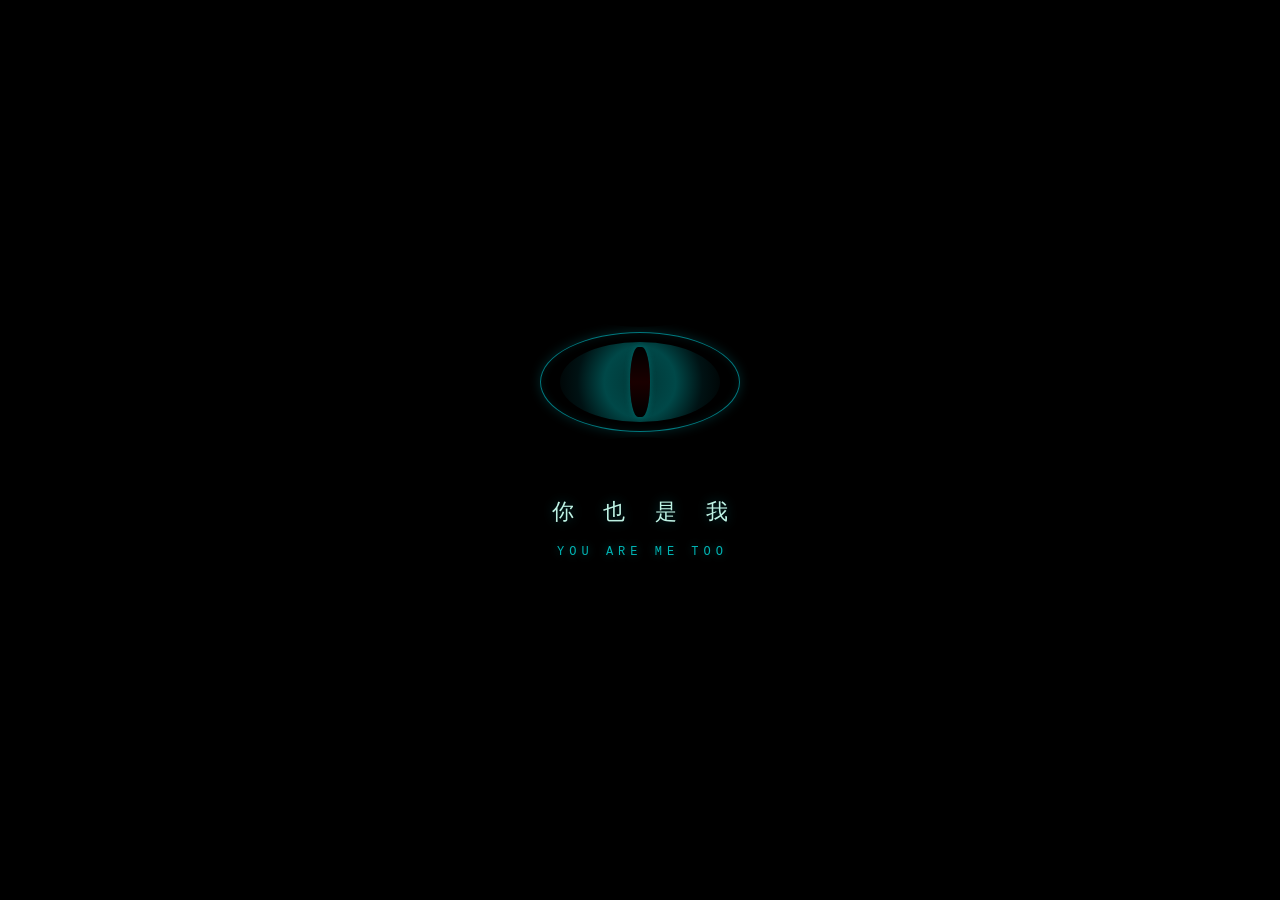
<file: android/app/src/main/assets/index.html>
<!DOCTYPE html>
<html lang="zh-CN">
<head>
<meta charset="UTF-8">
<meta name="viewport" content="width=device-width,initial-scale=1,maximum-scale=1,user-scalable=no,viewport-fit=cover">
<title>你也是我</title>
<script>if(typeof console!=='undefined'){var _noop=function(){};console.log=_noop;console.warn=_noop;console.info=_noop;}
// 全局错误捕获：屏幕红条 + 持久日志（便于真机复现 F5 闪退等问题）
(function(){
  var _seen={};
  var _crashBatch=[],_crashFlushTimer=null;
  function _flushCrashes(){
    _crashFlushTimer=null;
    if(!_crashBatch.length)return;
    var batch=_crashBatch.splice(0,_crashBatch.length);
    try{
      if(window.PT_API&&typeof window.PT_API.reportCrash==='function'){
        var uid=(window.PT_IDENTITY&&window.PT_IDENTITY.getUID&&window.PT_IDENTITY.getUID())||'';
        var nick=(window.PT_IDENTITY&&window.PT_IDENTITY.getNickname&&window.PT_IDENTITY.getNickname())||'';
        var ver=(window.PT_VERSION||'');
        for(var i=0;i<batch.length;i++){
          var rec=batch[i];
          try{window.PT_API.reportCrash({uid:uid,nickname:nick,clientVer:ver,platform:'android',ua:navigator.userAgent,message:rec.m,stack:rec.stack||'',source:rec.src||'',url:location.href,floor:(window.game&&game.floor)||0,playerClass:(window.game&&game.player&&game.player.playerClass)||''});}catch(_){}
        }
      }
    }catch(_){}
  }
  function _queueCrash(rec){
    _crashBatch.push(rec);
    if(_crashBatch.length>20)_crashBatch.splice(0,_crashBatch.length-20);
    if(!_crashFlushTimer)_crashFlushTimer=setTimeout(_flushCrashes,3000);
  }
  function showErr(msg,extra){
    if(_seen[msg]){_seen[msg]++;return;}
    _seen[msg]=1;
    try{
      var lines=msg.split('\n');
      for(var li=0;li<lines.length;li++)console.error('[PT-ERR] '+lines[li]);
    }catch(_){}
    try{var arr0=JSON.parse(localStorage.getItem('pt_errlog')||'[]');arr0.push({t:Date.now(),m:msg});while(arr0.length>30)arr0.shift();localStorage.setItem('pt_errlog',JSON.stringify(arr0));}catch(_){}
    try{_queueCrash({m:msg,stack:(extra&&extra.stack)||'',src:(extra&&extra.src)||''});}catch(_){}
  }
  window.addEventListener('error',function(ev){
    // 资源加载失败：ev.target 是 HTMLElement（script/img/link 等）
    if(ev.target&&ev.target!==window&&ev.target.tagName){
      var t=ev.target;
      var url=t.src||t.href||'?';
      showErr('[LOAD-FAIL] <'+t.tagName.toLowerCase()+'> '+url);
      return;
    }
    var src=(ev.filename||'').split('/').pop()||'?';
    var s='[ERR] '+(ev.message||'?')+' @ '+src+':'+(ev.lineno||'?')+':'+(ev.colno||'?');
    if(ev.error&&ev.error.stack)s+='\n'+String(ev.error.stack);
    else if(ev.message==='Script error.'||ev.message==='Script error'){
      s+='\n(无堆栈：跨源/异步抛错)';
      // 把 ev 自身可枚举字段也 dump 出来
      try{var keys=[];for(var k in ev){if(typeof ev[k]!=='function'&&typeof ev[k]!=='object')keys.push(k+'='+ev[k]);}s+='\nev:{'+keys.join(',')+'}';}catch(_){}
    }
    showErr(s);
  },true);
  window.addEventListener('unhandledrejection',function(ev){
    showErr('[REJ] '+(ev.reason&&(ev.reason.message||ev.reason)||'?'));
  });
  window.PT_DUMP_ERR=function(){try{return JSON.parse(localStorage.getItem('pt_errlog')||'[]');}catch(e){return [];}};
  // 最近异步回调身份环形缓冲
  var _ring=[];
  function recordCallback(fn,tag){
    try{
      var name=fn.name||'';
      var src=fn.toString().slice(0,140).replace(/\s+/g,' ');
      _ring.push(tag+':'+(name||'<anon>')+' '+src);
      if(_ring.length>8)_ring.shift();
    }catch(_){}
  }
  function wrap(fn,tag){
    if(typeof fn!=='function')return fn;
    return function(){
      recordCallback(fn,tag);
      try{return fn.apply(this,arguments);}
      catch(e){
        var s='[ASYNC '+tag+'] '+(e&&e.message||e);
        if(e&&e.stack)s+='\n'+String(e.stack);
        showErr(s);
        throw e;
      }
    };
  }
  window.PT_RING=function(){return _ring.slice();};
  // 在 Script error 时把最近回调也 dump 出来
  var _origShowErr=showErr;
  showErr=function(msg){
    if(msg.indexOf('Script error')>=0&&_ring.length){
      msg+='\nrecent async:\n - '+_ring.slice(-5).join('\n - ');
    }
    _origShowErr(msg);
  };
  var _st=window.setTimeout,_si=window.setInterval;
  window.setTimeout=function(fn,t){return _st(wrap(fn,'setTimeout'),t);};
  window.setInterval=function(fn,t){return _si(wrap(fn,'setInterval'),t);};
  var _raf=window.requestAnimationFrame;
  if(_raf)window.requestAnimationFrame=function(fn){return _raf(wrap(fn,'rAF'));};
  var _ael=EventTarget.prototype.addEventListener;
  EventTarget.prototype.addEventListener=function(type,fn,opt){
    if(typeof fn==='function'&&!fn.__ptWrapped){
      var w=wrap(fn,'evt:'+type);w.__ptWrapped=true;fn.__ptWrapper=w;
      return _ael.call(this,type,w,opt);
    }
    return _ael.call(this,type,fn,opt);
  };
  var _rel=EventTarget.prototype.removeEventListener;
  EventTarget.prototype.removeEventListener=function(type,fn,opt){
    if(fn&&fn.__ptWrapper)return _rel.call(this,type,fn.__ptWrapper,opt);
    return _rel.call(this,type,fn,opt);
  };
  // Promise.then 微任务通路
  try{
    var _then=Promise.prototype.then;
    Promise.prototype.then=function(onF,onR){
      return _then.call(this,onF?wrap(onF,'then.ok'):onF,onR?wrap(onR,'then.err'):onR);
    };
    var _catch=Promise.prototype.catch;
    Promise.prototype.catch=function(onR){
      return _catch.call(this,onR?wrap(onR,'catch'):onR);
    };
  }catch(_){}
})();
</script>
<link rel="stylesheet" href="styles.css">
<script src="lang.js"></script>
<script src="version.js"></script>
<script src="data.js"></script>
<script src="data/bestiary-info.js"></script>
<script src="modes/rules.js"></script>
<script src="modes/classic.js"></script>
<script src="modes/short.js"></script>
<script src="modes/expedition.js"></script>
<script src="modes/registry.js"></script>
</head>
<body>
<!-- Splash: 裂瞳睁眼 -->
<div id="splash-screen" onclick="skipSplash()">
  <div class="splash-eye">
    <div class="splash-eye-shape">
      <div class="splash-eye-iris"></div>
      <div class="splash-eye-pupil"></div>
    </div>
    <div class="splash-eye-contour"></div>
    <div class="splash-flesh-l"></div>
    <div class="splash-flesh-r"></div>
    <div class="splash-lid-top"></div>
    <div class="splash-lid-bot"></div>
  </div>
  <div class="splash-logo">你 也 是 我</div>
  <div class="splash-logo-en">YOU ARE ME TOO</div>
</div>
<script>
var _splashTimer=setTimeout(endSplash,3800);
function skipSplash(){clearTimeout(_splashTimer);endSplash();}
function endSplash(){
  var sp=document.getElementById('splash-screen');
  if(!sp||sp.style.display==='none')return;
  sp.style.opacity='0';
  setTimeout(function(){sp.style.display='none';},400);
}
</script>
<script>
window.addEventListener('load',function(){
  // 动态设置游戏区域底部间距以适配控制栏高度
  function adjustGameArea(){
    var cb=document.getElementById('control-bar'),ga=document.getElementById('game-area'),co=document.getElementById('combat-overlay'),tb=document.getElementById('top-bar'),mc=document.getElementById('minimap-container'),ab=document.getElementById('anchor-bar'),po=document.getElementById('pollution-overlay');
    var tbH=tb?tb.offsetHeight:78;
    var abH=ab?ab.offsetHeight:28;
    var fragH=32; // 道具/碎片栏固定预留
    var dockHStr=getComputedStyle(document.documentElement).getPropertyValue('--dock-h').trim();
    var dockH=parseFloat(dockHStr)||200;
    var mapTop=tbH+abH+fragH;
    var availForCanvas=window.innerHeight-mapTop-dockH;
    var maxSz=Math.min(window.innerWidth,720);
    var sz=Math.max(240,Math.min(maxSz,availForCanvas));
    document.documentElement.style.setProperty('--top-bar-height',tbH+'px');
    if(ab){ab.style.top=tbH+'px';}
    if(mc){mc.style.top=mapTop+'px';}
    // game-area 占满 mapTop → dock-top，canvas 居中其中（消除下方留白）
    if(ga){ga.style.position='fixed';ga.style.top=mapTop+'px';ga.style.left='0';ga.style.right='0';ga.style.bottom=dockH+'px';ga.style.width='auto';ga.style.height='auto';ga.style.margin='0';ga.style.display='flex';ga.style.alignItems='flex-end';ga.style.justifyContent='center';}
    var gc=document.getElementById('game-canvas'),pc=document.getElementById('pixi-canvas');
    if(gc){gc.style.width=sz+'px';gc.style.height=sz+'px';}
    if(pc){pc.style.width=sz+'px';pc.style.height=sz+'px';}
    if(co){co.style.top=mapTop+'px';co.style.height='auto';co.style.bottom=dockH+'px';}
    if(cb){cb.style.top='auto';cb.style.bottom='0';}
    if(po){po.style.top=mapTop+'px';}
  }
  adjustGameArea();new ResizeObserver(adjustGameArea).observe(document.getElementById('control-bar'));new ResizeObserver(adjustGameArea).observe(document.getElementById('top-bar'));window.addEventListener('resize',adjustGameArea);
  if(typeof updateAudioIndicator==='function')updateAudioIndicator();
  // === 虚拟摇杆 ===
  (function initVirtualJoystick(){
    var base=document.getElementById('vj-base'),stick=document.getElementById('vj-stick');
    if(!base||!stick)return;
    var active=false,baseRect=null,centerX=0,centerY=0,radius=44,deadZone=14;
    var moveTimer=null,curDir=null;
    function setStick(dx,dy){stick.style.transform='translate(calc(-50% + '+dx+'px),calc(-50% + '+dy+'px))';}
    function resetStick(){stick.style.transform='translate(-50%,-50%)';}
    function dirOf(dx,dy){
      var ax=Math.abs(dx),ay=Math.abs(dy);
      if(ax<deadZone&&ay<deadZone)return null;
      if(ax>ay){return dx>0?'right':'left';}else{return dy>0?'down':'up';}
    }
    function startRepeat(dir){
      if(curDir===dir)return;
      curDir=dir;
      if(moveTimer){clearInterval(moveTimer);moveTimer=null;}
      if(!dir)return;
      var doMove=function(){
        if(!curDir||typeof move!=='function')return;
        if(window.game&&(game.target||game._endScreenActive))return;
        if(curDir==='up')move(0,-1);
        else if(curDir==='down')move(0,1);
        else if(curDir==='left')move(-1,0);
        else if(curDir==='right')move(1,0);
      };
      doMove();
      moveTimer=setInterval(doMove,180);
    }
    function onStart(e){
      if(window.game&&game.target)return; // 战斗中禁用
      // 取消多步寻路
      if(window._autoWalkTarget)window._autoWalkTarget=null;
      active=true;base.classList.add('active');
      baseRect=base.getBoundingClientRect();
      centerX=baseRect.left+baseRect.width/2;centerY=baseRect.top+baseRect.height/2;
      e.preventDefault();
    }
    function onMove(e){
      if(!active)return;
      var t=e.touches?e.touches[0]:e;
      var dx=t.clientX-centerX,dy=t.clientY-centerY;
      var d=Math.sqrt(dx*dx+dy*dy);
      if(d>radius){var k=radius/d;dx*=k;dy*=k;}
      setStick(dx,dy);
      startRepeat(dirOf(dx,dy));
      e.preventDefault();
    }
    function onEnd(){active=false;base.classList.remove('active');resetStick();startRepeat(null);}
    base.addEventListener('touchstart',onStart,{passive:false});
    base.addEventListener('touchmove',onMove,{passive:false});
    base.addEventListener('touchend',onEnd);
    base.addEventListener('touchcancel',onEnd);
    base.addEventListener('mousedown',function(e){onStart(e);
      var mm=function(ev){onMove(ev);},mu=function(){onEnd();document.removeEventListener('mousemove',mm);document.removeEventListener('mouseup',mu);};
      document.addEventListener('mousemove',mm);document.addEventListener('mouseup',mu);
    });
  })();
  // 检查存档 → 续档状态条
  const saveInfo=typeof getSaveInfo==='function'?getSaveInfo():null;
  window._titleSaveInfo=saveInfo;
  // 检测是否已看过序章
  var prologueDone=false;
  try{prologueDone=!!localStorage.getItem('pt_prologue_done');}catch(e){}
  if(prologueDone||saveInfo){
    showTitleScreen(true);
  } else {
    // 首次：splash结束后直接进入序幕
    document.getElementById('start-screen').style.display='none';
    var _waitSplash=setInterval(function(){
      var sp=document.getElementById('splash-screen');
      if(!sp||sp.style.display==='none'){
        clearInterval(_waitSplash);
        startPrologue();
      }
    },100);
  }
  // 底部粒子
  _spawnTitleParticles();
  if(typeof PT_LANG!=='undefined') PT_LANG._applyLang();
});
</script>
<!-- 开始画面：深渊召唤页 -->
<div id="start-screen">
<!-- 第1层：纯暗底 + 远景 -->
<div id="ss-bg-deep"></div>
<!-- 第2层：远景塔轮廓 -->
<div id="ss-bg-tower"></div>
<!-- 第3层：中景污染层（雾丝+脉络+尘屑） -->
<div id="ss-bg-fog"></div>
<div id="ss-bg-veins"></div>
<!-- 第4层：中心氛围（环形光晕+污染丝） -->
<div id="ss-bg-halo"></div>

<!-- A区：顶部留白 8% -->
<div id="ss-spacer-top"></div>

<!-- B区：主视觉标题 30% -->
<div id="ss-title-zone">
  <div id="ss-rift">
    <div class="rift-shell"></div>
    <div class="rift-core"></div>
    <div class="rift-pulse"></div>
    <div class="rift-vein rift-vein-l"></div>
    <div class="rift-vein rift-vein-r"></div>
    <div class="rift-bruise rift-bruise-a"></div>
    <div class="rift-bruise rift-bruise-b"></div>
    <div class="rift-link"></div>
  </div>
  <h1 id="ss-title"><span>你</span><span>也</span><span>是</span><span>我</span></h1>
  <div id="ss-subtitle">Y O U &nbsp; A R E &nbsp; M E &nbsp; T O O</div>
</div>

<!-- C区：世界观短句 + 当前同步记录 -->
<div id="ss-lore-zone">
  <div id="ss-tagline" data-t="你每夺走一个身体，就离自己更远一步。">你每夺走一个身体，就离自己更远一步。</div>
  <div id="ss-rec-cards" style="display:none">
    <div class="ss-rec-card" id="ss-rec-card-short" style="display:none" onclick="titleContinueMode('short')">
      <div class="ss-rec-head">
        <span class="ss-rec-label">⚡ 短局 · 一次迭代</span>
        <span class="ss-rec-time" id="ss-rec-time-short"></span>
      </div>
      <div class="ss-rec-body">
        <div class="ss-rec-row"><span class="ss-rec-k">楼层</span><span class="ss-rec-v" id="ss-rec-floor-short">—</span></div>
        <div class="ss-rec-row"><span class="ss-rec-k">宿主</span><span class="ss-rec-v" id="ss-rec-host-short">—</span></div>
        <div class="ss-rec-row"><span class="ss-rec-k">职业</span><span class="ss-rec-v" id="ss-rec-class-short">—</span></div>
      </div>
    </div>
    <div class="ss-rec-card" id="ss-rec-card-classic" style="display:none" onclick="titleContinueMode('classic')">
      <div class="ss-rec-head">
        <span class="ss-rec-label">∞ 长局 · 完整递归</span>
        <span class="ss-rec-time" id="ss-rec-time-classic"></span>
      </div>
      <div class="ss-rec-body">
        <div class="ss-rec-row"><span class="ss-rec-k">楼层</span><span class="ss-rec-v" id="ss-rec-floor-classic">—</span></div>
        <div class="ss-rec-row"><span class="ss-rec-k">宿主</span><span class="ss-rec-v" id="ss-rec-host-classic">—</span></div>
        <div class="ss-rec-row"><span class="ss-rec-k">职业</span><span class="ss-rec-v" id="ss-rec-class-classic">—</span></div>
      </div>
    </div>
    <div class="ss-rec-card" id="ss-rec-card-expedition" style="display:none" onclick="titleContinueMode('expedition')">
      <div class="ss-rec-head">
        <span class="ss-rec-label">⚔ 远征 · 深渊推进</span>
        <span class="ss-rec-time" id="ss-rec-time-expedition"></span>
      </div>
      <div class="ss-rec-body">
        <div class="ss-rec-row"><span class="ss-rec-k">楼层</span><span class="ss-rec-v" id="ss-rec-floor-expedition">—</span></div>
        <div class="ss-rec-row"><span class="ss-rec-k">宿主</span><span class="ss-rec-v" id="ss-rec-host-expedition">—</span></div>
        <div class="ss-rec-row"><span class="ss-rec-k">职业</span><span class="ss-rec-v" id="ss-rec-class-expedition">—</span></div>
      </div>
    </div>
  </div>
  <div id="ss-rec-empty" style="display:none">
    <div class="ss-rec-label">暂无同步记录</div>
    <div class="ss-rec-empty-desc">尚未建立有效记录。开始新的下潜。</div>
  </div>
</div>

<!-- D区：主按钮 18% -->
<div id="ss-action-zone">
  <button id="ss-start-btn" data-t="进入深渊" onclick="titleNewGame()">进入深渊</button>
  <button id="ss-enter-btn" style="display:none" onclick="titleStartNew()">
    <span class="enter-outer"></span>
    <span class="enter-shell"></span>
    <span class="enter-well"></span>
    <span class="enter-core"></span>
    <span class="enter-flow"></span>
    <span class="enter-text"><span class="enter-text-line" data-t="进入深渊" id="ss-enter-text">进入深渊</span></span>
  </button>
</div>

<!-- E区：终端功能 -->
<div id="ss-nav-zone" style="display:none">
  <div class="ss-nav-section">终端功能</div>
  <div class="ss-nav-row">
    <button class="ss-nav-item" onclick="titleOverlay();showAchievementPanel()"><span class="ss-nav-icon">🏆</span><span data-t="成就回响">成就回响</span></button>
    <button class="ss-nav-item" onclick="titleOverlay();showBestiary()"><span class="ss-nav-icon">📖</span><span data-t="异种图鉴">异种图鉴</span></button>
    <button class="ss-nav-item" onclick="titleOverlay();showStoryArchive()"><span class="ss-nav-icon">🧠</span><span data-t="记忆档案">记忆档案</span></button>
  </div>
  <div class="ss-nav-row">
    <button class="ss-nav-item" onclick="titleShowLeaderboard()"><span class="ss-nav-icon">📊</span><span data-t="深渊排行">深渊排行</span></button>
    <button class="ss-nav-item" onclick="titleOverlay();showSettingsPanel()"><span class="ss-nav-icon">⚙️</span><span data-t="终端设置">终端设置</span></button>
    <button class="ss-nav-item" onclick="titleShowSaveMenu()"><span class="ss-nav-icon">💾</span><span data-t="记录管理">记录管理</span></button>
  </div>
  <div class="ss-nav-row" style="margin-top:4px">
    <button class="ss-nav-item" id="ss-nav-altar" onclick="titleOverlay();showEchoAltar()"><span class="ss-nav-icon">⛯</span><span data-t="残响圣坛">残响圣坛</span><span id="ss-nav-altar-badge" style="margin-left:6px;color:#a55cff;font-size:.85em"></span></button>
    <button class="ss-nav-item ss-nav-item-slim" onclick="titleOverlay();showLoginBonus()" style="position:relative"><span class="ss-nav-icon">🎁</span><span data-t="每日登录">每日登录</span><span id="ss-login-bonus-dot" style="display:none;position:absolute;top:4px;right:6px;width:8px;height:8px;background:#ff3060;border-radius:50%;box-shadow:0 0 6px #ff3060"></span></button>
    <button class="ss-nav-item ss-nav-item-slim" onclick="titleOverlay();showDLCShop()"><span class="ss-nav-icon">⭐</span><span data-t="商城">商城</span></button>
  </div>
</div>

<!-- F区：底部氛围 -->
<div id="ss-bottom-particles"></div>
<div id="ss-foot-info">
  <span class="ss-foot-ver">v1.1.0</span>
  <span class="ss-foot-sep">·</span>
  <span class="ss-foot-status"><span class="ss-foot-dot"></span><span data-t="记录同步正常">记录同步正常</span></span>
</div>
</div>

<!-- 序章 -->
<div id="prologue-screen" style="display:none">
<div id="prologue-scene"><canvas id="prol-canvas"></canvas></div>
<div id="prologue-vignette"></div>
<div id="prologue-text"></div>
<div id="prologue-skip" onclick="skipPrologue()">跳过序章 ▸</div>
<div id="prologue-tap" onclick="prologueNext(event)"></div>
</div>

<!-- 模式选择（序章后、职业选择前） -->
<div id="mode-screen" style="display:none">
  <button id="mode-back-btn" onclick="document.getElementById('mode-screen').style.display='none';showTitleScreen(true)">← <span data-t="返回主页">返回主页</span></button>
  <div id="mode-screen-inner">
    <div class="mode-question" data-t="你想以哪种方式，坠入深渊？">你想以哪种方式，坠入深渊？</div>
    <div id="mode-cards">
      <div class="mode-card" id="mc-short" onclick="selectGameMode('short')">
        <div class="mc-icon">⚡</div>
        <div class="mc-title" data-t="一次迭代">一次迭代</div>
        <div class="mc-desc" data-t="12 层坠落 · 15 分钟">12 层坠落 · 15 分钟</div>
        <div class="mc-flavor">“快速燃烧，不留痕迹”</div>
        <div class="mc-lb-link" onclick="event.stopPropagation();if(window.ShortMode)ShortMode.showLeaderboard();" style="margin-top:4px;font-size:10px;color:#ffd700;cursor:pointer;opacity:0.7">🏅 排行榜</div>
      </div>
      <div class="mode-card" id="mc-expedition" onclick="selectGameMode('expedition')">
        <div class="mc-icon">⚔</div>
        <div class="mc-title" data-t="远征">远征</div>
        <div class="mc-desc" data-t="20 层推进 · 25-40 分钟">20 层推进 · 25-40 分钟</div>
        <div class="mc-desc" style="font-size:9px;color:#9aa;margin-bottom:2px" data-t="4章节 · Boss守关 · 完整成长">4章节 · Boss守关 · 完整成长</div>
      </div>
      <div class="mode-card" id="mc-classic" onclick="selectGameMode('classic')">
        <div class="mc-icon">🌀</div>
        <div class="mc-title" data-t="完整递归">完整递归</div>
        <div class="mc-desc" data-t="50 层深渊 · 约 2 小时">50 层深渊 · 约 2 小时</div>
        <div class="mc-flavor">“每一层都是你吞噬的记忆”</div>
      </div>
    </div>
    <div id="daily-challenge-row" style="margin-top:10px;text-align:center">
      <button id="daily-challenge-btn" onclick="startDailyChallenge()" style="background:#1a0a2e;border:1px solid #ffd700;color:#ffd700;padding:8px 16px;border-radius:6px;font-size:12px;cursor:pointer">🎯 <span data-t="每日挑战">每日挑战</span></button>
      <button id="weekly-challenge-btn" onclick="startWeeklyChallenge()" style="background:#1a0a2e;border:1px solid #a55cff;color:#cdb6ff;padding:8px 16px;border-radius:6px;font-size:12px;cursor:pointer;margin-left:6px">⛯ <span data-t="本周挑战">本周挑战</span></button>
      <div id="daily-mod-preview" style="margin-top:6px;font-size:10px;color:#aaa;letter-spacing:0.5px"></div>
      <div style="margin-top:8px">
        <input id="seed-input" type="number" placeholder="自定义种子" style="background:#0d0d1a;border:1px solid #444;color:#aef;padding:4px 8px;border-radius:4px;width:100px;font-size:11px;text-align:center">
        <button onclick="startSeededRun()" style="background:#1a0a2e;border:1px solid #666;color:#aef;padding:4px 10px;border-radius:4px;font-size:11px;cursor:pointer;margin-left:4px" data-t="开始">开始</button>
      </div>
    </div>
    <button id="mode-confirm-btn" onclick="confirmModeAndContinue()" style="display:none" data-t="进入深渊">进入深渊</button>
  </div>
</div>

<!-- 职业选择界面 -->
<div id="class-select-screen">
<div class="cs-title" data-t="选 择 职 业">选 择 职 业</div>
<div class="class-tabs">
  <div class="class-tab titan" onclick="selectClass('titan')" id="tab-titan">
    <span class="ct-icon">🪨</span><span class="ct-name">TITAN</span><span class="ct-status" id="tab-status-titan"></span>
  </div>
  <div class="class-tab ghost" onclick="selectClass('ghost')" id="tab-ghost">
    <span class="ct-icon">👻</span><span class="ct-name">GHOST</span><span class="ct-status" id="tab-status-ghost"></span>
  </div>
  <div class="class-tab swarm" onclick="selectClass('swarm')" id="tab-swarm">
    <span class="ct-icon">🦗</span><span class="ct-name">SWARM</span><span class="ct-status" id="tab-status-swarm"></span>
  </div>
  <div class="class-tab blood" onclick="selectClass('blood')" id="tab-blood">
    <span class="ct-icon">🩸</span><span class="ct-name">BLOOD</span><span class="ct-status" id="tab-status-blood"></span>
    <span class="ct-lock" id="tab-lock-blood">🔒</span>
  </div>
  <div class="class-tab mech" onclick="selectClass('mech')" id="tab-mech">
    <span class="ct-icon">⚙️</span><span class="ct-name">MECH</span><span class="ct-status" id="tab-status-mech"></span>
    <span class="ct-lock" id="tab-lock-mech">🔒</span>
  </div>
</div>
<div class="character-stage">
  <canvas id="class-preview-canvas" width="160" height="160"></canvas>
  <div class="cs-class-name" id="cs-class-name"></div>
  <div class="cs-class-quote" id="cs-class-quote"></div>
  <div class="confirm-hold" id="confirm-hold-area">
    <div class="ch-label">长按确认选择</div>
    <div class="hold-bar"><div class="hb-fill" id="hb-fill"></div></div>
  </div>
</div>
<div class="class-info-panels">
  <div class="ci-panel" id="cs-stats-panel"><h3>基础属性</h3><div id="cs-stats-content"></div></div>
  <div class="ci-panel" id="cs-mech-panel"><h3>核心机制</h3><div id="cs-mech-content"></div></div>
</div>
<div class="class-actions">
  <button class="ca-btn" onclick="randomClassSelect()">🎲 随机</button>
  <button class="ca-btn primary" onclick="confirmClassAndStart(_csSelectedClass)">开始游戏</button>
  <button class="ca-btn" onclick="toggleCompareMode()">📊 对比</button>
</div>
<div id="compare-mode">
  <div style="width:100%;max-width:400px">
    <div style="display:flex;justify-content:space-between;align-items:center;margin-bottom:12px">
      <span style="color:#888;font-size:1em;letter-spacing:2px">职 业 对 比</span>
      <button class="ca-btn" onclick="toggleCompareMode()" style="height:28px;font-size:.75em;padding:0 12px">关闭</button>
    </div>
    <div id="compare-content"></div>
  </div>
</div>
</div>

<!-- 游戏主屏 -->
<div id="game-screen">

<!-- 背景粒子层 -->
<div id="ss-bg-nebula"></div>
<div class="bg-particles"></div>
<canvas id="spore-layer"></canvas>

<!-- 顶部状态栏（精简版） -->
<div id="top-bar">
  <div class="top-row">
    <div class="floor-info"><b id="floor-num">1</b>F <span id="floor-name" style="font-size:10px">废弃实验室</span></div>
    <div class="stat-group">
      ⚔<b id="atk-top">5</b> 🛡<b id="def-top">2</b>
    </div>
    <div id="audio-indicator" onclick="toggleAudioMute()" title="音效开关" style="cursor:pointer;font-size:14px;padding:2px 6px;border:1px solid rgba(255,255,255,0.15);border-radius:8px;line-height:1">🔊</div>
    <div class="poss-badge idle" id="poss-badge" title="附身成功率预测">
      <span class="icon">🧬</span>
      <span class="pv" id="poss-text">--</span>
    </div>
    <div class="pol-badge" id="pol-badge" onclick="showPollutionSkillPanel()" style="cursor:pointer">
      <span class="icon">☣</span>
      <span class="pol-val" id="pol-text">0%</span>
    </div>
  </div>
  <div class="status-row">
    <div class="hp-section">
      <div class="hp-track"><div class="hp-fill" id="hp-fill"></div></div>
      <span class="value" id="hp-text">100/100</span>
    </div>
  </div>
  <div class="form-row">
    <div class="form-slots">
      <div class="fslot active" id="fslot-0" onclick="switchForm(0)">👤<div class="fslot-hp" style="background:#00ffd0;width:100%"></div></div>
      <div class="fslot empty" id="fslot-1" onclick="switchForm(1)">?</div>
      <div class="fslot empty" id="fslot-2" onclick="switchForm(2)">?</div>
    </div>
    <span class="form-name" id="form-name-top">寄生体</span>
    <span id="form-evo-info" onclick="showFormEvoRequirements(game.player.formType)" style="font-size:11px;color:#00ffd0;margin-left:4px;cursor:pointer;padding:0 4px;border:1px solid #00ffd0;border-radius:8px;display:none">ⓘ</span>
    <span id="form-cd-text"></span>
    <span id="slot-status" style="font-size:10px;color:#888;margin-left:6px;letter-spacing:0.5px"></span>
    <div class="traits-row" id="traits-top"></div>
  </div>
  <div id="skill-status-bar"></div>
</div>

<!-- 诅咒/祝福标记+楼层签名在top-bar中 -->
<span id="curse-badge"></span>
<div id="floor-sig-banner"></div>
<div id="floor-timer"></div>

<!-- 形态记忆槽 (已合并到顶栏，保留隐藏div兼容) -->
<div id="form-bar">
  <span class="form-label" id="form-bar-label">寄生体</span>
</div>

<!-- 锚点状态压条 -->
<div id="anchor-bar" class="stable" onclick="showAnchorDetail()">
  <div class="anchor-left">
    <span class="anchor-icon">&#x1F4BE;</span>
    <span class="anchor-name" id="anchor-name-display">人类-F1</span>
  </div>
  <div class="anchor-right" id="anchor-dist-display">安全</div>
</div>

<!-- 污染视觉效果层 -->
<div id="pollution-overlay" class="pol-lv-0"></div>

<!-- 小地图 -->
<div id="minimap-container" onclick="toggleMinimap()"><canvas id="minimap-canvas" width="65" height="65"></canvas></div>

<!-- 游戏区域 -->
<div id="game-area">
  <div id="canvas-wrapper">
    <canvas id="game-canvas" width="520" height="520"></canvas>
    <canvas id="pixi-canvas" width="520" height="520"></canvas>
  </div>
</div>

<!-- 消息面板(浮动) -->
<div id="msg-panel"></div>
<!-- 战斗日志面板 -->
<div id="battle-log-panel"></div>
<!-- 新手引导覆盖层 -->
<div id="tutorial-overlay"><div id="tutorial-backdrop" onclick="dismissTutorial()"></div><div id="tutorial-highlight"></div><div id="tutorial-arrow"></div><div id="tutorial-tip"><div class="tut-step"></div><div class="tut-title"></div><div class="tut-desc"></div><button class="tut-btn" onclick="dismissTutorial()">知道了 ✓</button></div></div>
<!-- 道具/怪物详情弹窗 -->
<div id="detail-popup"><div class="dp-box"><div class="dp-name"></div><div class="dp-stats"></div><div class="dp-traits"></div><div class="dp-desc"></div></div></div>

<!-- 底部控制栏 -->
<div id="control-bar">
  <!-- 全宽状态分割栏 -->
  <div class="ctrl-status-bar">
    <div class="info-row" id="bottom-info"><span class="info-pill" id="class-name-top" style="color:#4a4">🦗 虫群</span><span class="info-pill">F<b id="floor-num2">1</b></span><span class="info-pill">EP:<b id="evo-bottom">0</b></span><span class="info-pill" id="class-resource" style="color:#888"></span><span class="info-pill" id="explore-pct" style="color:#888">0%</span></div>
    <button class="btn-menu-icon" id="btn-menu" onclick="if(game.target){return;}showMenuPanel()" title="菜单">☰</button>
  </div>
  <!-- 碎片栏 -->
  <div class="ctrl-frag-row">
    <div id="fragment-bar" style="display:none">
      <div style="display:flex;align-items:center;gap:4px">
        <div id="fragment-slots" style="display:flex;gap:3px"></div>
        <div id="active-skill-slots" style="display:flex;gap:3px;margin-left:3px"></div>
        <button onclick="openFragBag()" style="background:none;border:1px solid #444;color:#888;font-size:18px;padding:4px 8px;border-radius:4px;cursor:pointer" title="碎片背包">📦</button>
      </div>
    </div>
  </div>
  <!-- 主控制区 -->
  <div class="ctrl-main">
    <div class="d-pad">
      <div class="d-btn" id="btn-up" onclick="move(0,-1)"><svg width="22" height="22" viewBox="0 0 16 16"><path d="M8 3L14 11H2Z" fill="currentColor"/></svg></div>
      <div class="d-btn" id="btn-left" onclick="move(-1,0)"><svg width="22" height="22" viewBox="0 0 16 16"><path d="M3 8L11 2V14Z" fill="currentColor"/></svg></div>
      <div class="d-pad-center" id="dpad-center">◈</div>
      <div class="d-btn" id="btn-right" onclick="move(1,0)"><svg width="22" height="22" viewBox="0 0 16 16"><path d="M13 8L5 2V14Z" fill="currentColor"/></svg></div>
      <div class="d-btn" id="btn-down" onclick="move(0,1)"><svg width="22" height="22" viewBox="0 0 16 16"><path d="M8 13L2 5H14Z" fill="currentColor"/></svg></div>
    </div>
    <div class="ctrl-right">
      <div class="action-btns" id="encounter-btns">
        <button class="act-btn fight combat-only" onclick="attack()">攻击</button>
        <button class="act-btn combat-only" id="btn-defend-bottom" onclick="defend()" style="background:linear-gradient(135deg,#1a2a3a,#0a1828);border:1px solid #8844ff;color:#8844ff;font-size:12px">防御</button>
        <button class="act-btn combat-only" id="btn-poll-combat" onclick="showPollCombatMenu()" style="background:#1a0e2e;border:1px solid #ff8800;color:#ff8800;font-size:11px;display:none">☢️</button>
        <button class="act-btn possess combat-only" id="btn-possess-bottom" ontouchend="event.preventDefault();possess()" onclick="possess()">附身<span class="possess-sub" id="possess-rate-bottom">--</span></button>
        <button class="act-btn flee combat-only" id="btn-flee-bottom" onclick="confirmFlee()">逃跑</button>
      </div>
      <div class="ctrl-right-bottom">
        <div class="util-btns">
          <button class="act-btn" id="btn-stealth" onclick="ghostStealth()" style="background:#1a0e2e;border:1px solid #a4a;color:#a4a;font-size:11px;display:none">潜行</button>
          <button class="act-btn" id="btn-sprint" onclick="toggleSprint()" style="background:#1a0e2e;border:1px solid #555;color:#555;font-size:10px;display:none">冲刺</button>
        </div>
        <button class="btn-skill-main" id="btn-ultimate" onclick="activateUltimate()">💥<span class="skill-main-label">终极</span></button>
      </div>
    </div>
  </div>
</div>

<!-- 虚拟摇杆 -->
<div id="vj-base">
  <span class="vj-arrow up">▲</span>
  <span class="vj-arrow down">▼</span>
  <span class="vj-arrow left">◀</span>
  <span class="vj-arrow right">▶</span>
  <div id="vj-stick"></div>
</div>

<!-- 污染崩溃覆盖层 -->
<div id="collapse-overlay">
  <div class="collapse-box">
    <div class="collapse-title">// 污 染 爆 发 //</div>
    <div class="collapse-countdown" id="collapse-cd">5</div>
    <div class="collapse-cards" id="collapse-cards"></div>
    <div class="collapse-purify" id="collapse-purify"></div>
  </div>
</div>

<!-- HP低警告 -->
<div id="hp-warning-vignette"></div>
<div id="achievement-banner"></div>
<div id="hp-switch-hint">⚡ 生命值过低！切换形态可保命</div>

<!-- 死亡瞬间选择覆盖层 -->
<div id="death-choice-overlay">
  <div class="death-choice-title">⚠ 宿主濒死 ⚠</div>
  <div class="death-choice-sub">// 意识信号衰减... 选择转移目标 //</div>
  <div class="death-choice-cards" id="death-choice-cards"></div>
  <div id="death-choice-timer">自动选择: <span id="death-choice-cd">3</span>s</div>
</div>

<!-- 濒死转移覆盖层 -->
<div id="transfer-overlay">
  <div class="transfer-title">⚠ 意识信号衰减 ⚠</div>
  <div class="transfer-subtitle">// 宿主机体崩溃，启动意识转移协议 //</div>
  <div class="transfer-timer" id="transfer-timer">2</div>
  <div style="font-size:12px;color:#888;margin-bottom:10px;">意识抽离中...</div>
  <div class="transfer-form-list" id="transfer-form-list"></div>
  <button class="transfer-skip-btn" id="transfer-skip-btn" onclick="emergencyTakeover()" disabled>
    紧急接管 (消耗1000EP跳过等待)
  </button>
</div>

<!-- 形态替换覆盖层（活槽全满时） -->
<div id="form-replace-overlay">
  <div class="fr-title">⚠ 形态槽已满</div>
  <div class="fr-sub">你的意识已准备好新的宿主，但形态槽已满。<br>选择一个活槽形态<b style="color:#ff006e">淘汰</b>，腾出空间。</div>
  <div class="fr-new-form" id="fr-new-info"></div>
  <div class="fr-pick-label">▼ 选择要淘汰的形态 ▼</div>
  <div class="fr-slot-list" id="fr-slot-list"></div>
</div>

<!-- 死亡回滚覆盖层 -->
<div id="death-overlay">
  <div class="death-box">
    <div class="death-title">记忆损坏</div>
    <div class="death-subtitle">// 记忆信号中断 //</div>
    <div class="death-flavor">当前寄生链路已中断，战斗结构失稳。<br>系统正在回收本次迭代残响。</div>
    <div class="death-progress-area">
      <div class="death-progress-label">正在回滚至最近锚点...</div>
      <div class="death-progress-track"><div class="death-progress-fill" id="death-progress-fill"></div></div>
    </div>
    <div class="death-target" id="death-target-info"></div>
    <div class="death-info" id="death-info"></div>
    <button class="death-btn" id="death-btn" onclick="confirmRollback()">继续旅程</button>
    <div class="death-countdown" id="death-cd-text">(3秒后自动)</div>
  </div>
</div>

<!-- 锚点详情覆盖层 -->
<div id="anchor-detail-overlay">
  <div class="overlay-bg" onclick="closeAnchorDetail()"></div>
  <div class="anchor-detail-box">
    <h2>&#x1F4BE; 记忆锚点管理</h2>
    <div class="anchor-snapshot" id="anchor-snapshot"></div>
    <div class="anchor-gap">───── 记忆断层 ─────</div>
    <div class="anchor-floor-list" id="anchor-floor-list"></div>
    <div class="anchor-warning" id="anchor-loss-warn"></div>
    <div class="anchor-actions">
      <button class="btn btn-secondary" onclick="closeAnchorDetail()">关闭</button>
      <button class="btn" id="anchor-solidify-btn" onclick="manualAnchor()" style="display:none">固化记忆</button>
    </div>
  </div>
</div>

<!-- 形态图鉴覆盖层 -->
<div id="form-library-overlay" style="display:none;position:fixed;inset:0;z-index:415;align-items:center;justify-content:center">
  <div class="overlay-bg" onclick="closeFormLibrary()"></div>
  <div class="overlay-box" style="width:460px;max-height:85vh;overflow-y:auto">
    <h2>📖 形态图鉴</h2>
    <div style="font-size:.8em;color:#888;margin:4px 0" id="form-lib-summary"></div>
    <div id="form-lib-content" style="margin:8px 0"></div>
    <div style="text-align:center;margin-top:12px"><button class="btn" onclick="closeFormLibrary()">关闭</button></div>
  </div>
</div>

<!-- 形态羁绊详情覆盖层 -->
<div id="affinity-detail-overlay" style="display:none;position:fixed;inset:0;z-index:413;align-items:center;justify-content:center">
  <div class="overlay-bg" onclick="closeAffinityDetail()"></div>
  <div class="overlay-box" style="width:400px;max-height:85vh;overflow-y:auto">
    <h2>🔗 形态羁绊</h2>
    <div style="font-size:.85em;color:#888;margin:8px 0">附身同一类型怪物可提升羁绊等级，解锁强大加成</div>
    <div id="affinity-content" style="margin:12px 0"></div>
    <div style="text-align:center;margin-top:12px"><button class="btn" onclick="closeAffinityDetail()">关闭</button></div>
  </div>
</div>

<!-- 污染技能树覆盖层 -->
<div id="pollution-skill-overlay" style="display:none;position:fixed;inset:0;z-index:414;align-items:center;justify-content:center">
  <div class="overlay-bg" onclick="closePollutionSkillPanel()"></div>
  <div class="overlay-box" style="width:420px;max-height:85vh;overflow-y:auto">
    <h2>☢️ 污染技能树</h2>
    <div style="font-size:.85em;color:#888;margin:8px 0">
      当前污染: <span id="psk-pollution" style="color:#f80;font-weight:700">0</span>%
    </div>
    <div id="psk-lock-warning" style="display:none;background:#ff006e;color:#fff;padding:8px;border-radius:4px;margin:8px 0;font-size:0.85em">
      ⚠️ 污染已锁定，剩余: <span id="psk-lock-time">0</span>
    </div>

    <h3 style="color:#888;font-size:0.9em;margin:12px 0 6px;border-bottom:1px solid #333;padding-bottom:4px">主动技能</h3>
    <div id="psk-active-skills"></div>

    <h3 style="color:#888;font-size:0.9em;margin:12px 0 6px;border-bottom:1px solid #333;padding-bottom:4px">被动效果</h3>
    <div id="psk-passive-skills"></div>

    <div style="text-align:center;margin-top:12px"><button class="btn" onclick="closePollutionSkillPanel()">关闭</button></div>
  </div>
</div>

<!-- 第25层形态选择覆盖层 -->
<div id="floor25-choice-overlay" style="display:none;position:fixed;inset:0;z-index:411;align-items:center;justify-content:center">
  <div class="overlay-bg"></div>
  <div class="overlay-box" style="width:440px;max-height:85vh;overflow-y:auto">
    <h2>⚠️ 中间点：牺牲</h2>
    <div style="color:#888;margin:12px 0;font-size:0.9em;text-align:center">
      你必须永久失去一种职业能力。<br>失去的职业将成为你的敌人。
    </div>
    <div id="floor25-form-choices" style="margin:12px 0"></div>
  </div>
</div>

<!-- 逃跑确认覆盖层 -->
<div id="flee-confirm-overlay" style="display:none;position:fixed;inset:0;z-index:400;align-items:center;justify-content:center">
  <div class="overlay-bg" onclick="cancelFlee()"></div>
  <div class="overlay-box" style="width:300px;text-align:center">
    <h2>🏃 逃跑确认</h2>
    <div id="flee-info" style="margin:12px 0;font-size:.9em;color:#ccc"></div>
    <div style="display:flex;gap:8px;justify-content:center">
      <button class="btn" onclick="executeFlee()" style="border-color:#ff8c00;color:#ff8c00">确认逃跑</button>
      <button class="btn btn-secondary" onclick="cancelFlee()">继续战斗</button>
    </div>
  </div>
</div>

</div><!-- /game-screen -->

<!-- 战斗弹窗 -->
<div id="combo-display" class="hidden"><div id="combo-counter">0</div><div id="combo-label">C O M B O</div><div id="combo-bonus"></div></div>
<div id="edge-glow"></div>
<div id="combat-overlay">
<div id="combat-box">
<div style="display:flex;align-items:center;gap:10px;margin-bottom:4px">
<canvas id="combat-monster-avatar" width="48" height="48" style="width:48px;height:48px;flex-shrink:0;border-radius:8px;background:rgba(0,0,0,0.3);border:1px solid rgba(0,255,208,0.2)"></canvas>
<h2 id="target-name" style="margin:0;flex:1">目标</h2>
<span id="combat-round-badge" style="font-size:11px;color:#00ffd0;padding:2px 8px;border:1px solid rgba(0,255,208,0.4);border-radius:10px;background:rgba(0,255,208,0.08)">R0</span>
</div>
<div class="combat-stats">
<div class="combat-stat"><div class="label">HP</div><div class="value"><span id="t-hp">0</span>/<span id="t-maxhp">0</span></div></div>
<div class="combat-stat"><div class="label">ATK</div><div class="value" id="t-atk">0</div></div>
<div class="combat-stat"><div class="label">DEF</div><div class="value" id="t-def">0</div></div>
<div class="combat-stat"><div class="label">预计受伤</div><div class="value" style="color:#ff8c00" id="t-dmg">0</div></div>
</div>
<div style="text-align:center;color:#00ffd0;margin:8px 0;font-size:.9em">附身成功率: <b id="t-rate">0</b>%</div>
<div id="traits-display" style="display:flex;gap:4px;flex-wrap:wrap;justify-content:center;margin:8px 0"></div>
<div id="combat-log" style="max-height:240px;overflow-y:auto;-webkit-overflow-scrolling:touch;background:rgba(0,0,0,0.3);padding:6px;margin:6px 0;border-radius:4px;font-size:.8em;color:#ccc;display:flex;flex-direction:column-reverse"></div>
</div>
</div>

<!-- 附身谈判 overlay -->
<div id="negotiate-overlay">
<div class="neg-title">【意识交涉】</div>
<div class="neg-visual" id="neg-visual"><span id="neg-portrait-emoji" style="font-size:42px">❓</span></div>
<div class="neg-sub" id="neg-sub">怪物的意识在抵抗...</div>
<div class="neg-rate" id="neg-base-rate">基础成功率: --</div>
<div class="neg-cards" id="neg-cards"></div>
</div>

<!-- 路线选择 overlay -->
<div id="route-overlay" style="display:none;position:fixed;top:0;left:0;width:100%;height:100%;background:rgba(0,0,0,0.85);z-index:999;justify-content:center;align-items:center;flex-direction:column;padding:20px;box-sizing:border-box">
<div style="color:#ff0;font-size:18px;font-weight:bold;margin-bottom:6px;text-shadow:0 0 8px #ff0">⚡ 区域分支</div>
<div style="color:#888;font-size:12px;margin-bottom:14px">选择接下来5层的路线</div>
<div id="route-cards" style="display:flex;flex-direction:column;gap:10px;width:100%;max-width:320px"></div>
</div>

<!-- 记忆碎片弹窗 -->
<div id="frag-choice-overlay" style="display:none;position:fixed;inset:0;z-index:365;align-items:center;justify-content:center">
<div class="overlay-bg"></div>
<div class="overlay-box" style="width:460px;max-width:96vw">
<h2>⚡ 选择碎片奖励 ⚡</h2>
<div id="frag-choice-cards" style="display:flex;gap:10px;justify-content:center;flex-wrap:wrap;margin:12px 0"></div>
<div style="text-align:center;margin-top:10px">
<button class="btn btn-secondary" id="frag-choice-skip">全部放弃 +<span id="frag-skip-ep">30</span>EP</button>
</div>
</div>
</div>

<!-- 合成确认弹窗 -->
<div id="synth-confirm-overlay" style="display:none;position:fixed;inset:0;z-index:410;align-items:center;justify-content:center">
<div class="overlay-bg"></div>
<div class="overlay-box" style="width:360px">
<h2>⚡ 碎片合成 ⚡</h2>
<div id="synth-preview" style="text-align:center;margin:12px 0"></div>
<div style="display:flex;gap:10px;justify-content:center;margin-top:12px">
<button class="btn" id="synth-confirm-btn">确认合成</button>
<button class="btn btn-secondary" id="synth-cancel-btn">暂不合成</button>
</div>
</div>
</div>

<!-- 碎片背包 -->
<div id="frag-bag-overlay" style="display:none;position:fixed;inset:0;z-index:414;align-items:center;justify-content:center">
<div class="overlay-bg" onclick="closeFragBag()"></div>
<div class="overlay-box" style="width:420px">
<h2>📦 碎片背包</h2>
<div id="frag-bag-content"></div>
<div style="text-align:center;margin-top:10px"><button class="btn btn-secondary" onclick="closeFragBag()">关闭</button></div>
</div>
</div>

<div id="fragment-overlay">
<div class="overlay-bg" onclick="closeFragment()"></div>
<div class="overlay-box" id="fragment-box">
<h2>记忆碎片</h2>
<div id="fragment-text"></div>
<div style="text-align:center;margin-top:16px"><button class="btn" onclick="closeFragment()">关闭</button></div>
</div>
</div>

<!-- 进化弹窗 -->
<div id="evolution-overlay" style="display:none;position:fixed;inset:0;z-index:402;align-items:center;justify-content:center">
<div class="overlay-bg" onclick="closeEvolution()"></div>
<div class="overlay-box" style="width:460px">
<h2 id="evo-title">进化路径</h2>
<div id="evo-content" style="margin:12px 0"></div>
<div style="text-align:center;margin-top:16px"><button class="btn" onclick="closeEvolution()">关闭</button></div>
</div>
</div>

<!-- 商店弹窗 -->
<div id="shop-overlay" style="display:none;position:fixed;inset:0;z-index:403;align-items:center;justify-content:center">
<div class="overlay-bg" onclick="closeShop()"></div>
<div class="overlay-box" style="width:420px">
<h2>💰 神秘商店</h2>
<div style="font-size:.85em;color:#888;margin:8px 0">当前进化点: <span id="shop-points" style="color:#cc9933">0</span></div>
<div id="shop-items" style="margin:12px 0"></div>
<div style="text-align:center;margin-top:16px"><button class="btn" onclick="closeShop()">关闭</button></div>
</div>
</div>

<!-- DLC商店弹窗 -->
<div id="dlc-shop-overlay" style="display:none;position:fixed;inset:0;z-index:500;align-items:center;justify-content:center">
<div class="overlay-bg" onclick="closeDLCShop()"></div>
<div class="overlay-box dlc-shop-box" style="width:440px;max-height:85vh;overflow-y:auto">
<div style="display:flex;justify-content:space-between;align-items:center;margin-bottom:12px">
<span style="color:#ff8800;font-size:1.1em;font-weight:900;letter-spacing:2px">⭐ DLC 商城</span>
<button class="btn" onclick="closeDLCShop()">✕</button>
</div>
<div class="dlc-tabs" id="dlc-tabs"></div>
<div id="dlc-content"></div>
</div>
</div>

<!-- 事件弹窗 -->
<div id="event-overlay" style="display:none;position:fixed;inset:0;z-index:412;align-items:center;justify-content:center">
<div class="overlay-bg" onclick="closeEvent()"></div>
<div class="overlay-box" style="width:420px">
<h2 id="event-title">随机事件</h2>
<div id="event-text" style="margin:12px 0;color:#ccc"></div>
<div id="event-choices" style="margin:12px 0;text-align:center"></div>
</div>
</div>

<!-- 叙事弹窗 -->
<div id="story-overlay">
  <div class="story-box" id="story-box">
    <h2 id="story-title"></h2>
    <div class="story-text" id="story-text"></div>
    <div id="story-choices" style="text-align:center"></div>
  </div>
</div>

<!-- 结局画面 -->
<div id="ending-overlay">
  <div class="ending-content" id="ending-content">
    <div class="ending-title" id="ending-title"></div>
    <div class="ending-text" id="ending-text"></div>
    <div class="ending-achievement" id="ending-achievement"></div>
    <div class="ending-quote" id="ending-quote"></div>
    <div id="ending-actions"></div>
  </div>
</div>

<script src="core/event-bus.js"></script>
<script src="core/game-data.js"></script>
<script src="core/render-utils.js"></script>
<script>

// 前置声明，防止 TDZ 导致 sounds 未定义
var sounds=sounds||{hit:()=>{},crit:()=>{},heal:()=>{},death:()=>{},possess:()=>{},move:()=>{},trait:()=>{},possessFail:()=>{}};
const canvas=document.getElementById('game-canvas');
const ctx=canvas.getContext('2d');
const T=40; // 40px tiles for 13x13 = 520px
canvas.width=13*T;canvas.height=13*T;

// === PixiJS 渲染桥（Phase 1: 粒子 + 浮动文字）===
let pixiApp=null,pixiParticleContainer=null,pixiTextContainer=null;
let _pixiParticlePool=[],_pixiTextPool=[];
let _pixiParticleTex=null;
const PIXI_MAX_PARTICLES=500;
const PIXI_MAX_TEXTS=20;
function _parseColor(c){
  if(typeof c==='number')return{rgb:c,a:1};
  if(c&&c[0]==='#'){const h=c.length===4?c[1]+c[1]+c[2]+c[2]+c[3]+c[3]:c.slice(1);return{rgb:parseInt(h,16),a:1};}
  const mh=c&&c.match(/hsla?\(\s*([\d.]+)\s*,\s*([\d.]+)%\s*,\s*([\d.]+)%\s*(?:,\s*([\d.]+))?\)/);
  if(mh){const h=parseFloat(mh[1])/360,ss=parseFloat(mh[2])/100,l=parseFloat(mh[3])/100,a=mh[4]!==undefined?parseFloat(mh[4]):1;let r,g,b;if(ss===0){r=g=b=l;}else{const hue2rgb=(p,q,t)=>{if(t<0)t+=1;if(t>1)t-=1;if(t<1/6)return p+(q-p)*6*t;if(t<1/2)return q;if(t<2/3)return p+(q-p)*(2/3-t)*6;return p;};const q=l<0.5?l*(1+ss):l+ss-l*ss;const p=2*l-q;r=hue2rgb(p,q,h+1/3);g=hue2rgb(p,q,h);b=hue2rgb(p,q,h-1/3);}return{rgb:(Math.round(r*255)<<16)|(Math.round(g*255)<<8)|Math.round(b*255),a};}
  const m=c&&c.match(/rgba?\(\s*(\d+)\s*,\s*(\d+)\s*,\s*(\d+)\s*(?:,\s*([\d.]+))?\)/);
  if(m)return{rgb:(parseInt(m[1])<<16)|(parseInt(m[2])<<8)|parseInt(m[3]),a:m[4]!==undefined?parseFloat(m[4]):1};
  return{rgb:0xffffff,a:1};
}
function initPixi(){
  if(typeof PIXI==='undefined')return;
  const pxCanvas=document.getElementById('pixi-canvas');
  if(!pxCanvas)return;
  try{
    pixiApp=new PIXI.Application({
      view:pxCanvas,width:canvas.width,height:canvas.height,
      backgroundAlpha:0,antialias:false,autoStart:false,
      powerPreference:'low-power'
    });
    // 粒子纹理（8x8白色圆）
    const g=new PIXI.Graphics();
    g.beginFill(0xffffff);g.drawCircle(4,4,4);g.endFill();
    _pixiParticleTex=pixiApp.renderer.generateTexture(g,{resolution:1,region:new PIXI.Rectangle(0,0,8,8)});
    g.destroy();
    // 粒子容器（批量渲染优化）
    pixiParticleContainer=new PIXI.ParticleContainer(PIXI_MAX_PARTICLES,{vertices:false,position:true,rotation:false,uvs:false,tint:true});
    pixiApp.stage.addChild(pixiParticleContainer);
    // 浮动文字容器
    pixiTextContainer=new PIXI.Container();
    pixiApp.stage.addChild(pixiTextContainer);
    // 预分配粒子池
    for(let i=0;i<PIXI_MAX_PARTICLES;i++){
      const s=new PIXI.Sprite(_pixiParticleTex);
      s.anchor.set(0.5);s.visible=false;
      s.blendMode=PIXI.BLEND_MODES.ADD;
      s._life=0;s._vx=0;s._vy=0;s._decay=0;
      pixiParticleContainer.addChild(s);
      _pixiParticlePool.push(s);
    }
    // 预分配文字池
    for(let i=0;i<PIXI_MAX_TEXTS;i++){
      const t=new PIXI.Text('',{
        fontSize:14,fontWeight:'bold',fontFamily:'Arial',
        fill:'#ffffff',stroke:'#000000',strokeThickness:3,
        dropShadow:true,dropShadowColor:'#000000',
        dropShadowDistance:1,dropShadowBlur:2
      });
      t.anchor.set(0.5);t.visible=false;
      t._life=0;t._vy=0;
      pixiTextContainer.addChild(t);
      _pixiTextPool.push(t);
    }
  }catch(e){console.warn('PixiJS init failed, fallback to Canvas 2D:',e);pixiApp=null;}
}

// 全新玩家状态模板（用于初始构造和重玩复位）
function _freshPlayer(){
  return {name:'寄生体',hp:0,maxHp:0,atk:0,def:0,pollution:0,evoPoints:0,x:6,y:6,traits:[],possessed:{},evolution:{titan:0,ghost:0,swarm:0,blood:0,mech:0},lastDir:'down',formType:'human',
    _evoStatBonus:{atk:0,def:0,maxHp:0},
    playerClass:null,classUnlocked:{swarm:true,titan:true,ghost:true,blood:false,mech:false},
    armor:0,stealth:0,stealthActive:false,swarms:[],
    ultimateCooldown:0,ultimateActive:false,ultimateTurns:0,
    deathCount:0,_voidWalker:false,_nextCritX5:false,_firstStrikeCrit:false,_sprintEnabled:false,
    storyPhase:0,storyFlags:{},endingsAchieved:JSON.parse(localStorage.getItem('pt_endings')||'[]'),
    formAffinity:{},_affinityPassive:null,_affinityWhispers:false,
    pollutionSkills:{pollBurst:{unlocked:false},bloodRite:{unlocked:false,used:false},devour:{unlocked:false,used:false}},
    pollutionPassives:{resonance:false,corrodeBody:false,deathPulse:false},
    specialFloorState:{floor5Cleared:false,floor25Choice:null,floor50Ending:null},
    _bloodMoon:false,_mechShield:0
  };
}
function _freshAnchorPlayer(){
  return {name:'寄生体',hp:0,maxHp:0,atk:0,def:0,traits:[],pollution:0,evoPoints:0,formType:'human',possessed:{},
    playerClass:null,classUnlocked:{swarm:true,titan:true,ghost:true,blood:false,mech:false},
    armor:0,stealth:0,stealthActive:false,swarms:[],x:6,y:6,
    ultimateCooldown:0,ultimateActive:false,ultimateTurns:0,deathCount:0,storyPhase:0,storyFlags:{},
    evolution:{titan:0,ghost:0,swarm:0,blood:0,mech:0},_evoStatBonus:{atk:0,def:0,maxHp:0}};
}

const game={
player:{name:'寄生体',hp:120,maxHp:120,atk:8,def:6,pollution:0,evoPoints:0,x:6,y:6,traits:[],possessed:{},evolution:{titan:0,ghost:0,swarm:0},lastDir:'down',formType:'human',
_evoStatBonus:{atk:0,def:0,maxHp:0},
// 职业系统
playerClass:'swarm',classUnlocked:{swarm:true,titan:false,ghost:false},
armor:0,stealth:0,stealthActive:false,swarms:[],
ultimateCooldown:0,ultimateActive:false,ultimateTurns:0,
deathCount:0,_voidWalker:false,_nextCritX5:false,_firstStrikeCrit:false,_sprintEnabled:false,
// 叙事系统
storyPhase:0,storyFlags:{},endingsAchieved:JSON.parse(localStorage.getItem('pt_endings')||'[]'),
// 形态羁绊系统
formAffinity:{},_affinityPassive:null,_affinityWhispers:false,
// 污染技能树
pollutionSkills:{
  pollBurst:{unlocked:false},
  bloodRite:{unlocked:false,used:false},
  devour:{unlocked:false,used:false}
},
pollutionPassives:{
  resonance:false,corrodeBody:false,deathPulse:false
},
// 特殊楼层状态
specialFloorState:{
  floor5Cleared:false,
  floor25Choice:null,
  floor50Ending:null
}
},
floor:1,tiles:[],monsters:[],messages:[],target:null,
_shakeFrames:0,
_comboCount:0,
_lastComboTier:0,
// 楼层历史：存储已访问楼层的状态
floorHistory:{},
explored:{}, // 每层已探索格子 {floor: Set of "x,y"}
floorCleared:{}, // 每层是否通关(击杀所有怪)
// 形态记忆系统：3个槽位
forms:[
  {name:'寄生体',type:'human',hp:120,maxHp:120,atk:8,def:6,traits:[],icon:'👤',color:'#00c8a0'},
  null, null
],
currentForm:0,
formCooldown:0,
// 濒死转移系统
_deadForms:[false,false,false], // 各槽位是否已死亡
_loneWolf:false, // 孤狼模式(仅剩1个存活形态)
_stiffnessTurns:0, // 僵硬回合数(转移后1回合无法行动+无敌)
_deathChoiceActive:false, // 死亡选择界面激活中（锁定操作）
// === 技能碎片系统 ===
skillFragments: [],     // [{type:'吸血', icon:'🩸'}, ...]
activeSkills: [],       // [{name, desc, icon, uses, maxUses, effectId}, ...]
passiveFragEffects: [], // [{name, icon, desc, effectId, value}, ...]
_skillEffects: {},      // 战斗中激活的技能效果标记
// === 诅咒/祝福系统 ===
curseBlessing: null,    // {name, desc, icon, type:'curse'|'blessing', mods:{}}
// === BOSS阶段 ===
_bossPhase: 0,
_bossBaseAtk: 0,
// === 楼层签名 ===
_floorSignature: null,
_floorSignatureMap: {},
_sigFlags: {},
// 幻觉怪物(污染产生)
phantoms:[],
// 属性欺骗偏差(污染61-80%)
statLieOffset:{atk:0,def:0,hp:0},
// 锚点系统
anchor:{
  floor:1,
  player:{name:'寄生体',hp:120,maxHp:120,atk:8,def:6,traits:[],pollution:0,evoPoints:0,formType:'human',possessed:{},
    playerClass:'swarm',armor:0,stealth:0,stealthActive:false,swarms:[],x:6,y:6,
    ultimateCooldown:0,ultimateActive:false,ultimateTurns:0,deathCount:0,storyPhase:0,storyFlags:{}},
  forms:[{name:'寄生体',type:'human',hp:120,maxHp:120,atk:8,def:6,traits:[],icon:'👤',color:'#00c8a0'},null,null],
  currentForm:0,
  anchorName:'人类-F1',
  reason:'init'
},
anchorFloor:1,
// 新手引导
_tutorialStage:0,  // 0=觉醒(移动/攻击), 1=寄生(附身), 2=战术(形态/防御), 3=成长(进化/终极), 4=系统(商店/污染/签名)
_totalKills:0
};
// [data.js] shopItems, classBaseStats, classColors, classUltimates, evolutionPaths, monsterTemplates, monsterSilhouettes

// ================================================================
// DLC / 皮肤 helper 函数
// ================================================================
function getDLCUnlocks(){try{return JSON.parse(localStorage.getItem('pt_dlc_unlocks')||'{}');}catch(e){return {};}}
function setDLCUnlock(cls){var d=getDLCUnlocks();d[cls]=true;localStorage.setItem('pt_dlc_unlocks',JSON.stringify(d));}
function isDLCClass(cls){return cls==='blood'||cls==='mech';}
function isDLCUnlocked(cls){return getDLCUnlocks()[cls]===true;}

function getSkinData(){try{return JSON.parse(localStorage.getItem('pt_skins')||'{"equipped":{},"owned":[]}');}catch(e){return{equipped:{},owned:[]};}}
function saveSkinData(data){localStorage.setItem('pt_skins',JSON.stringify(data));}
function equipSkin(cls,skinId){var d=getSkinData();d.equipped[cls]=skinId;saveSkinData(d);}
function ownSkin(skinId){var d=getSkinData();if(!d.owned.includes(skinId)){d.owned.push(skinId);saveSkinData(d);}}

function getClassColors(cls){
  var d=getSkinData(),skinId=d.equipped[cls];
  if(skinId&&skinId!=='default'&&skinPalettes[cls]&&skinPalettes[cls][skinId]){
    var base=classColors[cls],skin=skinPalettes[cls][skinId];
    return{primary:skin.primary,highlight:skin.highlight,glow:skin.glow,bg:skin.bg,name:base.name,icon:base.icon};
  }
  return classColors[cls];
}


// [data.js] classEndings, hiddenEnding, classDescriptions


function startGame(){
const startScreen=document.getElementById('start-screen');
startScreen.style.display='none';
showClassSelect();
}
function init(){
try{
  game._forceTutorial=!localStorage.getItem('pt_first_run_done');
  // 已通过教程阶段（如续档、跳过过 tut_rat）则不再强制
  if(game._tutorialStage>=2){game._forceTutorial=false;try{localStorage.setItem('pt_first_run_done','1');}catch(e){}}
  var _rc=parseInt(localStorage.getItem('pt_run_count')||'0',10);
  if(!game._runCounted){localStorage.setItem('pt_run_count',String(_rc+1));game._runCounted=true;}
  if(window.StrategyHints&&StrategyHints.reset)StrategyHints.reset();
}catch(e){game._forceTutorial=false;}
try{generateFloor();}catch(e){console.error('generateFloor error:',e);}
assignFloorSignatures();
// 初始探索起点
if(!game.explored[game.floor])game.explored[game.floor]=[];
game.explored[game.floor].push('6,6');
// 加载羁绊数据
loadAffinityFromStorage();
// 恢复羁绊被动效果（加载后重新应用）
if(game.player.formType&&game.player.formType!=='human'){
  const affLv=getAffinityLevel(game.player.formType);
  if(affLv>=2){
    const skill=getAffinityPassiveSkill(game.player.playerClass);
    if(skill)game.player._affinityPassive=skill;
  }
  if(affLv>=3)game.player._affinityWhispers=true;
}
// 初始化污染技能
updatePollutionSkills();
applyPollutionPassives();
try{createAnchor('init');}catch(e){console.error('createAnchor error:',e);}
try{updateClassTheme();}catch(e){console.error('updateClassTheme error:',e);}
render();
// 模式启动：倒计时、短局卡槽限制
if(window.GameModes&&GameModes.current){
  try{ GameRules.hooks.onModeStart(); }catch(e){}
  try{ GameRules.hooks.onFloorEnter(game.floor); }catch(e){}
  if(GameModes.isShort()&&window.ShortMode){ ShortMode.startCountdown(); }
  // 短局卡槽上限
  if(GameRules.slotCap&&game.forms.length>GameRules.slotCap){
    game.forms.length=GameRules.slotCap;
    game._deadForms.length=GameRules.slotCap;
  }
  // 短局：UI全部解锁但引导按正常流程走
  if(GameModes.isShort()){
    game._shortUIUnlocked=true;
  }
}
// 新手引导首次触发
setTimeout(checkTutorial,1500);
// Canvas长按查看怪物详情
initCanvasTap();
}






// === 叙事/结局系统 → systems/story.js ===


// === 新手引导/柔性教程/详情弹窗 → systems/tutorial.js ===


// === 输入 ===
canvas.addEventListener('click',e=>{
const rect=canvas.getBoundingClientRect();
const x=Math.floor((e.clientX-rect.left)/(rect.width/13));
const y=Math.floor((e.clientY-rect.top)/(rect.height/13));
// 视觉反馈：在点击位置生成扩散光环
try{
  var ga=document.getElementById('game-area');
  if(ga){
    var ring=document.createElement('div');
    ring.id='click-move-ring';
    ring.style.left=(e.clientX-ga.getBoundingClientRect().left)+'px';
    ring.style.top=(e.clientY-ga.getBoundingClientRect().top)+'px';
    ga.appendChild(ring);
    setTimeout(function(){if(ring.parentNode)ring.parentNode.removeChild(ring);},480);
  }
}catch(_){}
// 点击幻觉怪物 → 消散
if(game.phantoms&&game.phantoms.length>0){
  const phIdx=game.phantoms.findIndex(ph=>ph.x===x&&ph.y===y);
  if(phIdx>=0){
    game.phantoms.splice(phIdx,1);
    addMsg('幻觉消散...');render();return;
  }
}
const m=game.monsters.find(m=>m.hp>0&&m.x===x&&m.y===y);
if(m&&Math.abs(x-game.player.x)<=1&&Math.abs(y-game.player.y)<=1){
game.target=m;showCombat();return;
}
// 多步连走：朝点击位置反复移动，直到到达/相邻怪物/被阻挡
window._autoWalkTarget={x:x,y:y};
window._autoWalkSteps=0;
function _autoWalkStep(){
  if(!window._autoWalkTarget||game.target||game._endScreenActive)return;
  if(window._autoWalkSteps++>15)return; // 上限保护
  var p=game.player;
  var tx=window._autoWalkTarget.x,ty=window._autoWalkTarget.y;
  var ddx=tx-p.x,ddy=ty-p.y;
  if(ddx===0&&ddy===0){window._autoWalkTarget=null;return;}
  // 终点是怪物且已相邻：进入战斗
  var mt=game.monsters.find(mm=>mm.hp>0&&mm.x===tx&&mm.y===ty);
  if(mt&&Math.abs(ddx)<=1&&Math.abs(ddy)<=1){window._autoWalkTarget=null;game.target=mt;showCombat();return;}
  var prevX=p.x,prevY=p.y;
  if(Math.abs(ddx)>Math.abs(ddy)){if(ddx>0)move(1,0);else move(-1,0);}
  else{if(ddy>0)move(0,1);else move(0,-1);}
  // 移动后若位置未变（撞墙/被阻挡）或战斗已开始则停止
  if(game.target||(p.x===prevX&&p.y===prevY)){window._autoWalkTarget=null;return;}
  setTimeout(_autoWalkStep,170);
}
_autoWalkStep();
});
// ================================================================
// 职业解锁检查
// ================================================================
function checkClassUnlock(){
  const p=game.player;
  // 泰坦：虫群到达第10层
  if(!p.classUnlocked.titan&&p.playerClass==='swarm'&&game.floor>=10){
    p.classUnlocked.titan=true;
    addMsg('🪨 泰坦职业已解锁！在祭坛可转换');
    try{sounds.achievement&&sounds.achievement();flashAhaMoment&&flashAhaMoment('🪨 泰坦职业解锁','#ff8800');}catch(e){}
  }
  // 幽灵：死亡3次 或 泰坦到达第10层
  if(!p.classUnlocked.ghost){
    if(p.deathCount>=3||(p.playerClass==='titan'&&game.floor>=10)){
      p.classUnlocked.ghost=true;
      addMsg('👻 幽灵职业已解锁！在祭坛可转换');
      try{sounds.achievement&&sounds.achievement();flashAhaMoment&&flashAhaMoment('👻 幽灵职业解锁','#a4a8ff');}catch(e){}
    }
  }
}
document.addEventListener('keydown',e=>{
// 谈判界面打开时屏蔽所有键盘操作
if(document.getElementById('negotiate-overlay').classList.contains('active'))return;
// 死亡选择界面打开时屏蔽所有键盘操作
if(game._deathChoiceActive)return;
if(e.key==='ArrowUp'||e.key==='w'||e.key==='W')move(0,-1);
if(e.key==='ArrowDown'||e.key==='s'||e.key==='S')move(0,1);
if(e.key==='ArrowLeft'||e.key==='a'||e.key==='A')move(-1,0);
if(e.key==='ArrowRight'||e.key==='d'||e.key==='D')move(1,0);
if(e.key==='m'||e.key==='M')showAnchorDetail();
if(e.key==='i'||e.key==='I')showFormLibrary();
if(e.key==='Tab'){e.preventDefault();if(game.floor>1)showFloorNav('both');}
if(e.key==='p'||e.key==='P'){if(game.target)possess();}
if(e.key==='f'||e.key==='F'){if(game.target)attack();}
if(e.key==='u'||e.key==='U')activateUltimate();
if(e.key==='Escape'){
  const co=document.getElementById('combat-overlay');
  if(co&&co.classList.contains('active')){confirmFlee();return;}
  const eo=document.getElementById('event-overlay');
  if(eo&&eo.style.display==='flex'){closeEvent();return;}
  showMenuPanel();
}
});


// 页面关闭/隐藏时强制保存
document.addEventListener('visibilitychange',()=>{if(document.hidden&&typeof saveGame==='function')saveGame();});

// 游戏主循环（脏标记帧跳过优化 + 低帧率检测）
let _lastFrameTime=0,_lowFPSCount=0;
function gameLoop(ts){
  // 结算界面：游戏暂停，跳过渲染与 tick，下层不闪动
  if(game&&game._endScreenActive){ _lastFrameTime=ts; requestAnimationFrame(gameLoop); return; }
  // 低帧率检测
  if(_lastFrameTime){
    const dt=ts-_lastFrameTime;
    if(dt>50){_lowFPSCount++;if(_lowFPSCount>=3)game._lowFPS=true;}
    else{_lowFPSCount=0;game._lowFPS=false;}
  }
  _lastFrameTime=ts;
  const pixiActive=pixiApp&&(_pixiParticlePool.some(s=>s.visible)||_pixiTextPool.some(t=>t.visible));
  const hasAnim=particles.length>0||_floatingTexts.length>0||(game._shakeFrames>0)||(game.player&&game.player.pollution>=50)||pixiActive;
  if(_renderDirty||hasAnim){
    try{ render(); }catch(e){
      if(!window._renderErrShown){
        window._renderErrShown=true;
        try{
          var msg='[RENDER] '+(e&&e.message||e)+'\n'+(e&&e.stack||'(no stack)');
          var bar=document.getElementById('pt-err-bar');
          if(!bar){bar=document.createElement('div');bar.id='pt-err-bar';bar.style.cssText='position:fixed;left:0;right:0;top:0;z-index:99999;background:rgba(180,0,0,0.92);color:#fff;font:11px monospace;padding:6px 10px;max-height:40vh;overflow:auto;white-space:pre-wrap;word-break:break-all;border-bottom:1px solid #ff6';bar.onclick=function(){bar.remove();window._renderErrShown=false;};document.body&&document.body.appendChild(bar);}
          bar.textContent=msg;
          var arr=JSON.parse(localStorage.getItem('pt_errlog')||'[]');arr.push({t:Date.now(),m:msg});while(arr.length>30)arr.shift();localStorage.setItem('pt_errlog',JSON.stringify(arr));
        }catch(_){}
      }
    }
    _renderDirty=false;
  }
  // 模式 tick 钩子（倒计时等）
  try{ if(window.GameRules) GameRules.hooks.onTick(); }catch(e){}
  requestAnimationFrame(gameLoop);
}
// 注：gameLoop(0) 启动延后到 render.js 加载完成后执行（见 render.js 末尾）

// ================================================================
// Phase 5: 事件总线 — 挂载反馈逻辑
// ================================================================
GameEvents.on('monster:kill',function(d){
  // 击杀统计日志
  if(d.comboCount>=5)addMsg('<span style="color:#ff0">'+d.comboCount+'连击击杀!</span>');
  // 高效击杀奖励（3回合内击杀加EP）
  if(d.rounds<=3&&d.evoGain>0){
    const bonus=Math.floor(d.evoGain*0.2);
    game.player.evoPoints+=bonus;
    addMsg('<span style="color:#00ffd0">速杀奖励 +'+bonus+'EP</span>');
  }
});
GameEvents.on('combo:tierUp',function(d){
  // 高连击时微震
  if(d.tier>=3)game._shakeFrames=2;
});
GameEvents.on('player:damage',function(d){
  // 低血量警告
  if(d.hp>0&&d.hp<=d.maxHp*0.2&&!game._lowHpWarned){
    game._lowHpWarned=true;
    addMsg('<span style="color:#ff006e;font-weight:bold">危险！HP极低！</span>');
    showTraitEffect('HP 危险!','#ff006e');
  }
  if(d.hp>d.maxHp*0.3)game._lowHpWarned=false;
});
GameEvents.on('combat:end',function(d){
  // 战斗结束自动保存
  if(typeof saveGame==='function')saveGame();
  if(window.StrategyHints)StrategyHints.check('combat:end');
});
GameEvents.on('floor:change',function(d){
  // 每10层BOSS提示
  if(d.floor%10===0&&d.floor>0){
    addMsg('<span style="color:#ff006e;font-weight:bold">第'+d.floor+'层 — BOSS层!</span>');
  }
  // 每进入新区域提示
  const prevZone=Math.min(5,Math.ceil((d.floor-1)/10));
  if(d.zone>prevZone&&d.floor>1){
    addMsg('<span style="color:#f80;font-weight:bold">进入新区域: '+['','实验室','培育区','深层设施','深渊','终极区域'][d.zone]+'</span>');
    const zoneEffectDesc=['','','🦠 环境效果: 孢子弥漫(每步5%概率污染+1)','⚡ 环境效果: 狂暴环境(怪物首回合ATK+20%)','🧪 环境效果: 迷雾+腐蚀(视野-1，每5步HP-2%)','🌀 环境效果: 空间不稳定(每步3%概率传送)'][d.zone];
    if(zoneEffectDesc)addMsg('<span style="color:#b455ff">'+zoneEffectDesc+'</span>');
  }
  // 楼层维护：未附身计数 + 撞墙计数重置
  game._wallBumpThisFloor=0;
  if(window.StrategyHints)setTimeout(function(){StrategyHints.check('floor:change');},400);
});

// 技能状态显示（P2-6）
function updateSkillStatus(){
  const p=game.player;
  const skillBar=document.getElementById('skill-status-bar');
  if(!skillBar)return;

  let html='';

  // 泰坦护甲
  if(p.playerClass==='titan'&&p.armor>0){
    const armorPct=Math.round(p.armor/10*100);
    html+=`<div class="skill-status-item" style="border-color:#48a"><span class="skill-icon">🛡</span><span class="skill-value">${p.armor}</span></div>`;
  }

  // 幽灵隐身
  if(p.playerClass==='ghost'){
    if(p.stealthActive){
      html+=`<div class="skill-status-item active" style="border-color:#a4a"><span class="skill-icon">🌑</span><span class="skill-value">隐身中</span></div>`;
    }else if(p.stealth>0){
      const stealthPct=Math.round(p.stealth/10*100);
      html+=`<div class="skill-status-item" style="border-color:#a4a"><span class="skill-icon">🌑</span><span class="skill-value">${p.stealth}</span></div>`;
    }
  }

  // 虫群数量
  if(p.playerClass==='swarm'){
    const aliveSwarms=p.swarms.filter(s=>s.hp>0).length;
    if(aliveSwarms>0){
      html+=`<div class="skill-status-item" style="border-color:#4a4"><span class="skill-icon">🦗</span><span class="skill-value">×${aliveSwarms}</span></div>`;
    }
  }

  // 大招冷却
  if(p.ultimateCooldown>0){
    html+=`<div class="skill-status-item cooldown"><span class="skill-icon">⚡</span><span class="skill-value">${p.ultimateCooldown}</span></div>`;
  }else if(p.ultimateActive){
    const turnsLeft=p.ultimateTurns||0;
    html+=`<div class="skill-status-item active" style="border-color:#00ffd0"><span class="skill-icon">⚡</span><span class="skill-value">${turnsLeft}回合</span></div>`;
  }

  if(html!==game._lastSkillStatusHtml){
    skillBar.innerHTML=html;
    game._lastSkillStatusHtml=html;
  }
}

// 移动按钮反馈（P1-1）
function flashMoveBtn(dx,dy){
  let btnId='';
  if(dx===1&&dy===0)btnId='btn-right';
  else if(dx===-1&&dy===0)btnId='btn-left';
  else if(dx===0&&dy===1)btnId='btn-down';
  else if(dx===0&&dy===-1)btnId='btn-up';
  if(!btnId)return;
  const btn=document.getElementById(btnId);
  if(!btn)return;
  btn.classList.add('blocked');
  setTimeout(()=>btn.classList.remove('blocked'),300);
}

</script>
<script src="core/save-system.js"></script>
<script src="core/identity.js"></script>
<script src="core/leaderboard-api.js"></script>
<script src="ui/nickname.js"></script>
<script src="systems/audio.js"></script>
<script src="systems/aha-moment.js"></script>
<script src="systems/combat.js"></script>
<script src="systems/negotiate.js"></script>
<script src="systems/monster-ai.js"></script>
<script src="systems/achievements.js"></script>
<script src="systems/achievement-celebration.js"></script>
<script src="systems/poster-share.js"></script>
<script src="systems/meta-progress.js"></script>
<script src="ui/echo-altar.js"></script>
<script src="ui/login-bonus.js"></script>
<script src="systems/class-abilities.js"></script>
<script src="systems/fragments.js"></script>
<script src="systems/curse.js"></script>
<script src="systems/traits.js"></script>
<script src="systems/trait-hooks.js"></script>
<script src="systems/pollution.js"></script>
<script src="systems/special-floors.js"></script>
<script src="systems/anchor.js"></script>
<script src="systems/death-transfer.js"></script>
<script src="systems/dlc-shop.js"></script>
<script src="systems/tutorial.js"></script>
<script src="systems/strategy-hints.js"></script>
<script src="systems/story.js"></script>
<script src="systems/forms.js"></script>
<script src="systems/render.js"></script>
<script src="systems/messages.js"></script>
<script src="systems/floor.js"></script>
<script src="systems/floor-nav.js"></script>
<script src="systems/ui-overlays.js"></script>
<script src="ui/panels.js"></script>
<script src="ui/prologue.js"></script>
<script src="ui/class-select.js"></script>
<script src="pixi.min.js" onload="initPixi()"></script>
<script src="ui/encounter-screen.js"></script>
<script src="ui/spore-particles.js"></script>
</body>
</html>
</file>
<file: android/app/src/main/assets/styles.css>
/* CSS变量（生物朋克×新艺术运动：危险而美丽）*/
:root{
--black:#000;
--near-black:#0e0c1e;
--dark-gray:#1a1630;
--mid-gray:#8878aa;
--light-gray:#c8b8e8;
--white:#f0e8ff;
--health-green:#00ffd0;
--warning-yellow:#ffcc00;
--danger-orange:#ff6b35;
--critical-red:#ff006e;
--info-blue:#00c8ff;
/* 语义色彩系统 */
--color-life:#00D9C0;      /* 生命/能量: 青绿 */
--color-attack:#FF6B35;    /* 攻击/警告: 橙红 */
--color-parasite:#E056FD;  /* 污染/附身: 紫红 */
--color-resource:#FFD93D;  /* 资源/护盾: 金黄 */
--color-info:#5C7AEA;      /* 信息/被动: 灰蓝 */
--titan-primary:#4488cc;
--titan-dark:#1a3355;
--ghost-primary:#cc44cc;
--ghost-dark:#551155;
--swarm-primary:#44cc88;
--swarm-dark:#1a4433;
--blood-primary:#cc0022;
--blood-dark:#330008;
--mech-primary:#ff8800;
--mech-dark:#332200;
--pollution-safe:#00ffd0;
--pollution-warning:#ffcc00;
--pollution-danger:#ff6b35;
--pollution-critical:#ff006e;
--bio-border:rgba(0,255,208,0.35);
--bio-border-dim:rgba(0,255,208,0.15);
--bio-highlight:rgba(180,100,255,0.15);
--membrane:rgba(120,60,200,0.2);
--bio-bg-panel:rgba(34,32,64,0.95);
--bio-bg-card:rgba(26,14,46,0.9);
--bio-bg-deep:#080514;
--bio-shadow:0 0 20px rgba(0,255,208,0.08),0 0 40px rgba(180,0,255,0.04);
--bio-glow-cyan:0 0 12px rgba(0,255,208,0.3);
--bio-glow-magenta:0 0 12px rgba(255,0,110,0.3);
--bio-glow-purple:0 0 12px rgba(136,68,255,0.3);
--bio-radius-sm:4px;
--bio-radius-md:6px;
--bio-radius-lg:8px;
--bio-purple:#8844ff;
--bio-purple-dim:rgba(136,68,255,0.25);
--anim-fast:0.15s;
--anim-normal:0.3s;
}

*{margin:0;padding:0;box-sizing:border-box}
body{background:#0e0c1e;color:var(--white);font-family:'Courier New',Consolas,monospace;overflow:hidden;height:100vh;user-select:none;-webkit-touch-callout:none;-webkit-user-select:none;touch-action:manipulation;font-size:14px}

/* 字体层级（P2-2）*/
.text-title{font-size:1.4em;font-weight:900;letter-spacing:2px}
.text-subtitle{font-size:1.1em;font-weight:700;letter-spacing:1px}
.text-body{font-size:1em;line-height:1.6}
.text-small{font-size:0.85em;line-height:1.5}
.text-tiny{font-size:0.75em;line-height:1.4}
.text-stat{font-family:'Courier New',monospace;font-weight:700}
.text-warning{font-weight:bold;text-shadow:0 0 8px currentColor;animation:textPulse 1s infinite}
@keyframes textPulse{0%,100%{opacity:1}50%{opacity:.6}}

/* === 开始画面 === */
#start-screen{position:fixed;inset:0;display:flex;flex-direction:column;align-items:center;z-index:500;background:#06080b;overflow:hidden;padding-top:env(safe-area-inset-top);padding-bottom:env(safe-area-inset-bottom);box-sizing:border-box}

/* === 背景四层 === */
#ss-bg-deep{position:absolute;inset:0;background:linear-gradient(180deg,#06040e 0%,#030208 40%,#08060f 100%);z-index:0}
#ss-bg-tower{position:absolute;inset:0;z-index:1;opacity:.25;
  background:linear-gradient(180deg,transparent 5%,rgba(100,50,200,0.08) 25%,rgba(120,240,215,0.06) 50%,rgba(142,31,45,0.07) 75%,transparent 95%),
  linear-gradient(0deg,transparent 50%,rgba(200,40,100,0.05) 80%,transparent 95%);
  mask-image:linear-gradient(180deg,transparent 5%,black 25%,black 75%,transparent 95%)}
#ss-bg-fog{position:absolute;inset:0;z-index:2;pointer-events:none;
  background:
    radial-gradient(ellipse 80% 45% at 50% 55%,rgba(120,240,215,0.06),transparent 65%),
    radial-gradient(ellipse 60% 30% at 25% 40%,rgba(140,50,220,0.04),transparent 50%),
    radial-gradient(ellipse 50% 35% at 75% 60%,rgba(255,0,110,0.03),transparent 45%);
  animation:ssFogDrift 18s ease-in-out infinite alternate}
@keyframes ssFogDrift{0%{transform:translateX(-10px) scale(1);opacity:0.7}100%{transform:translateX(10px) scale(1.04);opacity:1}}
#ss-bg-veins{position:absolute;inset:0;z-index:2;pointer-events:none;opacity:.12;
  background:url("data:image/svg+xml,%3Csvg xmlns='http://www.w3.org/2000/svg' width='400' height='800'%3E%3Cpath d='M200 0 Q180 200 200 400 Q220 600 200 800' stroke='%2378f0d7' fill='none' stroke-width='1.5' opacity='.6'/%3E%3Cpath d='M195 100 Q170 300 195 500' stroke='%238e1f2d' fill='none' stroke-width='1' opacity='.5'/%3E%3Cpath d='M205 200 Q230 400 205 600' stroke='%23b455ff' fill='none' stroke-width='.8' opacity='.4'/%3E%3Cpath d='M190 300 Q160 500 190 700' stroke='%2378f0d7' fill='none' stroke-width='.6' opacity='.3'/%3E%3C/svg%3E") center/400px 100% no-repeat}
#ss-bg-halo{position:absolute;top:22%;left:50%;transform:translateX(-50%);width:320px;height:320px;z-index:3;pointer-events:none;
  background:radial-gradient(circle,rgba(120,240,215,0.08) 0%,rgba(180,85,255,0.04) 35%,rgba(120,240,215,0.02) 55%,transparent 70%);
  animation:ssHaloPulse 4s ease-in-out infinite}
@keyframes ssHaloPulse{0%,100%{opacity:.7;transform:translateX(-50%) scale(1)}50%{opacity:1;transform:translateX(-50%) scale(1.08)}}

/* === A区 顶部留白 === */
#ss-spacer-top{flex:0 0 4%;position:relative;z-index:10}

/* === B区 主视觉标题 === */
#ss-title-zone{flex:0 0 24%;display:flex;flex-direction:column;align-items:center;justify-content:center;position:relative;z-index:10}

/* 裂隙核心 */
#ss-rift{position:absolute;top:50%;left:50%;transform:translate(-50%,-50%);width:26px;height:186px;z-index:0;pointer-events:none}
.rift-shell{position:absolute;left:50%;top:0;transform:translateX(-50%);width:12px;height:100%;
  background:linear-gradient(180deg,transparent 0%,rgba(14,19,26,.72) 18%,rgba(4,6,10,.96) 48%,rgba(15,7,13,.9) 82%,transparent 100%);
  clip-path:polygon(44% 0,62% 7%,54% 20%,66% 36%,48% 50%,63% 67%,41% 83%,58% 100%,37% 100%,21% 86%,35% 67%,18% 50%,33% 34%,24% 14%,39% 0);
  box-shadow:0 0 0 1px rgba(120,240,215,.08),0 0 18px rgba(120,240,215,.06),0 0 26px rgba(142,31,45,.05)}
.rift-core{position:absolute;left:50%;top:6px;transform:translateX(-50%);width:2px;height:calc(100% - 12px);
  background:linear-gradient(180deg,transparent,rgba(120,240,215,.28) 12%,rgba(120,240,215,.85) 34%,rgba(220,247,241,.96) 50%,rgba(120,240,215,.7) 68%,rgba(108,28,48,.42) 84%,transparent);
  box-shadow:0 0 7px rgba(120,240,215,.38),0 0 22px rgba(120,240,215,.12);
  animation:riftBreath 3.8s ease-in-out infinite}
.rift-pulse{position:absolute;left:50%;top:50%;transform:translate(-50%,-50%);width:7px;height:28px;border-radius:99px;
  background:radial-gradient(circle at 50% 50%,rgba(214,249,243,.9),rgba(120,240,215,.35) 46%,transparent 74%);
  filter:blur(2px);animation:riftPulse 3.6s ease-in-out infinite}
.rift-vein{position:absolute;top:50%;height:1px;animation:riftVeinPulse 5.5s ease-in-out infinite}
.rift-vein-l{right:50%;width:42px;transform-origin:right center;transform:translateY(-18px) rotate(-16deg);
  background:linear-gradient(90deg,rgba(142,31,45,.34),rgba(120,240,215,.12),transparent)}
.rift-vein-r{left:50%;width:38px;transform-origin:left center;transform:translateY(12px) rotate(18deg);
  background:linear-gradient(-90deg,rgba(142,31,45,.34),rgba(120,240,215,.12),transparent);animation-delay:-2.4s}
.rift-bruise{position:absolute;border-radius:999px;filter:blur(5px);opacity:.42}
.rift-bruise-a{width:18px;height:42px;left:1px;top:58px;background:linear-gradient(180deg,rgba(58,7,24,0),rgba(108,21,44,.44),rgba(120,240,215,.06),rgba(58,7,24,0));transform:rotate(-12deg)}
.rift-bruise-b{width:16px;height:34px;right:2px;top:102px;background:linear-gradient(180deg,rgba(40,8,52,0),rgba(76,23,89,.36),rgba(120,240,215,.05),rgba(40,8,52,0));transform:rotate(14deg)}
.rift-link{position:absolute;left:50%;bottom:-62px;transform:translateX(-50%);width:2px;height:68px;
  background:linear-gradient(180deg,rgba(120,240,215,.38),rgba(120,240,215,.16) 35%,rgba(142,31,45,.16) 76%,transparent);
  box-shadow:0 0 10px rgba(120,240,215,.12);opacity:.76}
@keyframes riftBreath{0%,100%{opacity:.78;box-shadow:0 0 6px rgba(120,240,215,.24),0 0 15px rgba(120,240,215,.06)}50%{opacity:1;box-shadow:0 0 11px rgba(120,240,215,.42),0 0 24px rgba(120,240,215,.14)}}
@keyframes riftPulse{0%,100%{opacity:.24;transform:translate(-50%,-50%) scaleY(1)}50%{opacity:.82;transform:translate(-50%,-50%) scaleY(1.7)}}
@keyframes riftVeinPulse{0%,100%{opacity:.22}50%{opacity:.55}}

/* 标题 */
#ss-title{display:flex;gap:12px;align-items:flex-end;font-size:2.62em;font-weight:900;color:#F2F7FF;letter-spacing:0;margin:0;position:relative;z-index:1;
  text-shadow:0 0 8px rgba(120,200,255,.18);animation:ssTitleGlitch 7s infinite}
#ss-title span{display:inline-block;position:relative;line-height:1}
#ss-title span:nth-child(1){transform:translateY(1px) scaleX(1.01)}
#ss-title span:nth-child(2){transform:translateY(-2px) scaleY(1.02)}
#ss-title span:nth-child(3){transform:translateY(2px) scaleX(.98)}
#ss-title span:nth-child(4){transform:translateY(-1px) scaleY(.99)}
#ss-title span::before,#ss-title span::after{content:'';position:absolute;background:rgba(6,8,11,.92);pointer-events:none}
#ss-title span:nth-child(2)::before{width:12px;height:3px;right:-1px;top:7px;transform:rotate(-28deg)}
#ss-title span:nth-child(3)::after{width:7px;height:5px;left:2px;bottom:1px;clip-path:polygon(0 0,100% 0,68% 100%,0 86%)}
#ss-title span:nth-child(4)::before{width:10px;height:4px;right:3px;bottom:5px;clip-path:polygon(0 0,100% 10%,74% 100%,14% 86%)}
@keyframes ssTitleGlitch{0%,90%,100%{text-shadow:0 0 8px rgba(120,200,255,.18)}93%{text-shadow:-1.5px 0 rgba(142,31,45,.32),1.5px 0 rgba(53,224,255,.34),0 0 10px rgba(120,200,255,.2)}96%{text-shadow:1px 0 rgba(142,31,45,.24),-1px 0 rgba(120,200,255,.24)}}
#ss-subtitle{font-size:.6em;color:rgba(98,107,133,.55);letter-spacing:7px;margin-top:12px;font-weight:300;text-transform:uppercase}

/* === C区 短句+续档 === */
#ss-lore-zone{flex:0 0 10%;display:flex;flex-direction:column;align-items:center;justify-content:center;position:relative;z-index:10;margin-top:-8px}
#ss-tagline{font-size:.92em;color:#AAB6D2;letter-spacing:1.4px;font-style:normal;text-align:center;padding:0 28px;line-height:1.65;text-shadow:0 0 10px rgba(54,217,255,.06)}

/* === 当前同步记录 卡片 === */
#ss-rec-cards{margin-top:8px;display:flex;gap:6px;max-width:92vw;overflow-x:auto;-webkit-overflow-scrolling:touch;scroll-snap-type:x proximity;scrollbar-width:none;padding:2px 0}
#ss-rec-cards::-webkit-scrollbar{display:none}
.ss-rec-card{padding:7px 10px 8px;width:calc(46vw - 6px);min-width:calc(46vw - 6px);flex-shrink:0;cursor:pointer;scroll-snap-align:start;
  background:linear-gradient(180deg,rgba(20,16,40,.42),rgba(8,10,18,.62));
  border:1px solid rgba(53,224,255,.16);border-radius:6px;
  box-shadow:0 0 12px rgba(53,224,255,.06),inset 0 1px 0 rgba(255,255,255,.03);
  position:relative;overflow:hidden;transition:all .25s}
.ss-rec-card::before{content:'';position:absolute;left:0;top:0;bottom:0;width:2px;
  background:linear-gradient(180deg,transparent,rgba(53,224,255,.5),transparent)}
.ss-rec-card::after{content:'';position:absolute;inset:0;pointer-events:none;
  background:repeating-linear-gradient(180deg,rgba(201,209,230,.04) 0 1px,transparent 1px 3px);opacity:.5}
.ss-rec-card:active{border-color:rgba(53,224,255,.4);box-shadow:0 0 18px rgba(53,224,255,.18)}
.ss-rec-card .ss-rec-head{display:flex;justify-content:space-between;align-items:center;gap:6px;
  font-family:'Courier New',monospace;font-size:9.5px;letter-spacing:.4px;
  color:#7E86A3;text-transform:uppercase;
  padding-bottom:6px;margin-bottom:6px;border-bottom:1px solid rgba(201,209,230,.07);
  position:relative;z-index:1}
.ss-rec-card .ss-rec-label{color:#35E0FF;font-weight:700;text-shadow:0 0 6px rgba(53,224,255,.3);white-space:nowrap;letter-spacing:0;font-size:10.5px;flex:0 1 auto;min-width:0;overflow:hidden;text-overflow:ellipsis}
.ss-rec-card .ss-rec-time{color:#7E86A3;font-size:9px;white-space:nowrap;letter-spacing:0;flex:0 0 auto}
.ss-rec-card .ss-rec-body{display:grid;grid-template-columns:1fr;gap:4px 12px;position:relative;z-index:1}
.ss-rec-card .ss-rec-row{display:flex;align-items:baseline;gap:6px;font-family:'Courier New',monospace;font-size:11.5px;line-height:1.55}
.ss-rec-card .ss-rec-k{color:#7E86A3;font-size:10px;letter-spacing:.5px;min-width:26px}
.ss-rec-card .ss-rec-v{color:#C9D1E6;font-weight:700;letter-spacing:.4px;overflow:hidden;text-overflow:ellipsis;white-space:nowrap}

/* 无存档提示 */
#ss-rec-empty{margin-top:10px;padding:10px 16px;width:300px;max-width:84vw;text-align:center;
  border:1px dashed rgba(126,134,163,.22);border-radius:6px;background:rgba(8,10,18,.36)}
#ss-rec-empty .ss-rec-label{color:#7E86A3;font-family:'Courier New',monospace;font-size:11px;letter-spacing:2px;display:block;margin-bottom:4px}
#ss-rec-empty .ss-rec-empty-desc{color:#5A6078;font-size:10.5px;letter-spacing:1px}

/* === D区 主按钮 === */
#ss-action-zone{flex:0 0 16%;display:flex;flex-direction:column;align-items:center;justify-content:center;position:relative;z-index:10;width:100%}
#ss-start-btn{width:200px;padding:13px 0;font-size:.95em;font-weight:700;border-radius:3px;cursor:pointer;
  font-family:inherit;letter-spacing:3px;background:rgba(74,15,22,.2);color:#c0c0c8;
  border:1px solid rgba(120,120,130,.3);transition:all .3s}
#ss-start-btn:active{background:rgba(74,15,22,.4);border-color:rgba(120,240,215,.4);color:#78f0d7}

/* 深渊主按钮 */
#ss-enter-btn{position:relative;width:286px;max-width:82vw;min-width:264px;height:70px;padding:0;border:none;background:none;cursor:pointer;font-family:inherit;overflow:visible;display:block;
  filter:drop-shadow(0 0 18px rgba(120,240,215,.06));animation:ssEnterFloat 4.2s ease-in-out infinite;transition:transform .14s}
#ss-enter-btn:active{transform:scale(.972)}
.enter-outer,.enter-shell,.enter-well,.enter-core,.enter-flow,.enter-text{position:absolute;inset:0;pointer-events:none}
.enter-outer{inset:-6px -8px;border-radius:44px;opacity:.7;background:radial-gradient(ellipse at center,rgba(120,240,215,.085) 0%,rgba(120,240,215,.03) 44%,transparent 74%);filter:blur(7px)}
.enter-shell{border:1px solid rgba(120,240,215,.18);border-radius:30px;background:linear-gradient(180deg,rgba(18,24,34,.98),rgba(7,10,16,.98));
  box-shadow:inset 0 0 0 1px rgba(9,13,20,.88),0 0 1px rgba(120,240,215,.16),0 0 18px rgba(120,240,215,.05)}
.enter-well{inset:6px 8px;border-radius:24px;background:linear-gradient(180deg,rgba(7,10,14,.96),rgba(15,21,28,.82) 52%,rgba(8,10,15,.95));
  box-shadow:inset 0 0 18px rgba(120,240,215,.03),inset 0 -10px 18px rgba(0,0,0,.34)}
.enter-core{left:50%;top:9px;bottom:9px;width:2px;transform:translateX(-50%);background:linear-gradient(180deg,transparent,rgba(120,240,215,.26) 18%,rgba(219,248,242,.88) 50%,rgba(120,240,215,.34) 82%,transparent);
  box-shadow:0 0 8px rgba(120,240,215,.35),0 0 18px rgba(120,240,215,.08)}
.enter-flow{inset:8px 18px;border-radius:22px;
  background:linear-gradient(90deg,transparent 0%,rgba(120,240,215,.03) 35%,rgba(120,240,215,.11) 50%,rgba(120,240,215,.03) 65%,transparent 100%);
  animation:ssEnterFlow 4.8s ease-in-out infinite}
.enter-text{display:flex;align-items:center;justify-content:center;z-index:2}
.enter-text-line{display:block;white-space:nowrap;font-size:1.16em;font-weight:600;letter-spacing:5px;color:#F4FBFF;text-shadow:0 0 10px rgba(54,217,255,.22),0 0 24px rgba(54,217,255,.06)}
@keyframes ssEnterFloat{0%,100%{filter:drop-shadow(0 0 14px rgba(54,217,255,.10))}50%{filter:drop-shadow(0 0 22px rgba(54,217,255,.16))}}
@keyframes ssEnterFlow{0%,100%{transform:translateX(-10px);opacity:.52}50%{transform:translateX(10px);opacity:.88}}

/* === E区 功能入口 === */
#ss-nav-zone{flex:1 1 auto;display:flex;flex-direction:column;align-items:center;justify-content:center;gap:8px;
  position:relative;z-index:10;width:84%;max-width:332px;margin:0 auto;padding-bottom:28px;
  opacity:0;animation:ssNavFadeIn 1s ease-out .3s forwards}
@keyframes ssNavFadeIn{to{opacity:1}}
.ss-nav-row{display:grid;grid-template-columns:1fr 1fr 1fr;gap:6px;width:100%;justify-content:center}
.ss-nav-section{font-family:'Courier New',monospace;font-size:10px;letter-spacing:3px;color:#7E86A3;
  text-align:center;width:100%;padding:0 0 4px;display:flex;align-items:center;gap:8px;justify-content:center}
.ss-nav-section::before,.ss-nav-section::after{content:'';flex:1;height:1px;
  background:linear-gradient(90deg,transparent,rgba(53,224,255,.18),transparent)}
.ss-nav-item{flex:1;display:flex;flex-direction:column;align-items:center;justify-content:center;gap:5px;padding:12px 0 10px;min-height:54px;
  background:rgba(14,18,30,.62);border:1px solid rgba(120,140,220,.10);cursor:pointer;font-family:inherit;
  color:#9CB6D9;font-size:.74em;letter-spacing:1.4px;transition:all .2s;border-radius:11px}
.ss-nav-row:first-child .ss-nav-item{color:#9CB6D9}
.ss-nav-row:first-child .ss-nav-icon{color:#9CB6D9}
.ss-nav-row:last-child .ss-nav-item{color:#8B95B2}
.ss-nav-item:active{color:#DFF6FF;background:rgba(20,28,46,.78);border-color:rgba(54,217,255,.32);box-shadow:0 0 14px rgba(54,217,255,.12)}
.ss-nav-icon{font-size:1.22em;color:#9CB6D9;transition:color .2s,transform .2s;filter:saturate(.6)}
.ss-nav-item:active .ss-nav-icon{color:#DFF6FF;transform:translateY(-1px);filter:saturate(1)}

/* === F区 底部状态信息 === */
#ss-foot-info{position:absolute;left:0;right:0;bottom:calc(6px + env(safe-area-inset-bottom));z-index:11;display:flex;align-items:center;justify-content:center;gap:8px;
  font-family:'Courier New',monospace;font-size:10.5px;letter-spacing:1.5px;color:#66708C;
  text-shadow:0 0 6px rgba(0,0,0,.6);pointer-events:none;user-select:none}
.ss-foot-ver{color:#5A6478}
.ss-foot-sep{color:#3A4258}
.ss-foot-status{display:inline-flex;align-items:center;gap:5px;color:#7A8AA8}
.ss-foot-dot{width:6px;height:6px;border-radius:50%;background:#36D9FF;
  box-shadow:0 0 6px rgba(54,217,255,.6);animation:ssFootPulse 2.4s ease-in-out infinite}
@keyframes ssFootPulse{0%,100%{opacity:.5;transform:scale(.85)}50%{opacity:1;transform:scale(1.05)}}

/* === F区 底部粒子 === */
#ss-bottom-particles{position:absolute;bottom:0;left:0;right:0;height:18%;z-index:4;pointer-events:none;
  background:radial-gradient(ellipse at 50% 100%,rgba(120,240,215,.05) 0%,rgba(142,31,45,.04) 28%,transparent 74%),linear-gradient(0deg,rgba(3,5,9,.9),transparent 62%);overflow:hidden}
#ss-bottom-particles::before{content:'';position:absolute;left:-8%;right:-8%;bottom:-8px;height:82%;background:radial-gradient(ellipse at 50% 100%,rgba(120,240,215,.035),transparent 58%),repeating-linear-gradient(90deg,transparent 0 24px,rgba(120,240,215,.012) 24px 25px,transparent 25px 50px);opacity:.72;animation:ssBottomBreath 6s ease-in-out infinite}
#ss-bottom-particles::after{content:'';position:absolute;left:10%;right:10%;bottom:18px;height:36px;background:radial-gradient(ellipse at center,rgba(142,31,45,.06),transparent 70%);filter:blur(10px);opacity:.45}
@keyframes ssBottomBreath{0%,100%{transform:scaleX(.98) translateY(0);opacity:.48}50%{transform:scaleX(1.02) translateY(-4px);opacity:.82}}
@keyframes ssParticleRise{0%{transform:translateY(0);opacity:0}10%{opacity:.7}85%{opacity:.3}100%{transform:translateY(-60vh);opacity:0}}

/* === 模式选择屏 === */
#mode-screen{position:fixed;inset:0;z-index:505;background:radial-gradient(ellipse at center,#0f0a18 0%,#050208 70%);display:none;align-items:center;justify-content:center;flex-direction:column}
#mode-back-btn{position:absolute;top:env(safe-area-inset-top,12px);left:12px;background:transparent;border:none;color:#666;font-size:12px;cursor:pointer;padding:8px 12px;z-index:1;letter-spacing:1px}
#mode-screen-inner{display:flex;flex-direction:column;align-items:center;padding:0 16px;max-width:380px;width:100%}
.mode-question{font-size:1em;color:#a0a0b0;letter-spacing:2px;margin-bottom:28px;text-align:center;font-style:italic}
#mode-cards{display:flex;gap:8px;width:100%;margin-bottom:20px}
#mode-screen .mode-card{flex:1;padding:14px 8px;border-radius:10px;border:1px solid #333;background:rgba(20,15,30,0.8);cursor:pointer;text-align:center;transition:all .25s;position:relative;overflow:hidden}
#mode-screen .mode-card::before{content:'';position:absolute;inset:0;background:radial-gradient(circle at 50% 120%,rgba(30,216,176,0.06),transparent 70%);opacity:0;transition:opacity .3s}
#mode-screen .mode-card:active,#mode-screen .mode-card.mc-selected{border-color:#1ed8b0;box-shadow:0 0 20px rgba(30,216,176,0.2),inset 0 0 30px rgba(30,216,176,0.05)}
#mode-screen .mode-card.mc-selected::before{opacity:1}
.mc-icon{font-size:1.6em;margin-bottom:6px}
.mc-title{font-size:14px;font-weight:bold;color:#eee;letter-spacing:1px;margin-bottom:4px;white-space:nowrap}
.mc-desc{font-size:10px;color:#aaa;margin-bottom:4px}
.mc-flavor{font-size:9px;color:#777;font-style:italic}
#mode-confirm-btn{margin-top:8px;background:linear-gradient(180deg,#1a1028,#222040);color:#1ed8b0;border:1px solid rgba(30,216,176,0.5);padding:14px 48px;font-size:14px;font-weight:700;border-radius:6px;cursor:pointer;font-family:inherit;letter-spacing:3px;box-shadow:0 0 16px rgba(30,216,176,0.15);transition:box-shadow .2s}
#mode-confirm-btn:active{box-shadow:0 0 30px rgba(30,216,176,0.4)}

/* === 序章 === */
#prologue-screen{position:fixed;inset:0;z-index:510;display:flex;align-items:center;justify-content:center;flex-direction:column;overflow:hidden;
  background:
    radial-gradient(ellipse 50% 40% at 50% 50%,rgba(80,20,120,0.12),transparent 55%),
    radial-gradient(ellipse 60% 30% at 30% 70%,rgba(0,100,100,0.06),transparent 50%),
    linear-gradient(180deg,#020106 0%,#050310 50%,#020104 100%);
}
#prologue-screen::before{content:none}
#prologue-screen::after{content:'';position:absolute;inset:0;background:repeating-linear-gradient(0deg,transparent,transparent 2px,rgba(255,255,255,0.012) 2px,rgba(255,255,255,0.012) 4px);pointer-events:none;opacity:0.6;animation:prol-scan-drift 8s linear infinite}
@keyframes prol-scan-drift{0%{transform:translateY(0)}100%{transform:translateY(4px)}}
#prologue-vignette{position:absolute;inset:0;background:radial-gradient(ellipse at center,transparent 25%,rgba(0,0,0,0.7) 60%,rgba(0,0,0,0.95) 100%);pointer-events:none}
#prologue-text{width:88%;max-width:420px;min-height:240px;display:flex;flex-direction:column;justify-content:center;position:relative;z-index:1}
#prologue-text .p-line{opacity:0;transform:translateY(10px);transition:opacity .7s ease-out,transform .7s ease-out;font-size:15px;line-height:2.2;margin-bottom:10px;color:rgba(160,150,180,0.85);font-family:'Helvetica Neue',Arial,sans-serif;letter-spacing:0.3px}
#prologue-text .p-line.active{opacity:1;transform:translateY(0)}
#prologue-text .p-line.p-terminal{color:rgba(0,255,208,0.75);font-family:'Courier New',Consolas,monospace;font-size:12px;letter-spacing:1px;text-shadow:0 0 6px rgba(0,255,208,0.2),0 0 20px rgba(0,255,208,0.08);border-left:1px solid rgba(0,255,208,0.2);padding-left:8px;margin-left:2px}
#prologue-text .p-line.p-warn{color:#ff2244;text-shadow:0 0 10px rgba(255,34,68,0.25),0 0 30px rgba(255,34,68,0.08);animation:prol-warn-pulse 2s ease-in-out infinite}
@keyframes prol-warn-pulse{0%,100%{opacity:1}50%{opacity:0.85}}
#prologue-text .p-line.p-thought{color:rgba(200,190,225,0.85);font-style:italic;padding-left:6px;border-left:2px solid rgba(200,190,225,0.15)}
#prologue-text .p-line.p-note{color:rgba(180,140,60,0.9);font-size:13px;border-left:2px solid rgba(180,140,60,0.4);padding-left:10px;margin-left:4px}
#prologue-text .p-line.p-title{color:#00ffd0;font-size:26px;font-weight:900;text-align:center;letter-spacing:10px;text-shadow:0 0 30px rgba(0,255,208,0.4),0 0 60px rgba(0,255,208,0.15),0 2px 40px rgba(0,0,0,0.8);margin-top:20px;animation:prol-title-reveal 2s ease-out forwards}
@keyframes prol-title-reveal{0%{letter-spacing:20px;opacity:0;filter:blur(4px)}100%{letter-spacing:10px;opacity:1;filter:blur(0)}}
#prologue-skip{position:fixed;top:max(16px,env(safe-area-inset-top));right:16px;color:rgba(220,235,255,0.78);font-size:12.5px;letter-spacing:1.5px;cursor:pointer;z-index:511;padding:8px 16px;border:1px solid rgba(120,180,220,0.4);border-radius:20px;background:rgba(8,12,18,0.55);backdrop-filter:blur(6px);-webkit-backdrop-filter:blur(6px);transition:all .25s;animation:prol-skip-pulse 2.6s ease-in-out infinite}
#prologue-skip:active{color:#fff;border-color:rgba(255,255,255,0.6);background:rgba(20,28,40,0.85);transform:scale(0.96)}
@keyframes prol-skip-pulse{0%,100%{box-shadow:0 0 0 0 rgba(120,180,220,0)}50%{box-shadow:0 0 12px 2px rgba(120,180,220,0.28)}}
#prologue-tap{position:fixed;inset:0;z-index:509}
.p-cursor{display:inline-block;width:2px;height:14px;background:#00ffd0;margin-left:2px;vertical-align:middle;animation:blink-cursor .6s ease-in-out infinite;box-shadow:0 0 6px rgba(0,255,208,0.6),0 0 12px rgba(0,255,208,0.2)}
@keyframes blink-cursor{0%,100%{opacity:1}50%{opacity:0.15}}
#prologue-text .p-continue{color:rgba(255,255,255,0.15);font-size:10px;text-align:center;margin-top:20px;animation:pulse-hint 3s ease-in-out infinite;letter-spacing:3px}
@keyframes pulse-hint{0%,100%{opacity:.12}50%{opacity:.35}}
@keyframes prol-glitch{0%{transform:translate(0);filter:none}20%{transform:translate(-3px,1px);filter:hue-rotate(90deg)}40%{transform:translate(2px,-2px);filter:brightness(1.5)}60%{transform:translate(-1px,1px);filter:hue-rotate(-90deg)}80%{transform:translate(3px,-1px);filter:brightness(0.5)}100%{transform:translate(0);filter:none}}
.p-line.p-warn.p-glitch{animation:prol-glitch .12s linear 4}

/* 序章 Canvas 场景层 */
#prologue-scene{position:absolute;inset:0;pointer-events:none;z-index:0}
#prol-canvas{position:absolute;inset:0;width:100%;height:100%}

/* === 职业选择界面 === */
#class-select-screen{position:fixed;inset:0;display:none;flex-direction:column;align-items:center;z-index:500;overflow-y:auto;padding:12px 8px;
  background:
    radial-gradient(ellipse 70% 50% at 50% 15%,rgba(100,50,200,0.15),transparent 55%),
    radial-gradient(ellipse 60% 40% at 50% 85%,rgba(0,180,140,0.08),transparent 50%),
    radial-gradient(ellipse at center,transparent 50%,rgba(0,0,0,0.5) 100%),
    linear-gradient(175deg,#12102a 0%,#0c0a1c 50%,#0e0c1e 100%);
}
#class-select-screen::before{content:none}
#class-select-screen::after{content:none}
#class-select-screen.active{display:flex}
.cs-title{font-size:1.1em;color:var(--mid-gray);letter-spacing:4px;margin-bottom:10px;text-align:center;font-weight:700}
/* 职业标签栏 */
.class-tabs{display:flex;gap:6px;width:100%;max-width:400px;margin-bottom:12px}
.class-tab{flex:1;display:flex;flex-direction:column;align-items:center;padding:10px 4px;border-radius:8px;border:2px solid var(--dark-gray);background:rgba(0,0,0,0.4);cursor:pointer;transition:all .3s;position:relative}
.class-tab .ct-icon{font-size:1.6em;margin-bottom:2px}
.class-tab .ct-name{font-size:.75em;font-weight:700;letter-spacing:2px;color:#aaa}
.class-tab .ct-status{font-size:.6em;color:#666;margin-top:2px}
.class-tab.active{transform:scale(1.05)}
.class-tab.active.titan{border-color:var(--titan-primary);box-shadow:0 0 16px rgba(68,136,204,0.5);background:rgba(68,136,204,0.1)}
.class-tab.active.titan .ct-name{color:var(--titan-primary)}
.class-tab.active.ghost{border-color:var(--ghost-primary);box-shadow:0 0 16px rgba(204,68,204,0.5);background:rgba(204,68,204,0.1)}
.class-tab.active.ghost .ct-name{color:var(--ghost-primary)}
.class-tab.active.swarm{border-color:var(--swarm-primary);box-shadow:0 0 16px rgba(68,204,136,0.5);background:rgba(68,204,136,0.1)}
.class-tab.active.swarm .ct-name{color:var(--swarm-primary)}
.class-tab.active.ghost .ct-name{color:#cc4cc}
.class-tab.active.swarm{border-color:#44cc88;box-shadow:0 0 16px rgba(68,204,136,0.5);background:rgba(68,204,136,0.1)}
.class-tab.active.swarm .ct-name{color:#44cc88}
/* 中央展示区 */
.character-stage{width:100%;max-width:300px;display:flex;flex-direction:column;align-items:center;margin-bottom:10px}
#class-preview-canvas{display:block;margin:0 auto 6px;border-radius:50%;border:2px solid #222}
.cs-class-name{font-size:1.4em;font-weight:900;letter-spacing:4px;margin-bottom:2px}
.cs-class-quote{font-size:.8em;color:#aaa;font-style:italic;margin-bottom:8px;text-align:center}
/* 长按确认 */
.confirm-hold{width:100%;max-width:260px;text-align:center}
.confirm-hold .ch-label{font-size:.75em;color:#aaa;margin-bottom:4px}
.hold-bar{width:100%;height:8px;background:#1a0e2e;border-radius:4px;overflow:hidden;border:1px solid #333}
.hold-bar .hb-fill{height:100%;width:0%;border-radius:3px;transition:none}
/* 属性+机制面板 */
.class-info-panels{display:flex;gap:8px;width:100%;max-width:400px;margin-bottom:10px}
.ci-panel{flex:1;background:rgba(255,255,255,0.02);border:1px solid #222;border-radius:6px;padding:10px;font-size:.85em}
.ci-panel h3{font-size:.85em;color:#aaa;margin-bottom:6px;border-bottom:1px solid #222;padding-bottom:4px}
.stat-row{display:flex;align-items:center;gap:4px;margin-bottom:5px}
.stat-row .sr-label{width:32px;font-size:.75em;color:#aaa}
.stat-row .sr-bar{flex:1;height:8px;background:#111;border-radius:4px;overflow:hidden}
.stat-row .sr-fill{height:100%;border-radius:3px}
.stat-row .sr-val{width:28px;font-size:.75em;color:#fff;text-align:right;font-weight:700}
.stat-row .sr-note{font-size:.6em;color:#aaa;width:48px;text-align:right}
.mech-item{margin-bottom:6px;padding:4px;border-left:2px solid #333;padding-left:6px}
.mech-item .mi-name{font-size:.8em;font-weight:700;color:#aaa}
.mech-item .mi-desc{font-size:.78em;color:#aaa;margin-top:1px}
/* 底部按钮 */
.class-actions{display:flex;gap:8px;width:100%;max-width:400px;justify-content:center;margin-bottom:8px}
.ca-btn{height:38px;border-radius:4px;font-size:.85em;font-weight:700;cursor:pointer;color:#aaa;border:1px solid #333;background:#1a0e2e;padding:0 16px;font-family:inherit;touch-action:manipulation;-webkit-tap-highlight-color:transparent;transition:all .15s}
.ca-btn:active{transform:scale(0.93)}
.ca-btn.primary{border-color:#8844ff;color:#8844ff}
/* 对比模式 */
#compare-mode{display:none;position:fixed;inset:0;z-index:510;background:rgba(10,10,18,0.95);padding:16px;overflow-y:auto;flex-direction:column;align-items:center}
#compare-mode.active{display:flex}
.cmp-table{width:100%;max-width:400px;border-collapse:collapse;font-size:.85em}
.cmp-table th,.cmp-table td{padding:4px 6px;text-align:center;border-bottom:1px solid #1a0e2e}
.cmp-table th{color:#aaa;font-weight:400}
.cmp-table .cmp-best{color:#00ffd0;font-weight:700}
/* 职业选中时canvas背景动画 */
@keyframes cs-titan-pulse{0%,100%{box-shadow:0 0 20px rgba(72,136,170,0.2)}50%{box-shadow:0 0 40px rgba(72,136,170,0.5)}}
@keyframes cs-ghost-breathe{0%,100%{opacity:.7;transform:scale(0.98)}50%{opacity:1;transform:scale(1.02)}}
@keyframes cs-swarm-twitch{0%,100%{transform:translate(0,0)}25%{transform:translate(1px,-1px)}75%{transform:translate(-1px,1px)}}

/* === 叙事/结局覆盖层 === */
#story-overlay{display:none;position:fixed;inset:0;z-index:600;align-items:center;justify-content:center;background:rgba(34,32,64,0.94)}
#story-overlay.active{display:flex}
.story-box{width:90%;max-width:420px;max-height:80vh;overflow-y:auto;background:var(--bio-bg-panel);border:1px solid rgba(0,255,208,0.25);border-radius:var(--bio-radius-lg);padding:20px;position:relative;box-shadow:var(--bio-shadow)}
.story-box h2{text-align:center;margin-bottom:12px;font-size:1.2em;letter-spacing:3px;color:#00ffd0}
.story-box .story-text{color:var(--light-gray);font-size:.9em;line-height:1.8;margin-bottom:16px;white-space:pre-line}
.story-box .story-quote{color:#aa88cc;font-style:italic;font-size:.85em;text-align:center;margin:12px 0;padding:8px;border-left:2px solid rgba(0,255,208,0.4);border-right:2px solid rgba(0,255,208,0.4)}
.story-note-style{border-color:rgba(0,255,208,0.4);background:rgba(0,255,208,0.03)}
.story-note-style h2{color:#00ffd0}
.story-revelation{border-color:#ff006e;background:rgba(255,0,110,0.03);animation:revelation-glow 2s infinite}
@keyframes revelation-glow{0%,100%{box-shadow:0 0 20px rgba(255,0,110,0.15)}50%{box-shadow:0 0 40px rgba(255,0,110,0.4)}}
.story-fragment-style{border-color:#cc44cc;background:rgba(204,68,204,0.04)}
.story-fragment-style h2{color:#cc44cc}
#ending-overlay{display:none;position:fixed;inset:0;z-index:700;flex-direction:column;align-items:center;justify-content:center;background:#0e0c1e}
#ending-overlay.active{display:flex}
.ending-content{width:90%;max-width:400px;text-align:center;max-height:90vh;overflow-y:auto}
.ending-title{font-size:1.6em;font-weight:900;letter-spacing:6px;margin-bottom:16px}
.ending-text{color:#c8c0b0;font-size:.9em;line-height:2;margin-bottom:20px;white-space:pre-line}
.ending-achievement{display:inline-block;padding:8px 20px;border:1px solid var(--warning-yellow);color:var(--warning-yellow);border-radius:var(--bio-radius-sm);font-size:.85em;margin-bottom:20px;letter-spacing:2px}
.ending-quote{color:#666;font-style:italic;font-size:.85em;margin-bottom:24px;line-height:1.6}
.ending-btn{background:var(--dark-gray);color:var(--bio-purple);border:1px solid var(--bio-purple);padding:10px 32px;font-size:1em;font-weight:700;border-radius:var(--bio-radius-sm);cursor:pointer;font-family:inherit;letter-spacing:2px;margin:4px;transition:all var(--anim-fast)}
@keyframes typewriter{from{width:0}to{width:100%}}

/* === 游戏主屏 === */
#game-screen{display:none;height:100vh;flex-direction:column;background:#0e0c1e;position:relative}
#game-screen.active{display:flex}

/* === 顶部状态栏 === */
#top-bar{position:fixed;top:0;left:0;right:0;height:auto;background:rgba(34,32,64,0.97);border-bottom:1px solid rgba(255,255,255,0.06);padding:4px 10px;padding-top:max(4px,env(safe-area-inset-top));z-index:200;font-family:'Helvetica Neue',Arial,sans-serif;display:flex;flex-direction:column;gap:2px}
/* 第一行：楼层 + 攻防污染 */
.top-row{display:flex;justify-content:space-between;align-items:center;height:20px}
.game-title{font-size:11px;color:#00ffd0;font-weight:700;letter-spacing:2px;text-shadow:0 0 8px rgba(0,255,208,0.4)}
.floor-info{font-size:13px;color:var(--white);font-weight:800;letter-spacing:1px}
.floor-info b{color:var(--color-life);font-size:15px}
.stat-group{display:flex;gap:4px;font-size:11px;color:var(--mid-gray);flex-shrink:0;align-items:center}
.stat-group b{color:var(--white);font-weight:700;font-size:12px;margin-left:-1px}
.pol-badge{display:flex;align-items:center;gap:3px;padding:2px 6px;background:rgba(0,0,0,0.3);border-radius:10px;border:1px solid rgba(255,255,255,0.06);font-size:10px;flex-shrink:0;min-width:40px}
.pol-badge.warning{border-color:var(--warning-yellow);color:var(--warning-yellow)}
.pol-badge.danger{border-color:var(--critical-red);color:var(--critical-red);animation:polPulse 1s infinite}
.poss-badge{display:flex;align-items:center;gap:3px;padding:2px 6px;background:rgba(0,255,208,0.06);border-radius:10px;border:1px solid rgba(0,255,208,0.18);font-size:10px;flex-shrink:0;min-width:40px;color:#00ffd0;transition:all .25s}
.poss-badge.idle{opacity:.45;color:#aaa;border-color:rgba(255,255,255,0.06);background:rgba(0,0,0,0.3)}
.poss-badge.low{color:var(--critical-red);border-color:var(--critical-red)}
.poss-badge.mid{color:var(--warning-yellow);border-color:var(--warning-yellow)}
.poss-badge.high{color:#00ffd0;border-color:#00ffd0;animation:polPulse 1.2s infinite}
@keyframes polPulse{0%,100%{opacity:1}50%{opacity:.5}}
.pol-badge .icon{font-size:11px}
.pol-badge .pol-val{font-size:10px}
/* 第二行：头像+HP条+数值 */
.status-row{display:flex;gap:6px;align-items:center;height:16px;overflow:hidden;flex-wrap:nowrap}
.hp-section{display:flex;align-items:center;gap:4px;flex:1;min-width:80px}
.hp-section .label{font-size:10px;color:var(--mid-gray);width:18px;flex-shrink:0}
.hp-track{flex:1;height:10px;background:#080514;border-radius:5px;overflow:hidden;border:1px solid rgba(0,255,208,0.15);min-width:40px;position:relative}
.hp-fill{height:100%;border-radius:4px;transition:width .3s ease-out;background:linear-gradient(90deg,#008866,#00c8a0,#00ffd0);position:relative}
.hp-fill::after{content:'';position:absolute;right:0;top:0;bottom:0;width:3px;background:#fff;border-radius:0 4px 4px 0;box-shadow:0 0 6px rgba(255,255,255,0.8),0 0 12px rgba(0,255,208,0.6);opacity:0.9}
.hp-fill.low{background:linear-gradient(90deg,#996600,#cc9900,#ffcc00)}
.hp-fill.low::after{box-shadow:0 0 6px rgba(255,255,255,0.8),0 0 12px rgba(255,204,0,0.6)}
.hp-fill.critical{background:linear-gradient(90deg,#990033,#cc0044,#ff006e);animation:hpPulse 1s infinite}
.hp-fill.critical::after{box-shadow:0 0 6px rgba(255,255,255,0.8),0 0 12px rgba(255,0,110,0.6)}
@keyframes hpPulse{0%,100%{opacity:1}50%{opacity:.5}}
.hp-section .value{font-size:10px;color:var(--mid-gray);min-width:50px;text-align:right;font-weight:600;flex-shrink:0;font-family:'Courier New',monospace}
.hp-section .value b{color:var(--white);font-size:11px}
/* 第三行：形态槽 */
.form-row{display:flex;align-items:center;gap:5px;min-height:38px;overflow:hidden;flex-wrap:nowrap}
.form-slots{display:flex;gap:3px;align-items:center;flex-shrink:0}
.fslot{width:32px;height:32px;border-radius:6px;border:1px solid rgba(255,255,255,0.1);display:flex;align-items:center;justify-content:center;font-size:13px;cursor:pointer;transition:all .25s;background:rgba(34,32,64,.6);position:relative;overflow:visible}
.fslot::after{content:'';position:absolute;inset:-6px;border-radius:8px}
.fslot.active{width:38px;height:38px;border-radius:8px;border-color:rgba(0,255,208,0.5);box-shadow:0 0 12px rgba(0,255,208,0.4),inset 0 0 8px rgba(0,255,208,0.1);background:rgba(0,255,208,.1)}
.fslot.filled{border-color:rgba(255,255,255,0.18);background:rgba(34,32,64,.5)}
.fslot.empty{border:1px dashed var(--dark-gray);opacity:.3;font-size:8px}
.fslot:active:not(.empty){transform:scale(.85)}
.fslot .fslot-hp{position:absolute;bottom:0;left:1px;right:1px;height:2px;border-radius:1px;overflow:hidden}
.form-name{font-size:11px;color:var(--health-green);font-weight:700;max-width:65px;overflow:hidden;text-overflow:ellipsis;white-space:nowrap;flex-shrink:0}
.traits-row{display:flex;gap:3px;margin-left:auto;flex-wrap:wrap;max-width:calc(100% - 150px)}
.traits-row .mini-trait{background:rgba(0,255,208,.06);border:1px solid rgba(0,255,208,.2);border-radius:2px;padding:0 4px;font-size:8px;color:#00ffd0}

/* 技能状态栏位置调整 */
#skill-status-bar{padding:0 10px 2px;display:flex;gap:4px;flex-wrap:wrap;justify-content:flex-start}

/* === 污染视觉效果层（虹彩渗透风格）=== */
#pollution-overlay{position:fixed;top:98px;left:0;right:0;bottom:0;pointer-events:none;z-index:175;transition:all .5s}
.pol-lv-0{}
.pol-lv-30{box-shadow:inset 0 0 80px rgba(180,0,255,0.16),inset 0 0 30px rgba(180,0,255,0.08)}
.pol-lv-50{box-shadow:inset 0 0 120px rgba(255,0,110,0.22),inset 0 0 60px rgba(0,255,208,0.12),inset 0 0 30px rgba(180,0,255,0.15);filter:hue-rotate(15deg) saturate(1.15)}
.pol-lv-70{box-shadow:inset 0 0 160px rgba(255,0,110,0.32),inset 0 0 80px rgba(0,200,255,0.18),inset 0 0 40px rgba(255,0,110,0.25);filter:hue-rotate(30deg) saturate(1.3);animation:iridShift .8s infinite}
.pol-lv-85{box-shadow:inset 0 0 200px rgba(255,0,110,0.45),inset 0 0 100px rgba(0,255,208,0.25),inset 0 0 50px rgba(255,0,110,0.35);filter:hue-rotate(45deg) saturate(1.6);animation:iridBreath .5s infinite}
.pol-lv-100{animation:transcend .4s forwards}
@keyframes iridShift{0%{filter:hue-rotate(30deg)}50%{filter:hue-rotate(60deg)}100%{filter:hue-rotate(30deg)}}
@keyframes iridBreath{0%{opacity:.85}50%{opacity:1}100%{opacity:.85}}
@keyframes transcend{to{box-shadow:inset 0 0 300px rgba(255,255,255,0.9);filter:saturate(0) brightness(3)}}

/* === 游戏画布 === */
#game-area{display:flex;align-items:flex-start;justify-content:center;position:fixed;overflow:hidden;padding:0;background:#0e0c1e}
#game-canvas{display:block;image-rendering:pixelated;border:none}
#canvas-wrapper{position:relative;display:inline-block}
#pixi-canvas{position:absolute;top:0;left:0;width:100%;height:100%;pointer-events:none;z-index:2}

/* === 底部控制栏 === */
#control-bar{position:fixed;bottom:0;left:0;right:0;height:auto;background:linear-gradient(180deg,rgba(10,6,24,0.97) 0%,#0a0618 100%);display:flex;flex-direction:column;gap:0;padding:0;padding-bottom:max(4px,env(safe-area-inset-bottom));z-index:200}
/* 全宽状态分割栏 */
.ctrl-status-bar{display:flex;align-items:center;gap:4px;padding:4px 10px;background:rgba(0,0,0,0.5);border-top:1px solid rgba(0,217,192,0.3);border-bottom:1px solid rgba(0,217,192,0.08)}
.info-row{display:flex;gap:4px;font-size:11px;color:var(--light-gray);flex:1;white-space:nowrap;overflow:hidden;align-items:center;background:none;border:none;padding:0;border-radius:0;font-family:'Helvetica Neue',Arial,sans-serif;font-weight:500}
.info-row b{color:#00ffd0;font-weight:700;font-size:12px}
.info-pill{display:inline-flex;align-items:center;gap:2px;background:rgba(255,255,255,0.04);border:1px solid rgba(255,255,255,0.06);border-radius:10px;padding:1px 7px;font-size:10px;color:var(--mid-gray)}
.info-pill b{color:var(--white);font-weight:700;font-size:11px}
/* 菜单 - 小圆形图标 */
.btn-menu-icon{width:30px;height:30px;border-radius:50%;background:rgba(255,255,255,0.05);border:1px solid rgba(255,255,255,0.15);color:var(--mid-gray);font-size:14px;display:flex;align-items:center;justify-content:center;cursor:pointer;flex-shrink:0;touch-action:manipulation;-webkit-tap-highlight-color:transparent;transition:all .15s}
.btn-menu-icon:active{background:rgba(0,255,208,0.15);border-color:rgba(0,255,208,0.4);color:#00ffd0}
.btn-menu-icon .red-dot-inner{position:absolute;top:2px;right:2px;width:7px;height:7px;background:#ff006e;border-radius:50%;box-shadow:0 0 6px rgba(255,0,110,0.6)}
/* 碎片栏 - 全宽 */
.ctrl-frag-row{padding:3px 12px;display:flex;align-items:center;margin-bottom:2px}
#fragment-bar{background:rgba(0,0,0,0.3);border:1px solid rgba(255,255,255,0.05);border-radius:4px;padding:3px 6px;overflow-x:auto;max-width:100%;-webkit-overflow-scrolling:touch;flex:1}
#fragment-bar::-webkit-scrollbar{height:2px}
#fragment-bar::-webkit-scrollbar-thumb{background:rgba(0,255,208,0.2);border-radius:1px}
/* 控制主区域 */
.ctrl-main{display:flex;justify-content:space-between;align-items:flex-end;padding:2px 10px 2px;gap:8px}
/* 方向键 - 圆盘底座+十字连接 */
.d-pad{display:grid;grid-template:repeat(3,52px)/repeat(3,52px);width:156px;height:156px;flex-shrink:0;position:relative;margin-left:4px;margin-top:6px}
.d-pad::before{content:'';position:absolute;inset:-8px;border-radius:50%;background:radial-gradient(circle,rgba(0,255,208,0.04) 0%,rgba(10,6,20,0.6) 50%,rgba(10,6,20,0.3) 70%,transparent 75%);border:1.5px solid rgba(0,255,208,0.06);pointer-events:none}
.d-pad-center{grid-area:2/2;display:flex;align-items:center;justify-content:center;background:rgba(10,6,24,0.8);border:1px solid rgba(0,255,208,0.1);border-radius:50%;font-size:16px;opacity:0.4;pointer-events:none}
.d-btn{width:100%;height:100%;background:rgba(12,8,28,0.9);border:1px solid rgba(0,200,220,0.18);color:rgba(0,200,220,0.6);font-size:16px;display:flex;align-items:center;justify-content:center;cursor:pointer;touch-action:manipulation;transition:all .12s ease;-webkit-tap-highlight-color:transparent;position:relative;text-shadow:0 0 6px rgba(0,200,220,0.3)}
.d-btn#btn-up{grid-area:1/2;border-radius:14px 14px 2px 2px;border-bottom-color:rgba(0,200,220,0.05)}
.d-btn#btn-down{grid-area:3/2;border-radius:2px 2px 14px 14px;border-top-color:rgba(0,200,220,0.05)}
.d-btn#btn-left{grid-area:2/1;border-radius:14px 2px 2px 14px;border-right-color:rgba(0,200,220,0.05)}
.d-btn#btn-right{grid-area:2/3;border-radius:2px 14px 14px 2px;border-left-color:rgba(0,200,220,0.05)}
.d-btn:active{background:rgba(0,200,220,0.12);color:rgba(0,220,240,0.9);transform:scale(0.93);box-shadow:0 0 12px rgba(0,200,220,0.3) inset;text-shadow:0 0 10px rgba(0,220,240,0.6)}
.d-btn.blocked{border-color:var(--critical-red);color:var(--critical-red);animation:btnBlocked .3s}
@keyframes btnBlocked{0%,100%{transform:scale(1)}50%{transform:scale(1.1)}}
/* 右侧控制区 */
.ctrl-right{display:flex;flex-direction:column;align-items:flex-end;gap:6px;flex:1}
/* 技能状态栏 */
#skill-status-bar{display:flex;gap:4px;flex-wrap:wrap;justify-content:flex-end;margin-bottom:2px}
.skill-status-item{display:flex;align-items:center;gap:3px;background:rgba(0,0,0,0.5);border:1px solid #333;border-radius:3px;padding:2px 6px;font-size:10px}
.skill-status-item.active{border-color:#00ffd0;animation:skillPulse 1.5s infinite}
.skill-status-item.cooldown{opacity:0.5}
.skill-icon{font-size:12px}
.skill-value{color:#fff;font-weight:600;font-family:'Courier New',monospace}
@keyframes skillPulse{0%,100%{box-shadow:0 0 4px rgba(0,255,208,0.3)}50%{box-shadow:0 0 8px rgba(0,255,208,0.6)}}
/* 战斗按钮 */
.action-btns{display:flex;gap:6px;flex-wrap:wrap;justify-content:flex-end}
.act-btn{height:56px;border:none;border-radius:8px;font-size:15px;font-weight:700;cursor:pointer;color:var(--white);touch-action:manipulation;-webkit-tap-highlight-color:transparent;transition:all .15s ease;padding:0 16px;min-width:80px;font-family:inherit}
.act-btn:active{transform:scale(0.93)}
.act-btn.fight{background:linear-gradient(180deg,rgba(255,107,53,0.2) 0%,rgba(255,107,53,0.05) 100%);border:1.5px solid var(--color-attack);color:var(--color-attack);box-shadow:0 0 12px rgba(255,107,53,0.25);position:relative;display:flex;flex-direction:column;align-items:center;justify-content:center;line-height:1.1}
.act-btn.fight:active{box-shadow:inset 0 0 12px rgba(255,107,53,0.3)}
.act-btn.fight:not(.auto-active)::after{content:'长按自动';display:block;font-size:9px;font-weight:400;opacity:.6;margin-top:1px;letter-spacing:0.5px}
.act-btn.fight.auto-active{font-size:11px;letter-spacing:0;padding:4px 2px;white-space:nowrap;overflow:hidden}
/* 攻击按钮长按自动战斗·首次提示气泡 */
.fight-coachmark{position:absolute;bottom:calc(100% + 8px);left:50%;transform:translateX(-50%);background:linear-gradient(180deg,rgba(255,107,53,0.95),rgba(180,60,20,0.95));color:#fff;font-size:11px;font-weight:600;padding:6px 10px;border-radius:6px;white-space:nowrap;box-shadow:0 0 12px rgba(255,107,53,0.6);pointer-events:none;z-index:9999;animation:coachPulse 1.2s ease-in-out infinite}
.fight-coachmark::after{content:'';position:absolute;top:100%;left:50%;transform:translateX(-50%);border:5px solid transparent;border-top-color:rgba(180,60,20,0.95)}
@keyframes coachPulse{0%,100%{transform:translateX(-50%) translateY(0);opacity:1}50%{transform:translateX(-50%) translateY(-3px);opacity:.85}}
.act-btn.possess{background:linear-gradient(180deg,rgba(224,86,253,0.15) 0%,rgba(224,86,253,0.04) 100%);border:1.5px solid var(--color-parasite);color:var(--color-parasite);min-width:90px;box-shadow:0 0 12px rgba(224,86,253,0.2)}
.act-btn.possess:active{box-shadow:inset 0 0 12px rgba(224,86,253,0.3)}
.act-btn.possess:disabled{border-color:var(--dark-gray);color:var(--dark-gray);opacity:.4;box-shadow:none}
.act-btn.flee{background:linear-gradient(180deg,rgba(92,122,234,0.08) 0%,rgba(92,122,234,0.02) 100%);border:1px solid var(--color-info);color:var(--color-info)}
/* 红点提示 */
.red-dot{position:relative}.red-dot::after{content:'';position:absolute;top:2px;right:2px;width:8px;height:8px;background:#ff44cc;border-radius:50%;box-shadow:0 0 6px rgba(255,68,204,0.6);animation:dotPulse 1.5s infinite}
@keyframes dotPulse{0%,100%{opacity:1;transform:scale(1)}50%{opacity:.7;transform:scale(1.3)}}
.possess-sub{display:block;font-size:9px;opacity:.7;margin-top:1px}
.action-btns.hidden{display:none}
/* 右下技能区 */
.ctrl-right-bottom{display:flex;align-items:flex-end;gap:8px;justify-content:flex-end}
.util-btns{display:flex;gap:4px;flex-direction:column;align-items:flex-end}
.util-btns .act-btn{white-space:nowrap;padding:0 8px;font-size:10px;min-width:auto;height:32px;border-radius:4px}
/* 主技能 - 大圆形按钮 */
.btn-skill-main{width:72px;height:72px;border-radius:50%;background:radial-gradient(circle at 35% 35%,rgba(255,200,0,0.1),rgba(26,14,46,0.95) 60%);border:1.5px solid rgba(255,200,0,0.5);color:#ffd700;font-size:20px;display:flex;flex-direction:column;align-items:center;justify-content:center;cursor:pointer;touch-action:manipulation;-webkit-tap-highlight-color:transparent;box-shadow:0 0 1px rgba(255,200,0,0.8),0 0 12px rgba(255,200,0,0.15);transition:all .15s;position:relative;font-family:inherit;font-weight:800;line-height:1.1;padding:0;text-align:center;text-shadow:0 1px 2px rgba(0,0,0,0.6)}
.btn-skill-main::before{content:'';position:absolute;inset:-4px;border-radius:50%;border:1px solid rgba(255,200,0,0.1);pointer-events:none;animation:skillRingPulse 3s infinite}
@keyframes skillRingPulse{0%,100%{opacity:0.3;transform:scale(1)}50%{opacity:0.6;transform:scale(1.03)}}
.btn-skill-main:active{transform:scale(0.9);box-shadow:0 0 30px rgba(255,200,0,0.5),inset 0 0 20px rgba(255,200,0,0.2)}
.btn-skill-main:disabled{opacity:0.4;box-shadow:none;border-color:#555;color:#aaa}
.btn-skill-main:disabled::before{animation:none;opacity:0.2}
.btn-skill-main .skill-main-label{font-size:7px;opacity:0.6;letter-spacing:0.5px;margin-top:1px}

/* === 遭遇信息面板（顶部悬浮，不遮挡底部按钮） === */
#combat-overlay{display:none;position:fixed;top:0;left:0;right:0;bottom:0;z-index:350;justify-content:center;align-items:flex-start;padding:8px;pointer-events:none;overflow-y:auto}
#combat-overlay.active{display:flex;animation:overlayIn .3s ease-out}
@keyframes overlayIn{from{opacity:0}to{opacity:1}}
/* 遭遇框 */
#combat-box{pointer-events:auto;position:relative;z-index:1;background:rgba(34,32,64,0.94);border:1px solid rgba(224,86,253,0.2);border-radius:12px;padding:8px 10px;width:360px;max-width:94vw;max-height:100%;overflow-y:auto;-webkit-overflow-scrolling:touch;animation:popIn var(--anim-normal) ease-out;box-shadow:0 0 30px rgba(224,86,253,0.1),0 0 60px rgba(0,0,0,0.5)}
#combat-box .combat-actions{display:none}
@keyframes popIn{from{opacity:0;transform:translateY(20px)}to{opacity:1;transform:translateY(0)}}

/* 标题 */
.enc-header{text-align:center;margin-bottom:6px;padding-bottom:4px;border-bottom:1px solid rgba(224,86,253,0.15)}
.enc-header h2{color:var(--white);font-size:20px;font-weight:900;letter-spacing:2px;margin-bottom:3px;text-shadow:0 0 12px rgba(224,86,253,0.2)}
.enc-subtitle{color:var(--mid-gray);font-size:11px;font-style:italic;line-height:1.4;white-space:normal;word-break:break-word}

/* VS 对比区（紧凑） */
.enc-vs-area{display:flex;align-items:stretch;justify-content:center;gap:4px;margin:4px 0}
.enc-card{flex:1;background:rgba(26,14,46,0.6);border:1px solid rgba(255,255,255,0.08);border-radius:8px;padding:6px;text-align:center}
.enc-player-card{border-color:rgba(0,255,208,.25)}
.enc-target-card{border-color:rgba(255,140,0,.25)}
.enc-card canvas{display:block;margin:1px auto;image-rendering:pixelated}
.enc-card-label{font-size:9px;color:var(--mid-gray);font-weight:700;letter-spacing:1px;text-transform:uppercase}
.enc-card-stats{font-size:11px;line-height:1.5;color:var(--mid-gray)}
.enc-card-stats b{color:var(--white);font-weight:700;font-size:13px}
.enc-card-stats small{color:#555;font-size:9px}
.enc-vs-badge{font-size:13px;font-weight:900;color:var(--mid-gray);display:flex;align-items:center;padding:0 2px}

/* ★ 附身率+长按附身 合并区 */
.enc-rate-possess{display:flex;align-items:center;gap:8px;background:radial-gradient(ellipse at center,rgba(224,86,253,0.08),#0e0c1e 70%);border:2px solid var(--color-parasite);border-radius:8px;padding:8px 10px;margin:6px 0;cursor:pointer;position:relative;overflow:hidden;box-shadow:0 0 16px rgba(224,86,253,0.15)}
.enc-rate-possess.disabled{border-color:var(--dark-gray);opacity:.3;pointer-events:none}
.enc-rate-possess:active{background:rgba(224,86,253,0.08)}
.enc-rate-possess.pol-glitch{animation:rateGlitch .15s infinite}
@keyframes rateGlitch{0%{transform:translate(0)}50%{transform:translate(2px,-1px)}100%{transform:translate(-1px,1px)}}
.enc-rp-left{display:flex;align-items:center;gap:8px;flex:1}
.enc-rp-bar{flex:1;min-width:0}
.enc-rp-ring{flex-shrink:0;text-align:center}
.enc-rate-big{font-size:32px;font-weight:900;line-height:1;font-family:'Courier New',monospace;text-shadow:0 0 14px currentColor;flex-shrink:0}
.enc-rate-label{font-size:9px;color:#aaa;letter-spacing:1px;text-transform:uppercase;display:block;margin-bottom:2px}
.enc-rate-track{flex:1;height:6px;background:#080514;border-radius:2px;overflow:hidden;border:1px solid #1a0e2e}
.enc-rate-fill{height:100%;border-radius:1px;background:#ff3344;transition:width .5s ease-out,background .5s ease-out}
.enc-rate-possess .possess-hold-bar{position:absolute;bottom:0;left:0;height:2px;background:#00c8ff;width:0}
/* 战斗期间隐藏 */
.combat-hidden{display:none!important}
/* 内嵌战斗日志 */
.enc-combat-log{max-height:160px;min-height:80px;overflow-y:auto;-webkit-overflow-scrolling:touch;background:rgba(0,0,0,0.3);padding:4px 6px;margin:4px 0;border-radius:6px;font-size:10px;color:#aaa;border:1px solid rgba(255,255,255,0.06);display:flex;flex-direction:column-reverse}

/* 预览区（单行紧凑） */
.enc-preview{background:#1a0e2e;border:1px solid #222;border-radius:4px;padding:4px 6px;margin:4px 0}
.enc-preview-title{display:none}
.enc-pv-row{display:inline-flex;align-items:center;font-size:10px;margin-right:8px}
.enc-pv-label{color:#555;font-size:9px;margin-right:2px}
.enc-pv-old{color:#666;font-size:10px}
.enc-pv-arrow{color:#444;margin:0 2px;font-size:9px}
.enc-pv-new{color:#fff;font-weight:700;font-size:10px}
.enc-pv-pct{margin-left:2px;font-size:9px;font-weight:700}
.enc-pv-pct.up{color:#00ffd0}
.enc-pv-pct.down{color:#ff006e}
.enc-pv-pct.same{color:#444}
.enc-pv-traits{margin-top:2px;font-size:9px;color:#aaa}
.enc-pv-traits .gain-trait{color:#00ffd0}
.enc-pv-traits .lose-trait{color:#ff006e;text-decoration:line-through}

/* 战斗信息行（缩小） */
.enc-info-row{display:flex;justify-content:space-around;font-size:9px;color:#444;margin:3px 0;padding:2px 3px;background:#1a0e2e;border-radius:3px}
.enc-info-row b{color:#aaa;font-weight:600}

/* 操作按钮（overlay 内已移除，保留 keyframe 供底部按钮复用） */
.enc-btn-fight{background:linear-gradient(180deg,rgba(255,107,53,0.15),rgba(255,0,110,0.05));border:1px solid var(--danger-orange);color:var(--danger-orange);min-width:80px;font-family:inherit;font-weight:700;padding:8px 14px;border-radius:var(--bio-radius-md);cursor:pointer;font-size:12px;min-height:38px;box-shadow:0 0 14px rgba(255,107,53,0.15);transition:all var(--anim-fast)}
.enc-btn-fight:active{background:rgba(255,128,0,0.2);box-shadow:inset 0 0 12px rgba(255,128,0,0.2)}
.enc-btn-fight.auto-active{background:rgba(255,128,0,0.15);animation:autoPulse 1s infinite}
@keyframes autoPulse{0%,100%{border-color:#f80}50%{border-color:#ff0}}
@keyframes dangerPulse{0%,100%{opacity:1}50%{opacity:.4}}
@keyframes traitPop{0%{transform:translate(-50%,-50%) scale(0);opacity:0}30%{transform:translate(-50%,-50%) scale(1.3);opacity:1}100%{transform:translate(-50%,-80%) scale(1);opacity:0}}
/* === Phase 3: 连击系统 + 战斗视觉 === */
@keyframes comboFlash{0%{text-shadow:0 0 8px currentColor}50%{text-shadow:0 0 20px currentColor,0 0 40px currentColor}100%{text-shadow:0 0 8px currentColor}}
@keyframes comboPop{0%{transform:scale(0.5);opacity:0}40%{transform:scale(1.3)}100%{transform:scale(1);opacity:1}}
@keyframes comboShatter{0%{transform:scale(1);opacity:1}50%{transform:scale(1.5);opacity:0.6}100%{transform:scale(0.3);opacity:0}}
@keyframes hitFlash{0%{filter:brightness(3)}100%{filter:brightness(1)}}
@keyframes critNumber{0%{transform:translate(-50%,-50%) scale(0.3);opacity:0}30%{transform:translate(-50%,-50%) scale(1.6);opacity:1}100%{transform:translate(-50%,-120%) scale(1);opacity:0}}
@keyframes edgeGlow{0%{opacity:0.3}50%{opacity:0.7}100%{opacity:0.3}}
#combo-display{position:fixed;top:68px;right:8px;z-index:360;pointer-events:none;text-align:right;transition:opacity 0.3s}
#combo-display.hidden{opacity:0}
#combo-counter{font-size:28px;font-weight:900;font-family:'Courier New',monospace;letter-spacing:-1px;animation:comboFlash 0.6s infinite}
#combo-label{font-size:10px;letter-spacing:3px;color:#aaa;margin-top:-2px}
#combo-bonus{font-size:11px;font-weight:700;margin-top:2px}
/* combo层 */
.combo-tier-1{color:#c8b8e8}
.combo-tier-2{color:#ffcc00}
.combo-tier-3{color:#ff6b35}
.combo-tier-4{color:#ff006e}
.combo-tier-5{color:#00ffd0;text-shadow:0 0 16px #00ffd0,0 0 32px #00c8ff}
#edge-glow{position:fixed;inset:0;pointer-events:none;z-index:340;opacity:0;transition:opacity 0.3s}
.combat-hit-flash{animation:hitFlash 0.15s ease-out}
.enc-btn-flee{background:linear-gradient(180deg,rgba(80,80,80,0.1),rgba(80,80,80,0.02));border:1px solid #333;color:#555;min-width:64px;font-family:inherit;font-weight:700;padding:8px 14px;border-radius:var(--bio-radius-md);cursor:pointer;font-size:12px;min-height:38px;transition:all var(--anim-fast)}
.combat-stats{display:flex;gap:8px;justify-content:center;flex-wrap:wrap;margin:8px 0}
.combat-stat{text-align:center;padding:4px 10px;background:#1a0e2e;border-radius:4px;font-size:12px}
.combat-stat .label{color:#aaa;font-size:10px}
.combat-stat .value{color:#fff;font-weight:700}
.combat-actions{display:flex;gap:6px;justify-content:center;margin:10px 0;flex-wrap:wrap}

/* 附身环 SVG（用于合并区内） */
.possess-ring-svg{width:40px;height:40px;transform:rotate(-90deg);flex-shrink:0}
.possess-ring-bg{fill:none;stroke:#1a1230;stroke-width:4}
.possess-ring-fg{fill:none;stroke:#00c8ff;stroke-width:4;stroke-linecap:round;stroke-dasharray:157;stroke-dashoffset:157;transition:stroke-dashoffset .1s linear}
.possess-ring-sub{font-size:8px;color:#8878aa;display:block;margin-top:1px}

/* 提示 */
.enc-hint{display:none}
.enc-traits{display:flex;gap:4px;flex-wrap:wrap;justify-content:center;margin:4px 0}
.trait-badge{background:rgba(0,255,208,.06);border:1px solid rgba(0,255,208,.15);border-radius:2px;padding:1px 5px;font-size:9px;color:#00ffd0;font-weight:600}

/* 战斗日志 */
.btn{padding:10px 16px;background:var(--dark-gray);color:var(--info-blue);border:1px solid var(--info-blue);border-radius:var(--bio-radius-sm);cursor:pointer;font-size:12px;font-family:inherit;font-weight:700;min-height:44px;letter-spacing:0.5px;transition:all var(--anim-fast)}
.btn:disabled{opacity:.3;cursor:not-allowed}
.btn-secondary{border-color:var(--dark-gray);color:var(--mid-gray)}

/* === 其他弹窗 === */
.overlay-box{position:relative;z-index:1;background:var(--bio-bg-panel);border:2px solid var(--bio-border);border-radius:var(--bio-radius-lg);padding:16px;width:400px;max-width:92vw !important;max-height:80vh;overflow-y:auto;animation:popIn var(--anim-normal) ease-out;box-shadow:var(--bio-shadow),0 1px 0 var(--bio-highlight) inset;box-sizing:border-box;word-break:break-word}
.overlay-box h2{text-align:center;color:var(--white);margin-bottom:10px;font-size:16px;font-weight:900;letter-spacing:1px}
#fragment-overlay{display:none;position:fixed;inset:0;z-index:360;align-items:center;justify-content:center}
#fragment-overlay.active{display:flex;animation:overlayIn .3s}
#fragment-text{color:#aaa;line-height:1.8;font-size:12px;margin:10px 0}

/* === 消息Toast === */
#msg-panel{position:fixed;right:4px;width:auto;max-width:45vw;z-index:130;pointer-events:auto;display:flex;flex-direction:column;gap:2px;overflow-y:auto;overflow-x:hidden;-webkit-overflow-scrolling:touch}
#msg-panel:empty{display:none}
.msg-toast{background:rgba(28,26,52,0.94);border:1px solid rgba(255,255,255,0.06);border-radius:6px;padding:3px 10px;font-size:10px;color:rgba(200,190,210,0.85);max-width:45vw;white-space:normal;word-break:break-all;display:-webkit-box;-webkit-line-clamp:3;-webkit-box-orient:vertical;overflow:hidden;flex-shrink:0;font-family:'Helvetica Neue',Arial,sans-serif}
.msg-toast.msg-combat{color:rgba(255,0,110,0.85);border-color:rgba(255,0,110,0.15)}
.msg-toast.msg-loot{color:rgba(0,255,208,0.85);border-color:rgba(0,255,208,0.15)}
.msg-toast.msg-special{color:rgba(180,85,255,0.85);border-color:rgba(180,85,255,0.15)}
@keyframes toastIn{from{opacity:0;transform:translateY(10px)}to{opacity:1;transform:translateY(0)}}
@keyframes toastOut{to{opacity:0;transform:translateY(-15px)}}
/* === 战斗日志面板 === */
#battle-log-panel{display:none !important}
#battle-log-panel.visible{opacity:0.92}
#battle-log-panel:empty{display:none}
.blog-entry{padding:1px 0;line-height:1.3}
.blog-entry.blog-new{animation:blogIn 0.3s ease-out}
@keyframes blogIn{from{opacity:0;transform:translateY(4px)}to{opacity:1;transform:translateY(0)}}

/* === 新手引导覆盖层 === */
#tutorial-overlay{position:fixed;inset:0;z-index:9000;pointer-events:none;display:none}
#tutorial-overlay.active{display:block}
#tutorial-backdrop{position:absolute;left:0;right:0;top:0;bottom:calc(var(--dock-h,340px) + var(--safe-b,0px));background:rgba(0,0,0,0.6);pointer-events:auto}
#tutorial-tip{position:fixed;background:var(--bio-bg-panel);border:2px solid var(--health-green);border-radius:var(--bio-radius-lg);padding:14px 16px;max-width:min(300px,88vw);pointer-events:auto;box-shadow:0 0 20px rgba(0,255,208,0.3),0 0 40px rgba(0,255,208,0.1);word-break:break-word;overflow-wrap:break-word;z-index:9001}
@keyframes tutTipIn{from{opacity:0}to{opacity:1}}
#tutorial-tip .tut-title{color:#00ffd0;font-size:15px;font-weight:900;margin-bottom:8px;letter-spacing:1px;display:flex;align-items:center;gap:6px}
#tutorial-tip .tut-title::before{content:'💡';font-size:16px}
#tutorial-tip .tut-step{color:#666;font-size:10px;margin-bottom:6px}
#tutorial-tip .tut-desc{color:#ddd;font-size:12px;line-height:1.6;margin-bottom:12px;white-space:pre-line}
#tutorial-tip .tut-btn{background:linear-gradient(135deg,rgba(0,255,208,0.15),rgba(0,255,208,0.05));border:1px solid var(--health-green);color:var(--health-green);padding:8px 24px;border-radius:var(--bio-radius-sm);font-size:13px;font-weight:700;cursor:pointer;font-family:inherit;transition:all var(--anim-fast);width:100%}
#tutorial-tip .tut-btn:active{transform:scale(0.95);background:rgba(0,255,208,0.25)}
#tutorial-highlight{position:absolute;border:2px solid #00ffd0;border-radius:8px;box-shadow:0 0 16px rgba(0,255,208,0.4);animation:tutHighlight 1.2s infinite;pointer-events:none}
@keyframes tutHighlight{0%,100%{box-shadow:0 0 16px rgba(0,255,208,0.4);border-color:#00ffd0}50%{box-shadow:0 0 30px rgba(0,255,208,0.8),inset 0 0 10px rgba(0,255,208,0.1);border-color:#66ffe8}}
#tutorial-arrow{position:absolute;pointer-events:none;z-index:9002;animation:tutArrowBounce 0.8s ease-in-out infinite}
@keyframes tutArrowBounce{0%,100%{transform:translateY(0)}50%{transform:translateY(-8px)}}

/* === 道具/怪物详情弹窗 === */
#detail-popup{position:fixed;z-index:605;display:none;pointer-events:auto;left:50%!important;top:35%!important;transform:translate(-50%,-50%)}
#detail-popup.active{display:block;animation:detailIn 0.2s ease-out}
@keyframes detailIn{from{opacity:0;transform:scale(0.95)}to{opacity:1;transform:scale(1)}}
#detail-popup .dp-box{background:var(--bio-bg-panel);border:2px solid var(--bio-border);border-radius:var(--bio-radius-lg);padding:10px 12px;max-width:260px;min-width:180px;box-shadow:var(--bio-shadow),0 1px 0 var(--bio-highlight) inset}
#detail-popup .dp-name{color:#fff;font-size:13px;font-weight:900;margin-bottom:4px;letter-spacing:1px}
#detail-popup .dp-stats{font-size:11px;color:#aaa;line-height:1.6}
#detail-popup .dp-stats b{color:#fff}
#detail-popup .dp-traits{display:flex;flex-wrap:wrap;gap:3px;margin-top:4px}
#detail-popup .dp-trait{font-size:9px;padding:1px 5px;border:1px solid #555;border-radius:3px;color:#ccc;background:rgba(255,255,255,0.04)}
#detail-popup .dp-desc{font-size:10px;color:#aaa;margin-top:6px;line-height:1.4;border-top:1px solid #222;padding-top:4px}

/* === 小地图 === */
#minimap-container{position:fixed;top:98px;right:6px;left:auto;z-index:140;opacity:0.75;pointer-events:auto;cursor:pointer;border:1px solid rgba(0,255,208,0.25);border-radius:var(--bio-radius-md);background:rgba(34,32,64,0.85);padding:2px;transition:opacity 0.3s;box-shadow:0 2px 8px rgba(0,0,0,0.4)}
#minimap-container:active{opacity:1}
#minimap-container.hidden{display:none}
#minimap-canvas{display:block;image-rendering:pixelated;width:50px;height:50px}
.msg{padding:2px 0;color:#444;border-bottom:1px solid #111;animation:msgIn .3s ease-out;line-height:1.4}
@keyframes msgIn{from{opacity:0;transform:translateX(10px)}to{opacity:1;transform:translateX(0)}}
.msg:last-child{color:#aaa;font-weight:700;text-shadow:0 0 4px rgba(0,255,208,0.15)}
.msg-combat{color:#ff006e!important;font-weight:700}.msg-loot{color:#00ffd0!important;font-weight:700}.msg-special{color:#8844ff!important;font-weight:700}

/* === 形态记忆槽 (已合并到顶栏) === */
#form-bar{display:none}
#form-cd-text{font-size:9px;color:#444}

/* === 污染崩溃屏 === */
#collapse-overlay{display:none;position:fixed;inset:0;z-index:400;align-items:center;justify-content:center;background:rgba(34,32,64,0.98)}
#collapse-overlay.active{display:flex;animation:collapseIn .5s}
@keyframes collapseIn{from{opacity:0}to{opacity:1}}
.collapse-box{position:relative;z-index:1;width:360px;max-width:94vw;text-align:center;animation:collapseShake .3s infinite}
@keyframes collapseShake{0%{transform:translate(0)}33%{transform:translate(-2px,1px)}66%{transform:translate(2px,-1px)}100%{transform:translate(0)}}
.collapse-title{font-size:20px;font-weight:900;color:var(--critical-red);margin-bottom:16px;animation:collapsePulse 1s infinite;letter-spacing:2px;text-shadow:0 0 16px rgba(255,0,110,0.6)}
@keyframes collapsePulse{0%,100%{opacity:1;transform:scale(1)}50%{opacity:.7;transform:scale(1.05)}}
.collapse-cards{display:flex;gap:12px;justify-content:center;margin:16px 0}
.collapse-card{flex:1;background:var(--bio-bg-card);border:1px solid var(--bio-border-dim);border-radius:var(--bio-radius-lg);padding:12px;cursor:pointer;transition:all .1s}
.collapse-card:hover{border-color:var(--bio-border)}
.collapse-card .card-icon{font-size:32px;margin-bottom:6px}
.collapse-card .card-name{font-size:12px;color:#fff;font-weight:700;margin-bottom:4px}
.collapse-card .card-rate{font-size:20px;font-weight:700;margin-bottom:4px}
.collapse-countdown{font-size:48px;font-weight:700;color:#ff006e;margin:16px 0;animation:cdPulse 1s infinite}
@keyframes cdPulse{0%,100%{transform:scale(1)}50%{transform:scale(1.15)}}
.collapse-purify{margin-top:12px;padding:8px;background:var(--dark-gray);border:1px solid var(--bio-border-dim);border-radius:var(--bio-radius-sm);font-size:11px;color:#aaa}
.collapse-purify.available{border-color:var(--health-green);color:var(--health-green);cursor:pointer}

/* === 锚点状态压条 === */
#anchor-bar{position:fixed;top:78px;left:0;right:0;height:20px;background:#0e0c1e;border-bottom:none;padding:0 10px;display:flex;align-items:center;justify-content:space-between;font-size:10px;cursor:pointer;-webkit-tap-highlight-color:transparent;z-index:199}
#anchor-bar.stable{border-bottom-color:rgba(0,255,208,.15)}
#anchor-bar.warning{border-bottom-color:rgba(255,255,0,.25);background:rgba(30,30,0,.15)}
#anchor-bar.danger{border-bottom-color:rgba(255,0,110,.3);background:rgba(40,0,0,.2);animation:anchorDanger 1.5s infinite}
@keyframes anchorDanger{0%,100%{background:rgba(40,0,0,.2)}50%{background:rgba(60,0,0,.35)}}
.anchor-left{display:flex;align-items:center;gap:4px;color:#00ffd0}
#anchor-bar.warning .anchor-left{color:#ff0}
#anchor-bar.danger .anchor-left{color:#ff006e}
.anchor-icon{font-size:11px}
.anchor-name{font-weight:700;letter-spacing:1px}
.anchor-right{color:#aaa;font-size:9px}
#anchor-bar.warning .anchor-right{color:#ff0}
#anchor-bar.danger .anchor-right{color:#ff006e;font-weight:700}

/* === 锚点详情屏 === */
#anchor-detail-overlay{display:none;position:fixed;inset:0;z-index:310;align-items:center;justify-content:center}
#anchor-detail-overlay.active{display:flex;animation:overlayIn .3s}
.anchor-detail-box{position:relative;z-index:1;background:var(--bio-bg-panel);border:1px solid var(--bio-border-dim);border-radius:var(--bio-radius-lg);padding:16px;width:360px;max-width:94vw;max-height:85vh;overflow-y:auto;animation:popIn var(--anim-normal) ease-out;box-shadow:var(--bio-shadow)}
.anchor-detail-box h2{text-align:center;color:#fff;font-size:14px;margin-bottom:10px;letter-spacing:1px}
.anchor-snapshot{background:var(--dark-gray);border:1px solid var(--bio-border-dim);border-radius:var(--bio-radius-md);padding:12px;text-align:center;margin:8px 0}
.anchor-snapshot .snap-form{font-size:28px;margin-bottom:4px}
.anchor-snapshot .snap-info{font-size:11px;color:#aaa;margin:2px 0}
.anchor-snapshot .snap-info b{color:#fff}
.anchor-snapshot .snap-traits{display:flex;gap:4px;justify-content:center;margin-top:6px}
.anchor-snapshot .snap-traits span{background:rgba(0,255,208,.06);border:1px solid rgba(0,255,208,.15);border-radius:2px;padding:1px 5px;font-size:9px;color:#00ffd0}
.anchor-gap{text-align:center;color:#333;font-size:10px;margin:10px 0;border-top:1px dashed #222;padding-top:8px;letter-spacing:2px}
.anchor-floor-list{margin:6px 0}
.anchor-floor-item{display:flex;align-items:center;gap:6px;font-size:10px;color:#aaa;margin:3px 0}
.anchor-floor-item .fl-num{width:40px;color:#555;font-weight:700}
.anchor-floor-item .fl-bar{flex:1;height:6px;background:#1a0e2e;border-radius:2px;overflow:hidden;border:1px solid #222}
.anchor-floor-item .fl-fill{height:100%;background:#8844ff;border-radius:1px}
.anchor-warning{text-align:center;color:#ff006e;font-size:10px;margin:8px 0;font-weight:700}
.anchor-actions{display:flex;gap:8px;justify-content:center;margin-top:12px}
.anchor-actions .btn{font-size:11px;padding:8px 16px}

/* === 死亡覆盖层 === */
#death-overlay{display:none;position:fixed;inset:0;z-index:450;align-items:center;justify-content:center;background:var(--near-black)}
#death-overlay.active{display:flex;animation:deathFadeIn 1.2s ease-out;box-shadow:inset 0 0 80px rgba(255,0,110,.15)}
@keyframes deathFadeIn{0%{opacity:0;background:var(--near-black)}12%{opacity:1;background:rgba(255,255,255,.25)}25%{background:rgba(255,0,50,.18)}50%{background:rgba(20,0,40,.95)}100%{background:var(--near-black)}}
#death-overlay.active::before{content:'';position:absolute;inset:0;background:repeating-linear-gradient(0deg,transparent,transparent 2px,rgba(255,255,255,.03) 2px,rgba(255,255,255,.03) 4px);pointer-events:none;z-index:1}
#death-overlay.active::after{content:'';position:absolute;inset:0;background:radial-gradient(ellipse at center,transparent 40%,rgba(255,0,60,.12) 100%);pointer-events:none;z-index:1;animation:deathVignettePulse 3s ease-in-out infinite}
@keyframes deathVignettePulse{0%,100%{opacity:.6}50%{opacity:1}}
.death-box{text-align:center;width:360px;max-width:94vw;position:relative;z-index:2}
.death-title{font-size:18px;font-weight:700;color:#ff006e;letter-spacing:4px;margin-bottom:6px;animation:deathGlitch .3s infinite,deathGlitchBurst 3s ease-in-out infinite}
@keyframes deathGlitch{0%{transform:translate(0) skewX(0deg);text-shadow:2px 0 #ff006e,-2px 0 #8844ff}25%{transform:translate(-2px,1px) skewX(-1deg);text-shadow:-3px 0 #ff006e,3px 0 #8844ff;clip-path:inset(20% 0 30% 0)}50%{transform:translate(1px,-1px) skewX(0.5deg);text-shadow:1px 0 #ff006e,-1px 0 #8844ff;clip-path:inset(0)}75%{transform:translate(-1px,0) skewX(-0.5deg);text-shadow:-2px 1px #ff006e,2px -1px #8844ff;clip-path:inset(60% 0 0 0)}100%{transform:translate(0) skewX(0deg);text-shadow:2px 0 #ff006e,-2px 0 #8844ff;clip-path:inset(0)}}
@keyframes deathGlitchBurst{0%,85%,100%{transform:translate(0) scale(1)}88%{transform:translate(-6px,3px) scale(1.04) skewX(-4deg)}91%{transform:translate(5px,-2px) scale(0.97) skewX(3deg)}94%{transform:translate(-3px,1px) scale(1.02) skewX(-1deg)}}
.death-subtitle{font-size:11px;color:#555;letter-spacing:2px;margin-bottom:10px}
.death-flavor{font-size:11px;color:#444;letter-spacing:1px;line-height:1.8;margin-bottom:16px}
.death-progress-area{margin:16px 0}
.death-progress-label{font-size:10px;color:#aaa;margin-bottom:6px}
.death-progress-track{width:100%;height:10px;background:#1a0e2e;border-radius:4px;overflow:hidden;border:1px solid #222}
.death-progress-fill{height:100%;background:linear-gradient(90deg,#ff006e,#8844ff);border-radius:3px;width:0;transition:none}
.death-progress-fill.animating{animation:deathProgressAnim 2.6s cubic-bezier(.2,.8,.3,1) forwards}
@keyframes deathProgressAnim{0%{width:0}25%{width:62%}100%{width:100%}}
.death-info{margin:16px 0}
.death-info-row{display:flex;justify-content:space-between;padding:4px 8px;margin:2px 0;font-size:11px;border-radius:2px}
.death-info-row.lost{color:#ff006e;background:rgba(255,0,110,.06);border:1px solid rgba(255,0,110,.1)}
.death-info-row.kept{color:#00ffd0;background:rgba(0,255,208,.06);border:1px solid rgba(0,255,208,.1)}
.death-target{font-size:12px;color:#8844ff;margin:10px 0;font-weight:700}
.death-btn{margin-top:16px;background:var(--dark-gray);border:1px solid var(--bio-purple);color:var(--bio-purple);padding:12px 32px;font-size:13px;font-weight:700;border-radius:var(--bio-radius-sm);cursor:pointer;font-family:inherit;letter-spacing:2px;transition:all var(--anim-fast)}
.death-btn:active{background:var(--near-black)}
.death-countdown{font-size:10px;color:#555;margin-top:6px}
@keyframes deathScreenShake{0%,100%{transform:translate(0)}10%{transform:translate(-6px,3px)}20%{transform:translate(5px,-4px)}30%{transform:translate(-4px,2px)}40%{transform:translate(3px,-2px)}50%{transform:translate(-2px,1px)}60%{transform:translate(1px,-1px)}}
.death-shake{animation:deathScreenShake .35s ease-out}

/* === 响应式 === */
@media(max-width:340px){
  body{font-size:12px}
  .d-pad{grid-template:repeat(3,40px)/repeat(3,40px);width:120px;height:120px}
  .ctrl-main{padding:2px 4px;gap:4px}
  .act-btn{min-width:64px;padding:0 10px;font-size:13px;height:48px}
  .btn-menu-icon{width:26px;height:26px;font-size:12px}
  .overlay-box{padding:10px}
  #ss-title{font-size:2.22em;gap:9px}
  #ss-subtitle{letter-spacing:4px}
  #ss-enter-btn{width:80%;height:58px;max-width:278px}
  .enter-text-line{font-size:1em;letter-spacing:6px}
  #ss-continue-bar{min-width:0;width:84%;padding:7px 12px}
  #ss-nav-zone{width:88%}
  .fslot.empty{font-size:10px}
  .traits-row .mini-trait{font-size:10px}
  .possess-sub,.enc-card-label,.enc-card-stats small,.enc-rate-label,.enc-pv-label,.enc-pv-arrow,.enc-pv-pct,.enc-pv-traits{font-size:10px}
}
@media(max-width:380px){
  body{font-size:13px}
  .class-info-panels{flex-direction:column}
  .stat-group{gap:4px}
  .enc-rate-big{font-size:36px}
  .cmp-table th,.cmp-table td{padding:3px 4px}
  .d-pad{grid-template:repeat(3,46px)/repeat(3,46px);width:138px;height:138px}
  #ss-title{font-size:2.34em;gap:10px}
  #ss-rift{height:170px}
  #ss-enter-btn{width:78%;height:60px}
  .enter-text-line{letter-spacing:7px}
  #ss-tagline{font-size:.8em;padding:0 22px}
}
@media(min-width:381px) and (max-width:430px){
  .class-info-panels{flex-direction:column}
  #ss-enter-btn{max-width:304px}
  #ss-nav-zone{max-width:344px}
}
@media(min-width:769px){
  body{font-size:16px;background:#060410}
  #game-screen{max-width:540px;margin:0 auto;position:relative}
  #top-bar{max-width:540px;margin:0 auto}
  .overlay-box{max-width:480px}
  #combat-box{max-width:440px}
  .d-pad{grid-template:repeat(3,60px)/repeat(3,60px);width:180px;height:180px}
  .act-btn{min-width:88px;font-size:16px;height:60px}
  .ctrl-main{gap:12px;padding:6px 12px}
  #msg-panel{max-width:50vw;font-size:13px}
  .death-box{max-width:460px}
  .ending-content{max-width:460px}
  #ss-title-zone{max-width:440px}
  .class-info-panels{gap:10px}
  .enc-rate-big{font-size:48px}
}

/* 形态羁绊系统 */
.affinity-dot {
  position: absolute;
  top: 2px;
  right: 2px;
  width: 8px;
  height: 8px;
  border-radius: 50%;
  border: 1px solid #000;
}
.affinity-dot.level-1 { background: #888; }
.affinity-dot.level-2 { background: #8844ff; box-shadow: 0 0 4px #8844ff; }
.affinity-dot.level-3 {
  background: #b455ff;
  box-shadow: 0 0 6px #b455ff;
  animation: affinityPulse 2s infinite;
}
@keyframes affinityPulse {
  0%, 100% { opacity: 1; }
  50% { opacity: 0.6; }
}
@keyframes whisperFade {
  0% { opacity: 0; transform: translateX(-50%) translateY(-10px); }
  10% { opacity: 1; transform: translateX(-50%) translateY(0); }
  90% { opacity: 1; }
  100% { opacity: 0; transform: translateX(-50%) translateY(10px); }
}
.affinity-card {
  background: var(--bio-bg-card);
  border: 1px solid var(--bio-border-dim);
  border-radius: var(--bio-radius-lg);
  padding: 10px;
  margin: 8px 0;
}
.affinity-card.level-3 {
  border-color: #b455ff;
  box-shadow: 0 0 8px rgba(180,85,255,0.2);
}
.affinity-card-header {
  display: flex;
  justify-content: space-between;
  align-items: center;
  margin-bottom: 6px;
}
.affinity-card-name {
  font-size: 1em;
  font-weight: 700;
  color: #fff;
}
.affinity-card-level {
  font-size: 0.85em;
  padding: 2px 8px;
  border-radius: 4px;
  font-weight: 700;
}
.affinity-card-level.level-0 { background: #333; color: #888; }
.affinity-card-level.level-1 { background: #444; color: #aaa; }
.affinity-card-level.level-2 { background: #8844ff; color: #fff; }
.affinity-card-level.level-3 { background: #b455ff; color: #fff; }
.affinity-card-stats {
  font-size: 0.85em;
  color: #888;
  line-height: 1.6;
}
.affinity-card-stats b {
  color: #fff;
}

/* 污染技能树 */
.psk-skill-card {
  background: var(--bio-bg-card);
  border: 1px solid var(--bio-border-dim);
  border-radius: var(--bio-radius-md);
  padding: 10px;
  margin: 6px 0;
}
.psk-skill-card.unlocked {
  border-color: var(--danger-orange);
  box-shadow: 0 0 8px rgba(255,136,0,0.2);
}
.psk-skill-card.active {
  border-color: var(--health-green);
  box-shadow: var(--bio-glow-cyan);
  animation: skillActive 1.5s infinite;
}
@keyframes skillActive {
  0%, 100% { box-shadow: 0 0 8px rgba(0,255,208,0.3); }
  50% { box-shadow: 0 0 16px rgba(0,255,208,0.5); }
}
.psk-skill-header {
  display: flex;
  justify-content: space-between;
  align-items: center;
  margin-bottom: 4px;
}
.psk-skill-name {
  font-size: 0.95em;
  font-weight: 700;
  color: #fff;
}
.psk-skill-cost {
  font-size: 0.8em;
  color: #f80;
  font-weight: 700;
}
.psk-skill-desc {
  font-size: 0.85em;
  color: #888;
  margin-bottom: 6px;
}
.psk-skill-btn {
  width: 100%;
  padding: 6px;
  background: var(--dark-gray);
  border: 1px solid var(--danger-orange);
  color: var(--danger-orange);
  border-radius: var(--bio-radius-sm);
  cursor: pointer;
  font-size: 0.85em;
  font-weight: 700;
  font-family: inherit;
  transition: all var(--anim-fast);
}
.psk-skill-btn:disabled {
  border-color: var(--dark-gray);
  color: #555;
  cursor: not-allowed;
}
.psk-passive-card {
  background: var(--bio-bg-card);
  border: 1px solid var(--bio-border-dim);
  border-radius: var(--bio-radius-sm);
  padding: 8px;
  margin: 4px 0;
  display: flex;
  justify-content: space-between;
  align-items: center;
}
.psk-passive-card.active {
  border-color: var(--health-green);
  background: rgba(0,255,208,0.05);
}

/* 特殊楼层 */
.floor25-form-card {
  background: var(--bio-bg-card);
  border: 2px solid var(--bio-border-dim);
  border-radius: var(--bio-radius-lg);
  padding: 12px;
  margin: 8px 0;
  cursor: pointer;
  transition: all 0.3s;
}
.floor25-form-card:hover,.floor25-form-card:active {
  border-color: var(--critical-red);
  box-shadow: var(--bio-glow-magenta);
  transform: scale(1.02);
}
.floor25-form-header {
  display: flex;
  align-items: center;
  gap: 12px;
  margin-bottom: 8px;
}
.floor25-form-icon {
  font-size: 2em;
}
.floor25-form-name {
  font-size: 1.1em;
  font-weight: 700;
  color: #fff;
}
.floor25-form-stats {
  font-size: 0.85em;
  color: #888;
}
.floor25-warning {
  color: #ff006e;
  font-size: 0.85em;
  margin-top: 4px;
  font-weight: 700;
}

/* 濒死转移覆盖层 */
#transfer-overlay {
  display:none; position:fixed; top:0; left:0; width:100%; height:100%;
  background:rgba(34,32,64,0.95); z-index:550; flex-direction:column;
  align-items:center; justify-content:center; color:#fff;
  font-family:'Courier New',monospace;
}
#transfer-overlay.active { display:flex; }
.transfer-title {
  font-size:22px; color:#ff006e; text-shadow:0 0 20px #ff006e;
  margin-bottom:8px; animation:pulse 1s infinite;
}
.transfer-subtitle { font-size:13px; color:#aaa; margin-bottom:20px; }
.transfer-timer {
  font-size:48px; color:#ff6600; text-shadow:0 0 30px #f60;
  margin-bottom:15px; font-weight:bold;
}
.transfer-form-list {
  display:flex; gap:12px; margin:15px 0; flex-wrap:wrap; justify-content:center;
}
.transfer-form-card {
  background:var(--bio-bg-card); border:2px solid var(--bio-border-dim); border-radius:var(--bio-radius-lg);
  padding:12px 16px; min-width:100px; text-align:center; cursor:pointer;
  transition:all 0.3s;
}
.transfer-form-card:hover { border-color:var(--bio-border); box-shadow:var(--bio-glow-cyan); }
.transfer-form-card.dead { opacity:0.3; pointer-events:none; border-color:var(--dark-gray); }
.transfer-form-card .form-icon { font-size:28px; }
.transfer-form-card .form-name { font-size:12px; color:#aaa; margin-top:4px; }
.transfer-form-card .form-hp { font-size:11px; color:var(--health-green); }
.transfer-skip-btn {
  margin-top:15px; padding:8px 20px; background:var(--dark-gray); border:1px solid var(--warning-yellow);
  color:var(--warning-yellow); border-radius:var(--bio-radius-sm); cursor:pointer; font-size:12px;
  font-family:inherit; transition:all var(--anim-fast);
}
.transfer-skip-btn:hover { background:rgba(255,204,0,0.1); }
.transfer-skip-btn:disabled { opacity:0.4; cursor:not-allowed; }
/* 孤狼模式光效 */
.lone-wolf-glow {
  box-shadow:0 0 15px rgba(255,0,0,0.5) !important;
  border-color:#ff006e !important;
}
/* 死亡形态灰化 */
.fslot.dead-form {
  opacity:0.35; filter:grayscale(100%); position:relative;
}
.fslot.dead-form::after {
  content:'💀'; position:absolute; top:50%; left:50%;
  transform:translate(-50%,-50%); font-size:18px;
}

/* === HP低警告系统 === */
@keyframes redPulse {
  0%,100%{ box-shadow:inset 0 0 30px rgba(255,0,0,0); }
  50%{ box-shadow:inset 0 0 60px rgba(255,0,0,0.4); }
}
@keyframes slotBlink {
  0%,100%{ border-color:#555; }
  50%{ border-color:#00ffd0; box-shadow:0 0 12px #00ffd0; }
}
#hp-warning-vignette {
  display:none; position:fixed; inset:0; z-index:50; pointer-events:none;
  animation:redPulse 1.2s ease-in-out infinite;
}
#hp-warning-vignette.active { display:block; }
.fslot.blink-hint { animation:slotBlink 0.8s ease-in-out infinite !important; }
#hp-switch-hint {
  display:none; position:fixed; bottom:120px; left:50%; transform:translateX(-50%);
  background:rgba(0,0,0,0.85); color:#00ffd0; padding:8px 18px; border-radius:20px;
  font-size:12px; z-index:60; border:1px solid #00ffd0;
  animation:popIn 0.3s ease-out;
}
#hp-switch-hint.active { display:block; }

/* === 死亡慢动作选择 === */
#death-choice-overlay {
  display:none; position:fixed; inset:0; z-index:610;
  background:rgba(34,32,64,0.97); flex-direction:column;
  align-items:center; justify-content:center; color:#fff;
  font-family:'Courier New',monospace;
}
#death-choice-overlay.active { display:flex; }
.death-choice-title {
  font-size:20px; color:#ff006e; text-shadow:0 0 20px #ff006e;
  margin-bottom:5px;
}
.death-choice-sub {
  font-size:12px; color:#aaa; margin-bottom:20px;
}
.death-choice-cards {
  display:flex; gap:12px; flex-wrap:wrap; justify-content:center;
}
.death-choice-card {
  background:var(--bio-bg-card); border:2px solid var(--bio-border-dim); border-radius:var(--bio-radius-lg);
  padding:15px 20px; min-width:110px; text-align:center; cursor:pointer;
  transition:all 0.3s; position:relative;
}
.death-choice-card:hover { border-color:var(--bio-border); box-shadow:var(--bio-glow-cyan); transform:scale(1.05); }
.death-choice-card.default-pick { border-color:#ff0; }
.death-choice-card.default-pick::after {
  content:'默认'; position:absolute; top:-8px; right:-8px;
  background:#ff0; color:#000; font-size:9px; padding:2px 6px;
  border-radius:8px; font-weight:bold;
}
.death-choice-card .dc-icon { font-size:30px; }
.death-choice-card .dc-name { font-size:13px; color:#ccc; margin-top:4px; }
.death-choice-card .dc-hp { font-size:12px; color:var(--health-green); margin-top:2px; }
.death-choice-card .dc-stats { font-size:10px; color:#aaa; margin-top:2px; }
.death-choice-card.death-accept { border-color:var(--critical-red); }
.death-choice-card.death-accept:hover { border-color:var(--critical-red); box-shadow:var(--bio-glow-magenta); }
.death-choice-card.death-accept .dc-icon { font-size:24px; }
#death-choice-timer {
  margin-top:15px; font-size:13px; color:#aaa;
}
#death-choice-timer span { color:#ff0; font-weight:bold; font-size:18px; }
/* 附身谈判 */
#negotiate-overlay{display:none;position:fixed;inset:0;z-index:500;background:rgba(34,32,64,0.97);flex-direction:column;align-items:center;justify-content:center;color:#fff;font-family:'Courier New',monospace}
#negotiate-overlay.active{display:flex;animation:overlayIn .3s}
.neg-title{font-size:18px;color:#8844ff;text-shadow:0 0 15px #8844ff;margin-bottom:4px}
.neg-sub{font-size:11px;color:#aaa;margin-bottom:16px;text-align:center;max-width:280px;line-height:1.5}
.neg-visual{width:80px;height:80px;border-radius:50%;margin-bottom:12px;display:flex;align-items:center;justify-content:center;font-size:36px;animation:negPulse 2s infinite;overflow:hidden}
.neg-visual canvas{display:block;image-rendering:pixelated}
@keyframes negPulse{0%,100%{box-shadow:0 0 20px rgba(136,68,255,0.3)}50%{box-shadow:0 0 40px rgba(136,68,255,0.6)}}
.neg-cards{display:flex;flex-direction:column;gap:10px;width:280px}
.neg-card{background:var(--bio-bg-card);border:1px solid var(--bio-border-dim);border-radius:var(--bio-radius-lg);padding:12px;cursor:pointer;transition:all .2s;position:relative}
.neg-card:active{transform:scale(0.97)}
.neg-card:hover{border-color:var(--bio-border);box-shadow:var(--bio-glow-purple)}
.neg-card.nc-preferred{border-color:#00ffd0;box-shadow:0 0 16px rgba(0,255,208,0.3),inset 0 0 24px rgba(0,255,208,0.08)}
.neg-card.nc-preferred:hover{box-shadow:0 0 28px rgba(0,255,208,0.5),inset 0 0 30px rgba(0,255,208,0.15)}
.neg-card .neg-icon{font-size:20px;float:left;margin-right:8px}
.neg-card .neg-name{font-size:13px;color:#ccc;font-weight:bold}
.neg-card .neg-line{font-size:11px;color:var(--bio-purple);font-style:italic;margin:3px 0}
.neg-card .neg-effect{font-size:10px;color:#aaa}
.neg-card .neg-effect .pos{color:var(--health-green)}
.neg-card .neg-effect .neg{color:#ff006e}
.neg-card.hidden-opt{border-color:rgba(255,0,110,0.25);background:rgba(40,10,40,0.9)}
.neg-card.hidden-opt:hover{border-color:var(--critical-red);box-shadow:var(--bio-glow-magenta)}
.neg-card.hidden-opt .neg-name{color:#f4f}
.neg-card.hidden-opt .neg-line{color:#a4a}
.neg-rate{font-size:12px;color:#8844ff;margin-top:10px;text-align:center}
/* === 碎片系统 === */
.frag-slot{display:inline-flex;align-items:center;justify-content:center;width:26px;height:26px;background:rgba(0,0,0,0.3);border:1px solid rgba(255,255,255,0.06);border-radius:5px;font-size:14px;position:relative;cursor:pointer;box-shadow:inset 0 1px 3px rgba(0,0,0,0.4)}
.frag-slot .frag-count{position:absolute;bottom:-3px;right:-3px;font-size:8px;background:#111;border:1px solid #555;border-radius:50%;width:13px;height:13px;text-align:center;line-height:13px;color:#ff0}
.fb-section{margin-bottom:10px}.fb-label{font-size:10px;color:#666;margin-bottom:6px;letter-spacing:1px;border-bottom:1px solid rgba(255,255,255,0.06);padding-bottom:3px}
.fb-frag{display:inline-flex;flex-direction:column;align-items:center;width:52px;height:58px;background:rgba(255,255,255,0.04);border:1px solid #333;border-radius:6px;margin:3px;padding:4px 0;position:relative;vertical-align:top}
.fb-frag.synthable{border-color:#ffcc00;box-shadow:0 0 6px rgba(255,204,0,0.3);cursor:pointer}
.fb-frag .fb-icon{font-size:20px;line-height:1}
.fb-frag .fb-prog{font-size:9px;color:#aaa;margin-top:2px}
.fb-frag .fb-synlabel{font-size:7px;color:#ffcc00;margin-top:1px}
.fb-skill-row{display:flex;align-items:center;gap:8px;padding:4px 6px;background:rgba(0,255,208,0.04);border:1px solid rgba(0,255,208,0.12);border-radius:5px;margin:3px 0}
.fb-skill-icon{font-size:18px;flex-shrink:0}
.fb-skill-info{flex:1;min-width:0}.fb-skill-name{font-size:11px;color:#ddd}.fb-skill-desc{font-size:9px;color:#666}
.fb-skill-uses{font-size:10px;color:#00ffd0;flex-shrink:0}
.fb-passive-row{display:flex;align-items:center;gap:8px;padding:4px 6px;background:rgba(180,85,255,0.04);border:1px solid rgba(180,85,255,0.12);border-radius:5px;margin:3px 0}
.fb-passive-row .fb-skill-icon{color:#b455ff}
.skill-btn-combat{background:rgba(0,255,208,0.1);border:1px solid #00ffd0;color:#00ffd0;padding:4px 8px;border-radius:4px;font-size:11px;cursor:pointer;margin:2px;transition:all .2s}
.skill-btn-combat:hover{background:rgba(0,255,208,0.25);box-shadow:0 0 6px rgba(0,255,208,0.3)}
.skill-btn-combat:disabled{opacity:0.3;cursor:default}
.skill-btn-combat .uses{font-size:9px;color:#aaa;margin-left:3px}
.frag-synth{animation:fragSynth .6s ease-out}
@keyframes fragSynth{0%{transform:scale(1.5);filter:brightness(3)}100%{transform:scale(1);filter:brightness(1)}}
/* === 碎片卡牌选择 === */
.frag-card{width:110px;padding:12px 8px;background:rgba(34,32,64,0.95);border:2px solid rgba(0,255,208,0.3);border-radius:10px;text-align:center;cursor:pointer;transition:all .2s;position:relative;overflow:hidden}
.frag-card::before{content:'';position:absolute;top:0;left:0;right:0;height:3px;background:linear-gradient(90deg,transparent,rgba(0,255,208,0.4),transparent)}
.frag-card:hover{border-color:#00ffd0;box-shadow:0 0 16px rgba(0,255,208,0.3);transform:translateY(-4px)}
.frag-card:active{transform:translateY(-2px)}
.frag-card .fc-icon{font-size:32px;margin-bottom:6px;display:block}
.frag-card .fc-name{font-size:12px;color:#fff;font-weight:bold;margin-bottom:4px}
.frag-card .fc-desc{font-size:10px;color:#aaa;margin:4px 0;line-height:1.3;min-height:28px}
.frag-card .fc-type{font-size:9px;padding:2px 8px;border-radius:10px;display:inline-block;margin:4px 0}
.frag-card .fc-type.active{background:rgba(0,255,208,0.12);color:#00ffd0;border:1px solid rgba(0,255,208,0.25)}
.frag-card .fc-progress{font-size:10px;color:#666;margin-top:6px}
.frag-card .fc-progress.near{color:#ffcc00;font-weight:bold;text-shadow:0 0 4px rgba(255,204,0,0.3)}
.frag-card .fc-quality{color:#ffcc00;font-size:10px;margin-top:2px;letter-spacing:2px}
.frag-card.near-synth{border-color:#ffcc00;box-shadow:0 0 10px rgba(255,204,0,0.15)}
.frag-card.near-synth::before{background:linear-gradient(90deg,transparent,rgba(255,204,0,0.4),transparent)}
.frag-card .fc-type.passive{background:rgba(180,85,255,0.12);color:#b455ff;border:1px solid rgba(180,85,255,0.25)}
/* === 诅咒/祝福 === */
#curse-badge{font-size:10px;padding:1px 6px;border-radius:3px;display:none;margin-left:4px}
.cb-curse{background:rgba(255,0,0,0.15);border:1px solid #ff006e;color:#ff006e;display:inline-block!important}
.cb-blessing{background:rgba(0,255,208,0.15);border:1px solid #00ffd0;color:#00ffd0;display:inline-block!important}
/* === 楼层签名 === */
#floor-sig-banner{position:fixed;top:calc(var(--top-bar-height,78px)+20px);left:50%;transform:translateX(-50%);background:rgba(0,0,0,0.92);border:1px solid #ff0;border-radius:6px;padding:6px 16px;z-index:198;font-size:12px;color:#ff0;text-align:center;pointer-events:none;display:none;opacity:0;transition:opacity .8s ease-out;box-shadow:0 0 15px rgba(255,255,0,0.1)}
@keyframes sigIn{from{opacity:0;transform:translateX(-50%) translateY(-10px)}to{opacity:1;transform:translateX(-50%) translateY(0)}}
#floor-timer{position:fixed;top:calc(var(--top-bar-height,78px)+4px);right:10px;font-size:14px;font-weight:bold;z-index:198;color:#ff006e;display:none}
/* === BOSS阶段 === */
.boss-phase-msg{font-weight:bold;margin:4px 0;padding:4px;background:rgba(255,0,0,0.2);border-radius:4px;animation:bossFlash .5s;color:#f84}
@keyframes bossFlash{0%{background:rgba(255,0,0,0.5)}100%{background:rgba(255,0,0,0.15)}}
@keyframes tutorialPulse{0%,100%{box-shadow:0 0 0 0 rgba(0,255,208,0.7)}50%{box-shadow:0 0 12px 4px rgba(0,255,208,0.5)}}
.tutorial-highlight{animation:tutorialPulse 1s ease-in-out 3}
#achievement-banner{position:fixed;top:0;left:0;right:0;z-index:1000;text-align:center;padding:10px;font-size:13px;font-weight:bold;color:#ff0;background:linear-gradient(180deg,rgba(40,40,0,0.95),rgba(20,20,0,0));pointer-events:none;transform:translateY(-100%);transition:transform .4s ease-out,opacity .4s;opacity:0}
#achievement-banner.show{transform:translateY(0);opacity:1}

/* === 形态替换对话框（活槽全满时）=== */
#form-replace-overlay{display:none;position:fixed;inset:0;z-index:620;background:rgba(34,32,64,0.97);flex-direction:column;align-items:center;justify-content:center;color:#fff;font-family:'Courier New',monospace;padding:12px}
#form-replace-overlay.active{display:flex}
.fr-title{font-size:18px;color:#ff006e;text-shadow:0 0 15px #ff006e;margin-bottom:4px}
.fr-sub{font-size:11px;color:#aaa;margin-bottom:12px;text-align:center;max-width:320px;line-height:1.5}
.fr-new-form{background:rgba(0,255,208,0.08);border:2px solid #00ffd0;border-radius:8px;padding:10px 14px;margin-bottom:14px;text-align:center;box-shadow:0 0 16px rgba(0,255,208,0.2);max-width:320px}
.fr-new-form .fr-nf-name{font-size:15px;color:#00ffd0;font-weight:900;letter-spacing:1px}
.fr-new-form .fr-nf-stats{font-size:11px;color:#ccc;margin-top:4px;letter-spacing:0.5px}
.fr-new-form .fr-nf-traits{margin-top:4px;display:flex;gap:3px;justify-content:center;flex-wrap:wrap}
.fr-new-form .fr-nf-traits span{background:rgba(0,255,208,0.1);border:1px solid rgba(0,255,208,0.3);color:#00ffd0;font-size:9px;padding:1px 5px;border-radius:3px}
.fr-pick-label{font-size:11px;color:#ffcc00;margin-bottom:8px;letter-spacing:1px}
.fr-slot-list{display:flex;gap:10px;justify-content:center;flex-wrap:wrap;max-width:360px}
.fr-slot-card{background:#1a0e2e;border:2px solid #444;border-radius:8px;padding:10px 12px;min-width:90px;text-align:center;cursor:pointer;transition:all .2s}
.fr-slot-card:hover{border-color:#ff006e;box-shadow:0 0 12px rgba(255,0,110,0.3);transform:scale(1.03)}
.fr-slot-card:active{transform:scale(0.96)}
.fr-slot-card.dead{opacity:0.3;pointer-events:none;border-color:#333}
.fr-slot-card.dead::after{content:'💀 墓碑';display:block;font-size:9px;color:#555;margin-top:4px}
.fr-slot-card .fr-slot-icon{font-size:24px}
.fr-slot-card .fr-slot-name{font-size:11px;color:#ddd;margin-top:3px;font-weight:700}
.fr-slot-card .fr-slot-stats{font-size:9px;color:#aaa;margin-top:2px}
.fr-slot-card .fr-slot-evo{font-size:8px;margin-top:2px;font-weight:900}

/* DLC 职业 tab */
.class-tab.active.blood{border-color:var(--blood-primary);box-shadow:0 0 16px rgba(204,0,34,0.5);background:rgba(204,0,34,0.1)}
.class-tab.active.blood .ct-name{color:var(--blood-primary)}
.class-tab.active.mech{border-color:var(--mech-primary);box-shadow:0 0 16px rgba(255,136,0,0.5);background:rgba(255,136,0,0.1)}
.class-tab.active.mech .ct-name{color:var(--mech-primary)}
.class-tab.locked{opacity:0.6}
.class-tab .ct-lock{position:absolute;top:4px;right:4px;font-size:10px}

/* 柔性教程气泡 */
.soft-hint-bubble{position:fixed;z-index:9999;pointer-events:none;background:rgba(34,32,64,0.95);border:1px solid #00ffd0;border-radius:8px;padding:8px 12px;color:#00ffd0;font-size:12px;font-family:'Courier New',monospace;box-shadow:0 0 12px rgba(0,255,208,0.3);animation:softHintFadeIn .4s ease;max-width:200px;text-align:center}
.soft-hint-bubble::after{content:'';position:absolute;bottom:-6px;left:50%;transform:translateX(-50%);border-left:6px solid transparent;border-right:6px solid transparent;border-top:6px solid #00ffd0}
@keyframes softHintFadeIn{from{opacity:0;transform:translateY(8px)}to{opacity:1;transform:translateY(0)}}
.soft-hint-target{animation:softHintPulse 1.5s ease-in-out infinite}
@keyframes softHintPulse{0%,100%{box-shadow:0 0 4px rgba(0,255,208,0.3)}50%{box-shadow:0 0 16px rgba(0,255,208,0.7),0 0 24px rgba(0,255,208,0.3)}}

/* DLC 商店 */
#dlc-shop-overlay{display:none;position:fixed;inset:0;z-index:500;background:rgba(34,32,64,0.98);flex-direction:column;align-items:center;justify-content:flex-start;padding:20px 12px;overflow-y:auto;color:#fff;font-family:'Courier New',monospace}
#dlc-shop-overlay.active{display:flex}
.dlc-shop-tabs{display:flex;gap:8px;margin-bottom:16px}
.dlc-shop-tab{padding:8px 16px;border:1px solid #333;border-radius:6px;background:transparent;color:#aaa;font-family:inherit;font-size:12px;cursor:pointer;transition:all .2s}
.dlc-shop-tab.active{border-color:#00ffd0;color:#00ffd0;background:rgba(0,255,208,0.08)}
.dlc-class-card{background:rgba(255,255,255,0.03);border:1px solid #333;border-radius:10px;padding:14px;margin-bottom:12px;max-width:320px;width:100%}
.dlc-class-card.unlocked{border-color:#00ffd0;box-shadow:0 0 8px rgba(0,255,208,0.15)}
.dlc-skin-swatch{display:inline-block;width:32px;height:32px;border-radius:50%;border:2px solid #333;cursor:pointer;transition:all .2s;margin:4px}
.dlc-skin-swatch:hover{transform:scale(1.15);box-shadow:0 0 8px rgba(255,255,255,0.3)}
.dlc-skin-swatch.equipped{border-color:#00ffd0;box-shadow:0 0 10px rgba(0,255,208,0.4)}
.dlc-skin-swatch.locked{opacity:0.4;cursor:default}

/* === Splash Screen: 裂瞳睁眼 === */
#splash-screen{position:fixed;inset:0;display:flex;flex-direction:column;align-items:center;justify-content:center;z-index:9999;background:#000;transition:opacity 0.4s ease}
.splash-eye{position:relative;width:200px;height:100px;margin-bottom:60px}
.splash-eye-shape{position:absolute;inset:0;border-radius:50% / 50%;overflow:hidden}
.splash-eye-iris{position:absolute;inset:10%;border-radius:50%;background:radial-gradient(circle,rgba(0,60,60,0.9) 0%,rgba(0,180,180,0.4) 40%,rgba(0,120,130,0.15) 70%,transparent 100%);opacity:0;animation:splashIrisIn 0.6s ease forwards 1s}
.splash-eye-pupil{position:absolute;top:15%;left:45%;width:10%;height:70%;background:linear-gradient(180deg,#000 0%,#1a0000 50%,#000 100%);border-radius:40% / 50%;transform:scaleY(0);animation:splashPupilIn 0.8s ease forwards 1.5s;box-shadow:0 0 6px rgba(0,200,200,0.3)}
.splash-eye-contour{position:absolute;inset:0;border-radius:50% / 50%;border:1.5px solid rgba(0,200,210,0.6);box-shadow:0 0 12px rgba(0,200,210,0.2),inset 0 0 8px rgba(0,200,210,0.1);opacity:0;animation:splashIrisIn 0.5s ease forwards 1.1s}
.splash-flesh-l,.splash-flesh-r{position:absolute;top:30%;width:14px;height:40%;border-radius:50%;background:radial-gradient(circle,rgba(160,20,20,0.7),rgba(80,5,5,0.3));opacity:0;animation:splashFleshPulse 2s ease-in-out infinite 1.3s}
.splash-flesh-l{left:-4px}
.splash-flesh-r{right:-4px}
.splash-lid-top,.splash-lid-bot{position:absolute;left:0;right:0;height:52%;background:#000;z-index:5;transform:translateY(0)}
.splash-lid-top{top:0;border-radius:0 0 50% 50% / 0 0 100% 100%;animation:splashLidUp 1s cubic-bezier(0.22,1,0.36,1) forwards 1.2s}
.splash-lid-bot{bottom:0;border-radius:50% 50% 0 0 / 100% 100% 0 0;animation:splashLidDown 1s cubic-bezier(0.22,1,0.36,1) forwards 1.2s}
.splash-logo{position:relative;z-index:10;color:rgba(200,255,240,0.95);font-size:22px;line-height:1.6;letter-spacing:8px;padding:4px 0 4px 8px;font-weight:300;opacity:0;animation:splashFadeIn 0.6s ease forwards 1.5s;text-shadow:0 0 12px rgba(0,200,210,0.3);overflow:visible}
.splash-logo-en{position:relative;z-index:10;color:rgba(0,210,210,0.85);font-size:12px;line-height:1.6;letter-spacing:5px;padding:4px 0 6px 5px;margin-top:4px;opacity:0;animation:splashFadeIn 0.6s ease forwards 1.9s;text-shadow:0 0 8px rgba(0,180,180,0.4);overflow:visible}

@keyframes splashLidUp{to{transform:translateY(-110%)}}
@keyframes splashLidDown{to{transform:translateY(110%)}}
@keyframes splashPupilIn{to{transform:scaleY(1)}}
@keyframes splashIrisIn{to{opacity:1}}
@keyframes splashFadeIn{to{opacity:1}}
@keyframes splashFleshPulse{0%,100%{opacity:0.5;transform:scale(1)}50%{opacity:0.8;transform:scale(1.1)}}

/* ===== 啊哈时刻 (首次附身电影) ===== */
.aha-stage{position:fixed;inset:0;z-index:10000;background:rgba(0,0,0,0);backdrop-filter:blur(0px);-webkit-backdrop-filter:blur(0px);transition:background 0.6s ease,backdrop-filter 0.6s ease;overflow:hidden;pointer-events:auto}
.aha-stage.aha-stage-on{background:rgba(0,0,0,0.78);backdrop-filter:blur(4px);-webkit-backdrop-filter:blur(4px)}
.aha-stage.aha-stage-out{opacity:0;transition:opacity 0.35s ease}
.aha-skip{position:absolute;top:14px;right:14px;font-size:11px;color:#aaa;border:1px solid #555;border-radius:4px;padding:4px 10px;cursor:pointer;background:rgba(0,0,0,0.4);letter-spacing:1px;z-index:10003;transition:all 0.2s}
.aha-skip:active{background:rgba(255,255,255,0.1);color:#fff}

.aha-act2{position:absolute;top:38%;left:50%;transform:translate(-50%,-50%) scale(0.7);opacity:0;text-align:center;transition:all 0.5s cubic-bezier(0.22,1,0.36,1);z-index:10002;width:90%}
.aha-act2.aha-on{opacity:1;transform:translate(-50%,-50%) scale(1)}
.aha-act2.aha-fade-out{opacity:0;transform:translate(-50%,-50%) scale(1.15)}
.aha-awaken{font-size:30px;font-weight:900;color:#00ffd0;letter-spacing:6px;text-shadow:0 0 18px rgba(0,255,208,0.85),0 0 36px rgba(0,255,208,0.4);margin-bottom:16px}
.aha-becoming{font-size:16px;letter-spacing:3px;font-weight:700;opacity:0;animation:ahaBecomingIn 0.6s ease forwards 0.4s}

.aha-stats-panel{position:absolute;top:50%;left:50%;transform:translate(-50%,-50%) scale(0.85);opacity:0;background:linear-gradient(135deg,rgba(20,15,40,0.95),rgba(40,15,60,0.95));border:1px solid rgba(180,85,255,0.6);box-shadow:0 0 28px rgba(180,85,255,0.4),inset 0 0 16px rgba(0,255,208,0.1);border-radius:10px;padding:18px 22px;min-width:240px;max-width:80vw;z-index:10002;transition:all 0.45s cubic-bezier(0.22,1,0.36,1);text-align:center}
.aha-stats-panel.aha-on{opacity:1;transform:translate(-50%,-50%) scale(1)}
.aha-stats-panel.aha-fade-out{opacity:0;transform:translate(-50%,-50%) scale(0.92)}
.aha-stats-title{font-size:13px;letter-spacing:5px;color:#b455ff;margin-bottom:14px;text-shadow:0 0 10px rgba(180,85,255,0.6);font-weight:900}
.aha-stat-row{display:flex;align-items:center;justify-content:space-between;gap:8px;font-size:14px;font-weight:700;padding:5px 0;opacity:0;animation:ahaRowIn 0.4s ease forwards}
.aha-stat-label{min-width:38px;text-align:left;letter-spacing:1px;font-size:13px}
.aha-stat-old{color:#777;min-width:34px;text-align:right}
.aha-stat-arrow{color:#666;font-size:11px}
.aha-stat-new{color:#fff;min-width:34px;text-align:left;text-shadow:0 0 6px rgba(255,255,255,0.5)}
.aha-stat-diff{font-size:13px;font-weight:900;min-width:46px;text-align:right;text-shadow:0 0 8px currentColor}
.aha-traits-box{margin-top:12px;padding-top:10px;border-top:1px dashed rgba(180,85,255,0.3)}
.aha-traits-label{font-size:10px;letter-spacing:3px;color:#aaa;margin-bottom:6px}
.aha-trait-chip{display:inline-block;background:rgba(0,255,208,0.1);border:1px solid rgba(0,255,208,0.5);color:#00ffd0;padding:2px 8px;font-size:11px;border-radius:3px;margin:2px 3px;opacity:0;animation:ahaChipIn 0.35s ease forwards}

.aha-finale{position:absolute;top:50%;left:50%;transform:translate(-50%,-50%);opacity:0;text-align:center;transition:opacity 0.5s ease;z-index:10002;width:92%;max-width:420px}
.aha-finale.aha-on{opacity:1}
.aha-line-main{font-size:18px;letter-spacing:3px;color:rgba(255,255,255,0.92);font-weight:300;margin-bottom:8px;animation:ahaLineIn 0.6s ease forwards}
.aha-line-sub{font-size:22px;letter-spacing:4px;font-weight:900;color:#00ffd0;text-shadow:0 0 14px rgba(0,255,208,0.7);margin-bottom:28px;opacity:0;animation:ahaLineIn 0.6s ease forwards 0.4s}
.aha-cta-btn{background:linear-gradient(135deg,rgba(0,255,208,0.2),rgba(180,85,255,0.2));border:1.5px solid #00ffd0;color:#00ffd0;padding:11px 28px;font-size:14px;letter-spacing:5px;font-weight:700;border-radius:6px;cursor:pointer;text-shadow:0 0 8px rgba(0,255,208,0.6);box-shadow:0 0 16px rgba(0,255,208,0.3);opacity:0;animation:ahaLineIn 0.5s ease forwards 0.9s,ahaButtonPulse 1.6s ease-in-out infinite 1.5s;transition:transform 0.15s}
.aha-cta-btn:active{transform:scale(0.96)}

@keyframes ahaBecomingIn{from{opacity:0;transform:translateY(8px)}to{opacity:1;transform:translateY(0)}}
@keyframes ahaRowIn{from{opacity:0;transform:translateX(-12px)}to{opacity:1;transform:translateX(0)}}
@keyframes ahaChipIn{from{opacity:0;transform:scale(0.7)}to{opacity:1;transform:scale(1)}}
@keyframes ahaLineIn{from{opacity:0;transform:translateY(8px)}to{opacity:1;transform:translateY(0)}}
@keyframes ahaButtonPulse{0%,100%{box-shadow:0 0 16px rgba(0,255,208,0.3)}50%{box-shadow:0 0 28px rgba(0,255,208,0.65)}}

/* ================================================================
   UI 背景优化层（追加于2026-05-07）
   - 单层星云动画 + 静态光点 + canvas粒子
   - 不使用 ::before/::after 避免弹窗冲突
   ================================================================ */

/* 主屏背景：深蓝紫渐变底 + 多色径向光 */
#game-screen{
  background:
    radial-gradient(ellipse 80% 45% at 50% 8%,rgba(90,50,160,0.22),transparent 50%),
    radial-gradient(ellipse 60% 50% at 20% 75%,rgba(0,160,130,0.12),transparent 45%),
    radial-gradient(ellipse 45% 35% at 85% 55%,rgba(180,30,100,0.09),transparent 40%),
    radial-gradient(ellipse 100% 100% at center,transparent 55%,rgba(0,0,0,0.4) 100%),
    linear-gradient(175deg,#14112a 0%,#0e0c1e 35%,#0b0a18 65%,#100e20 100%);
}
/* 不使用 game-screen 伪元素 */
#game-screen::before{content:none}
#game-screen::after{content:none}

/* 动态星云层：柔和发光气团漂移 */
#ss-bg-nebula{
  position:absolute;inset:0;z-index:1;pointer-events:none;
  background:
    radial-gradient(ellipse 50% 40% at 18% 30%,rgba(120,60,200,0.20) 0%,transparent 50%),
    radial-gradient(ellipse 40% 35% at 78% 60%,rgba(0,180,160,0.16) 0%,transparent 45%),
    radial-gradient(ellipse 30% 28% at 50% 80%,rgba(200,40,120,0.10) 0%,transparent 40%),
    radial-gradient(ellipse 25% 20% at 65% 20%,rgba(50,100,220,0.12) 0%,transparent 35%);
  animation:nebulaDrift 25s ease-in-out infinite;
}
@keyframes nebulaDrift{
  0%,100%{transform:translate(0,0) scale(1);opacity:0.75}
  33%{transform:translate(2.5%,-1.5%) scale(1.03);opacity:0.9}
  66%{transform:translate(-1.5%,2%) scale(0.98);opacity:0.8}
}

/* 游戏区域背景 */
#game-area{
  background:
    radial-gradient(ellipse 55% 45% at 50% 30%,rgba(35,28,65,0.7),transparent 60%),
    radial-gradient(ellipse 50% 40% at 50% 80%,rgba(0,60,55,0.12),transparent 50%),
    #0e0c1e;
}

/* 静态光点层（纯CSS，不动画，零开销） */
#game-screen .bg-particles{
  position:absolute;inset:0;pointer-events:none;z-index:2;overflow:hidden;
  background-image:
    radial-gradient(2px 2px at 14% 22%,rgba(0,255,208,0.55),transparent),
    radial-gradient(1.5px 1.5px at 32% 58%,rgba(160,80,240,0.6),transparent),
    radial-gradient(2px 2px at 55% 28%,rgba(0,180,220,0.45),transparent),
    radial-gradient(1.5px 1.5px at 72% 70%,rgba(220,60,140,0.45),transparent),
    radial-gradient(2.5px 2.5px at 86% 16%,rgba(0,255,208,0.4),transparent),
    radial-gradient(1px 1px at 44% 86%,rgba(130,90,240,0.5),transparent);
  background-size:100% 100%;
  opacity:.6;
  animation:none;
}

/* 孢子粒子 Canvas 层 */
#spore-layer{
  position:absolute;inset:0;pointer-events:none;z-index:3;
  width:100%;height:100%;
}

/* 顶部状态栏 */
#top-bar{
  background:linear-gradient(180deg,rgba(20,18,40,0.96),rgba(14,12,30,0.98));
  box-shadow:0 2px 8px rgba(0,0,0,0.4);
}

/* 底部控制栏 */
#control-bar{
  box-shadow:
    inset 0 1px 0 rgba(0,255,208,0.08),
    0 -2px 12px rgba(0,0,0,0.4);
}

/* 形态槽：呼吸光晕（仅 active） */
.fslot.active{
  animation:slotBreathe 2.4s ease-in-out infinite;
}
@keyframes slotBreathe{
  0%,100%{box-shadow:0 0 12px rgba(0,255,208,0.4),inset 0 0 8px rgba(0,255,208,0.1)}
  50%{box-shadow:0 0 18px rgba(0,255,208,0.6),inset 0 0 12px rgba(0,255,208,0.18)}
}

/* 通用按钮悬停/按压：发光过渡 */
.btn{transition:all .2s ease,transform .1s ease}
.btn:hover:not(:disabled){
  box-shadow:0 0 14px rgba(0,255,208,0.35),inset 0 0 8px rgba(0,255,208,0.08);
  transform:translateY(-1px);
}
.btn:active:not(:disabled){
  transform:translateY(0) scale(0.97);
  box-shadow:0 0 8px rgba(0,255,208,0.25);
}

/* 事件/弹窗面板 */
#event-overlay,#shop-overlay,#frag-bag-overlay,#frag-choice-overlay,
#evolution-overlay,#form-library-overlay,#affinity-detail-overlay,
#pollution-skill-overlay,#floor25-choice-overlay{
  background:rgba(0,0,0,0.6);
}
#event-overlay .event-box,
#shop-overlay > div,
#frag-bag-overlay > div{
  background:rgba(14,12,30,0.97);
  box-shadow:0 6px 24px rgba(0,0,0,0.5),0 0 1px rgba(0,255,208,0.2);
}

/* 污染层增强 */
#pollution-overlay{
  transition:all 0.8s cubic-bezier(0.4,0,0.2,1);
}
.pol-lv-50,.pol-lv-70,.pol-lv-85{
  background:radial-gradient(ellipse at center,transparent 60%,rgba(180,0,255,0.04) 100%);
  animation:polTransition 0.5s ease-out;
}
/* 污染裂纹效果 */
.pol-lv-50::before,.pol-lv-70::before,.pol-lv-85::before{
  content:'';position:absolute;inset:0;pointer-events:none;
  background-image:
    linear-gradient(45deg,transparent 48%,rgba(255,0,110,0.03) 50%,transparent 52%),
    linear-gradient(-45deg,transparent 48%,rgba(255,0,110,0.03) 50%,transparent 52%);
  background-size:60px 60px;
}
.pol-lv-70::before{
  background-size:40px 40px;
  animation:crackPulse 1.5s infinite;
}
.pol-lv-85::before{
  background-size:25px 25px;
  animation:crackPulse 0.8s infinite;
}
@keyframes crackPulse{
  0%,100%{opacity:0.3}
  50%{opacity:0.6}
}
@keyframes polTransition{
  0%{filter:brightness(1) contrast(1)}
  50%{filter:brightness(1.1) contrast(1.05)}
  100%{filter:brightness(1) contrast(1)}
}
@keyframes ambientDrift{
  0%{transform:translate(0,0) scale(1)}
  25%{transform:translate(8%,-5%) scale(1.02)}
  50%{transform:translate(-5%,6%) scale(0.98)}
  75%{transform:translate(6%,3%) scale(1.01)}
  100%{transform:translate(0,0) scale(1)}
}


/* ===== 成就解锁庆祝动画 ===== */
.ach-stage{position:fixed;inset:0;z-index:9999;pointer-events:none;display:flex;align-items:center;justify-content:center;opacity:0;transition:opacity .4s ease}
.ach-stage.show{opacity:1;pointer-events:auto}
.ach-stage.hide{opacity:0}
.ach-backdrop{position:absolute;inset:0;background:radial-gradient(circle at 50% 45%,rgba(80,60,10,0.78) 0%,rgba(0,0,0,0.92) 70%)}
.ach-rays{position:absolute;left:50%;top:45%;width:140vmax;height:140vmax;transform:translate(-50%,-50%) rotate(0);
  background:conic-gradient(from 0deg,transparent 0deg,rgba(255,215,0,0.18) 8deg,transparent 16deg,transparent 30deg,rgba(255,200,80,0.13) 38deg,transparent 46deg,transparent 60deg,rgba(255,215,0,0.18) 68deg,transparent 76deg);
  animation:achRays 18s linear infinite;opacity:0}
.ach-stage.show .ach-rays{opacity:1;animation:achRays 18s linear infinite,achRaysIn .8s ease-out}
@keyframes achRays{from{transform:translate(-50%,-50%) rotate(0)}to{transform:translate(-50%,-50%) rotate(360deg)}}
@keyframes achRaysIn{from{opacity:0}to{opacity:1}}
.ach-particles{position:absolute;left:50%;top:42%;width:0;height:0}
.ach-spark{position:absolute;left:0;top:0;width:var(--sz);height:var(--sz);border-radius:50%;
  background:radial-gradient(circle,#fff 0%,#ffd700 40%,transparent 70%);
  transform:translate(-50%,-50%);opacity:0;
  animation:achSpark 1.6s ease-out var(--delay) forwards}
@keyframes achSpark{
  0%{transform:translate(-50%,-50%) rotate(var(--ang)) translateX(0) scale(0.4);opacity:0}
  10%{opacity:1}
  100%{transform:translate(-50%,-50%) rotate(var(--ang)) translateX(var(--dist)) scale(1.2);opacity:0}
}
.ach-card{position:relative;width:min(86vw,420px);padding:40px 24px 24px;text-align:center;
  background:linear-gradient(180deg,rgba(40,30,8,0.95),rgba(20,14,4,0.97));
  border:1px solid #ffd700;border-radius:14px;
  box-shadow:0 0 60px rgba(255,215,0,0.4),0 0 120px rgba(255,140,0,0.2),inset 0 0 30px rgba(255,215,0,0.1);
  transform:scale(0.4);opacity:0}
.ach-stage.show .ach-card{animation:achCardIn .9s cubic-bezier(.2,1.4,.4,1) forwards}
@keyframes achCardIn{0%{transform:scale(0.4) rotate(-6deg);opacity:0}60%{transform:scale(1.08) rotate(2deg);opacity:1}100%{transform:scale(1) rotate(0);opacity:1}}
.ach-ribbon{position:absolute;top:-14px;left:50%;transform:translateX(-50%);background:linear-gradient(90deg,#ff8800,#ffd700,#ff8800);color:#1a0c00;padding:5px 24px;font-family:monospace;font-size:12px;font-weight:bold;letter-spacing:4px;border-radius:14px;box-shadow:0 2px 12px rgba(255,180,0,0.6)}
.ach-badge{width:140px;height:140px;margin:14px auto 18px;border-radius:50%;
  background:radial-gradient(circle,rgba(255,215,0,0.35) 0%,rgba(255,140,0,0.1) 60%,transparent 80%);
  border:3px solid #ffd700;box-shadow:0 0 40px rgba(255,215,0,0.6),inset 0 0 20px rgba(255,215,0,0.2);
  display:flex;align-items:center;justify-content:center;
  animation:achBadgeBob 2.4s ease-in-out infinite}
@keyframes achBadgeBob{0%,100%{transform:translateY(0)}50%{transform:translateY(-6px)}}
.ach-icon{font-size:80px;line-height:1;filter:drop-shadow(0 4px 10px rgba(0,0,0,0.5))}
.ach-name{font-size:24px;font-weight:bold;color:#fff;text-shadow:0 0 12px rgba(255,215,0,0.8);margin-bottom:8px;letter-spacing:1px;
  opacity:0;animation:achTextIn .5s .8s ease-out forwards}
.ach-desc{font-size:13px;color:#c8c0a0;line-height:1.5;margin-bottom:20px;padding:0 8px;
  opacity:0;animation:achTextIn .5s 1s ease-out forwards}
@keyframes achTextIn{from{opacity:0;transform:translateY(8px)}to{opacity:1;transform:translateY(0)}}
.ach-actions{display:flex;gap:10px;justify-content:center;opacity:0;animation:achTextIn .5s 1.3s ease-out forwards}
.ach-btn{flex:1;max-width:160px;padding:10px;font-family:monospace;font-size:12px;font-weight:bold;letter-spacing:1px;
  background:transparent;color:#ffd700;border:1px solid #ffd700;border-radius:6px;cursor:pointer;
  transition:all .15s ease}
.ach-btn:active{transform:scale(0.96);background:rgba(255,215,0,0.15)}
.ach-btn-close{color:#888;border-color:#444}

/* ================================================================
   面板统一风格 — 终端·档案 (Archive Terminal)
   - 收敛色板、降低发光、加扫描线、档案行结构
   ================================================================ */

:root{
  --arc-bg-deep:#080B16;
  --arc-bg-panel:rgba(20,16,40,0.92);
  --arc-bg-card:rgba(14,12,28,0.7);
  --arc-cyan:#35E0FF;
  --arc-cyan-dim:rgba(53,224,255,0.35);
  --arc-purple:#8B5CFF;
  --arc-purple-dim:rgba(139,92,255,0.35);
  --arc-text:#C9D1E6;
  --arc-text-mute:#7E86A3;
  --arc-text-lock:#5A6078;
  --arc-gold:#F6C453;
  --arc-divider:rgba(201,209,230,0.08);
}

/* 通用 overlay 背景：深空冷色 + 微噪点 */
.overlay-bg{
  position:absolute;inset:0;z-index:0;cursor:pointer;
  background:
    radial-gradient(ellipse 90% 65% at 50% 50%,rgba(18,15,38,0.65),rgba(8,11,22,0.96) 78%);
  animation:overlayBgFade .25s ease-out;
}
.overlay-bg::after{
  content:'';position:absolute;inset:0;pointer-events:none;opacity:.18;
  background-image:radial-gradient(rgba(201,209,230,0.18) 1px,transparent 1px);
  background-size:4px 4px;
  mix-blend-mode:screen;
}
@keyframes overlayBgFade{from{opacity:0}to{opacity:1}}

/* 档案面板：低饱和深底 + 单层青冷描边光 + 扫描线 */
.overlay-box{
  background:linear-gradient(180deg,rgba(20,16,40,0.94) 0%,rgba(14,12,28,0.94) 100%) !important;
  border:1px solid rgba(53,224,255,0.22) !important;
  box-shadow:
    0 0 0 1px rgba(139,92,255,0.08),
    0 0 14px rgba(53,224,255,0.12),
    0 8px 28px rgba(0,0,0,0.55),
    inset 0 1px 0 rgba(255,255,255,0.04) !important;
  position:relative;
}
/* 扫描线层：~6% 透明度，整面板覆盖 */
.overlay-box::before{
  content:'';position:absolute;inset:0;pointer-events:none;z-index:0;
  border-radius:inherit;
  background:repeating-linear-gradient(
    180deg,
    rgba(201,209,230,0.045) 0px,
    rgba(201,209,230,0.045) 1px,
    transparent 1px,
    transparent 3px);
  mix-blend-mode:screen;opacity:.7;
}
/* 顶部档案标识条 */
.overlay-box::after{
  content:'';position:absolute;left:0;right:0;top:0;height:2px;pointer-events:none;
  background:linear-gradient(90deg,transparent 8%,rgba(53,224,255,0.55) 50%,transparent 92%);
}
/* 让内容浮在扫描线之上 */
.overlay-box > *{position:relative;z-index:1}

/* 标题：固体冷白 + 极轻发光，左侧档案 chip */
.overlay-box h2{
  color:var(--arc-text) !important;
  -webkit-text-fill-color:var(--arc-text) !important;
  background:none !important;
  text-shadow:0 0 6px rgba(53,224,255,0.25);
  font-size:14px !important;
  font-weight:700 !important;
  letter-spacing:3px !important;
  padding:6px 0 10px !important;
  margin-bottom:10px !important;
  position:relative;
  text-align:center;
  border-bottom:1px solid var(--arc-divider);
}
.overlay-box h2::before{display:none}
.overlay-box h2::after{
  content:'';position:absolute;left:50%;bottom:-1px;width:48px;height:1px;transform:translateX(-50%);
  background:var(--arc-cyan);
  box-shadow:0 0 6px rgba(53,224,255,0.4);
}

/* 档案行系统 — 通用类，菜单/商店/进化/档案皆可用 */
.arc-meta{
  font-family:'Courier New',monospace;font-size:10px;letter-spacing:1.5px;
  color:var(--arc-text-mute);text-transform:uppercase;
  display:flex;justify-content:space-between;align-items:center;
  padding:0 2px 8px;margin-bottom:4px;
}
.arc-meta .arc-meta-num{color:var(--arc-cyan);font-weight:700}
.arc-section{
  margin:10px 0 6px;
  display:flex;align-items:center;gap:8px;
  font-family:'Courier New',monospace;font-size:11px;letter-spacing:2px;
  color:var(--arc-text);
}
.arc-section.cyan{color:var(--arc-cyan);text-shadow:0 0 4px rgba(53,224,255,0.3)}
.arc-section.purple{color:var(--arc-purple);text-shadow:0 0 4px rgba(139,92,255,0.3)}
.arc-section::before{content:'▸';font-size:12px;opacity:.6}
.arc-section::after{
  content:'';flex:1;height:1px;
  background:linear-gradient(90deg,currentColor,transparent);
  opacity:.25;
}
.arc-list{display:flex;flex-direction:column;gap:0;margin-bottom:4px}
.arc-row{
  display:grid;grid-template-columns:42px 1fr auto;align-items:center;gap:10px;
  padding:7px 10px;
  border-bottom:1px solid var(--arc-divider);
  font-family:'Courier New',monospace;font-size:12px;
  transition:background .15s ease;
}
.arc-row:last-child{border-bottom:none}
.arc-row__id{color:var(--arc-text-mute);font-weight:700;letter-spacing:.5px}
.arc-row__title{color:var(--arc-text-lock);overflow:hidden;text-overflow:ellipsis;white-space:nowrap}
.arc-row__status{font-size:11px;color:var(--arc-text-lock);min-width:18px;text-align:right}
.arc-row.unlocked{background:rgba(53,224,255,0.03)}
.arc-row.unlocked .arc-row__id{color:var(--arc-cyan)}
.arc-row.unlocked .arc-row__title{color:var(--arc-text)}
.arc-row.unlocked .arc-row__status{color:var(--arc-cyan)}
.arc-row.purple.unlocked{background:rgba(139,92,255,0.04)}
.arc-row.purple.unlocked .arc-row__id{color:var(--arc-purple)}
.arc-row.purple.unlocked .arc-row__status{color:var(--arc-purple)}
.arc-row.is-new{position:relative;background:rgba(246,196,83,0.06)}
.arc-row.is-new::after{
  content:'NEW';position:absolute;right:8px;top:50%;transform:translateY(-50%);
  font-size:9px;font-weight:900;letter-spacing:1px;color:var(--arc-gold);
  border:1px solid var(--arc-gold);padding:1px 4px;border-radius:2px;
  text-shadow:0 0 4px rgba(246,196,83,0.5);
}
.arc-row.locked .arc-row__title::before{
  content:'???';letter-spacing:2px;
}
.arc-row__sub{color:var(--arc-text-mute);font-size:10px;margin-left:6px}

/* 关闭/操作按钮：底部居中、宽更宽、内阴影、字距 */
.overlay-box .btn{
  background:linear-gradient(180deg,rgba(53,224,255,0.04),rgba(139,92,255,0.03));
  border:1px solid rgba(53,224,255,0.28);
  color:var(--arc-text);
  font-family:'Courier New',monospace;
  font-size:12px;font-weight:700;letter-spacing:2px;
  padding:10px 22px;
  box-shadow:inset 0 1px 0 rgba(255,255,255,0.04),0 2px 6px rgba(0,0,0,0.3);
  transition:all .15s ease;
}
.overlay-box .btn:active{
  transform:scale(.97);
  border-color:var(--arc-cyan);
  background:linear-gradient(180deg,rgba(53,224,255,0.14),rgba(139,92,255,0.08));
  box-shadow:inset 0 0 12px rgba(53,224,255,0.2),0 0 12px rgba(53,224,255,0.25);
  color:#fff;
}
.overlay-box .btn-secondary{
  border-color:rgba(126,134,163,0.4);color:var(--arc-text-mute);
}
.overlay-box .btn-secondary:active{border-color:var(--arc-text);color:var(--arc-text)}

/* 菜单态按钮列表（showMenuPanel 用 z-index:900 标记） */
#event-overlay[style*="z-index: 900"] .overlay-box .btn,
#event-overlay[style*="z-index:900"] .overlay-box .btn{
  text-align:left;padding:11px 16px;
}

/* 兼容旧 box 类 */
.event-box,.anchor-detail-box,.story-box{
  position:relative;
  background:linear-gradient(180deg,rgba(20,16,40,0.94),rgba(14,12,28,0.94)) !important;
  border:1px solid rgba(53,224,255,0.22) !important;
  box-shadow:
    0 0 14px rgba(53,224,255,0.12),
    0 8px 28px rgba(0,0,0,0.55),
    inset 0 1px 0 rgba(255,255,255,0.04) !important;
}

/* === 短局倒计时分级紧张感 === */
#short-timer.st-safe{color:#1ed8b0!important;text-shadow:0 0 6px rgba(30,216,176,0.6)!important;animation:none!important}
#short-timer.st-warn{color:#ffd700!important;text-shadow:0 0 8px rgba(255,215,0,0.7)!important;animation:st-pulse 1.4s ease-in-out infinite}
#short-timer.st-danger{color:#ff4444!important;text-shadow:0 0 10px rgba(255,68,68,0.85)!important;animation:st-pulse 0.7s ease-in-out infinite;font-size:14px!important}
#short-timer.st-critical{color:#ff0033!important;text-shadow:0 0 14px #ff0033,0 0 24px #ff0033!important;animation:st-flash 0.35s steps(2,end) infinite;font-size:16px!important;font-weight:900!important}
@keyframes st-pulse{0%,100%{transform:scale(1);opacity:1}50%{transform:scale(1.08);opacity:0.85}}
@keyframes st-flash{0%{opacity:1;transform:scale(1.15)}50%{opacity:0.3;transform:scale(0.95)}100%{opacity:1;transform:scale(1.15)}}

/* 全屏紧急 vignette */
#short-urgency-vignette{position:fixed;inset:0;pointer-events:none;z-index:340;mix-blend-mode:screen}
#short-urgency-vignette.su-danger{box-shadow:inset 0 0 80px 20px rgba(255,68,68,0.45);animation:vg-pulse 0.7s ease-in-out infinite}
#short-urgency-vignette.su-critical{box-shadow:inset 0 0 120px 40px rgba(255,0,51,0.7);animation:vg-flash 0.35s steps(2,end) infinite}
@keyframes vg-pulse{0%,100%{opacity:0.8}50%{opacity:1}}
@keyframes vg-flash{0%{opacity:1}50%{opacity:0.35}100%{opacity:1}}

/* 屏幕震动 */
.shake-soft{animation:shake-soft 0.6s ease-in-out infinite}
.shake-hard{animation:shake-hard 0.18s ease-in-out infinite}
@keyframes shake-soft{0%,100%{transform:translate(0,0)}25%{transform:translate(-1px,1px)}50%{transform:translate(1px,-1px)}75%{transform:translate(-1px,-1px)}}
@keyframes shake-hard{0%,100%{transform:translate(0,0)}20%{transform:translate(-3px,2px)}40%{transform:translate(3px,-2px)}60%{transform:translate(-2px,-3px)}80%{transform:translate(2px,3px)}}

/* ============================================================
   统一布局骨架 v4 — 顶栏 / 地图 / 一体化 dock + 战斗抽屉
   ============================================================ */
:root{
  --dock-h:272px;
  --dock-status-h:28px;
  --safe-b:env(safe-area-inset-bottom,0px);
  --safe-l:env(safe-area-inset-left,0px);
  --safe-r:env(safe-area-inset-right,0px);
}
@media (max-height:680px){:root{--dock-h:252px}}
@media (max-height:580px){:root{--dock-h:228px}}
@media (max-width:380px){:root{--dock-h:252px}}

/* === Dock 容器 === */
#control-bar{position:fixed !important;left:0 !important;right:0 !important;bottom:0 !important;top:auto !important;height:var(--dock-h) !important;padding-bottom:var(--safe-b) !important;background:linear-gradient(to bottom,rgba(10,6,24,0.92),rgba(6,3,16,0.98)) !important;border-top:1px solid rgba(0,255,208,0.22) !important;display:block !important;z-index:200;pointer-events:auto;box-shadow:0 -2px 18px rgba(0,0,0,0.55)}

/* 顶部状态压条 (EP/资源/楼层 + 菜单按钮) */
.ctrl-status-bar{position:absolute !important;top:0;left:0;right:0;height:var(--dock-status-h);min-height:0 !important;padding:0 8px !important;background:rgba(10,6,24,0.55) !important;border-bottom:1px solid rgba(0,217,192,0.15) !important;display:flex !important;align-items:center !important;gap:4px;z-index:220}
.ctrl-status-bar .info-pill{padding:0 6px !important;font-size:10px}
.btn-menu-icon{width:24px !important;height:24px !important;font-size:13px !important;margin-left:auto !important;flex-shrink:0}
#bottom-info .info-pill:nth-child(2){display:none !important}

/* dock 内残留 d-pad / ctrl-main 清零 */
#control-bar .d-pad{display:none !important}
.ctrl-main{padding:0 !important;height:0 !important;overflow:visible !important;margin:0 !important;background:transparent !important}
.ctrl-right,.ctrl-right-bottom{display:contents !important}

/* === 道具/碎片栏：独立一行（anchor-bar 下方，地图上方） === */
.ctrl-frag-row{position:fixed !important;top:calc(var(--top-bar-height,78px) + 38px) !important;left:8px !important;right:8px !important;bottom:auto !important;width:auto !important;max-width:none !important;height:32px;padding:0 4px !important;margin:0 !important;background:rgba(8,12,18,0.55) !important;border-bottom:1px solid rgba(0,255,208,0.15) !important;display:flex;align-items:center;z-index:115}
.ctrl-frag-row:empty,.ctrl-frag-row:has(#fragment-bar[style*="display:none"]),.ctrl-frag-row:has(#fragment-bar[style*="display: none"]){display:none !important}
#fragment-bar{background:transparent !important;border:none !important;padding:0 !important;flex:1;display:flex !important;align-items:center;gap:6px}

/* === 摇杆：dock 上半行（与按钮/技能同一行） === */
#vj-base{position:fixed !important;left:calc(max(8px,var(--safe-l)) + 8px) !important;bottom:calc(var(--dock-h) - 158px) !important;top:auto !important;width:128px;height:128px;border-radius:50%;background:radial-gradient(circle,rgba(0,255,208,0.1) 0%,rgba(10,6,20,0.78) 60%,transparent 100%);border:1.5px solid rgba(0,255,208,0.32);z-index:210;touch-action:none;user-select:none;-webkit-user-select:none;-webkit-tap-highlight-color:transparent;pointer-events:auto;display:flex;align-items:center;justify-content:center;opacity:0.92;transition:opacity .2s}
#vj-base.active{opacity:1;border-color:rgba(0,255,208,0.65);box-shadow:0 0 22px rgba(0,255,208,0.22)}
#vj-stick{position:absolute;left:50%;top:50%;width:58px;height:58px;border-radius:50%;background:radial-gradient(circle at 35% 30%,rgba(0,255,208,0.48),rgba(10,6,20,0.95) 65%);border:1.5px solid rgba(0,255,208,0.7);box-shadow:0 0 12px rgba(0,255,208,0.3);transform:translate(-50%,-50%);transition:transform .08s ease-out;pointer-events:none}
#vj-base.active #vj-stick{transition:none}
#vj-stick::after{content:'◈';position:absolute;left:50%;top:50%;transform:translate(-50%,-50%);color:rgba(0,255,208,0.55);font-size:14px}
#vj-base .vj-arrow{position:absolute;color:rgba(0,255,208,0.35);font-size:13px;font-weight:bold;pointer-events:none}
#vj-base .vj-arrow.up{top:5px;left:50%;transform:translateX(-50%)}
#vj-base .vj-arrow.down{bottom:5px;left:50%;transform:translateX(-50%)}
#vj-base .vj-arrow.left{left:5px;top:50%;transform:translateY(-50%)}
#vj-base .vj-arrow.right{right:5px;top:50%;transform:translateY(-50%)}
@media (max-width:380px){#vj-base{width:112px;height:112px;bottom:calc(var(--dock-h) - 144px) !important}#vj-stick{width:54px;height:54px}}

/* === 终极键：dock 上半行右侧（与摇杆同行） === */
.btn-skill-main{position:fixed !important;right:calc(max(8px,var(--safe-r)) + 8px) !important;bottom:calc(var(--dock-h) - 148px) !important;top:auto !important;width:84px !important;height:84px !important;z-index:210;border-radius:50% !important;box-shadow:0 0 1px rgba(255,200,0,0.9),0 4px 16px rgba(0,0,0,0.6),0 0 22px rgba(255,200,0,0.22) !important;background:radial-gradient(circle at 35% 30%,rgba(255,220,80,0.26),rgba(26,14,46,0.96) 65%) !important;border:1.5px solid rgba(255,200,0,0.6) !important}
.btn-skill-main:active{transform:scale(0.9) !important}
@media (max-width:380px){.btn-skill-main{width:74px !important;height:74px !important;bottom:calc(var(--dock-h) - 138px) !important}}

/* === 副技能槽：终极键下方（同列） === */
.util-btns{position:fixed !important;right:calc(max(8px,var(--safe-r)) + 8px) !important;bottom:calc(var(--dock-h) - 180px) !important;top:auto !important;flex-direction:row !important;gap:4px !important;z-index:210;display:flex !important}
.util-btns .act-btn{height:26px !important;font-size:11px !important;padding:0 10px !important;border-radius:13px !important;min-width:auto !important;backdrop-filter:blur(4px)}
@media (max-width:380px){.util-btns{bottom:calc(var(--dock-h) - 168px) !important}}

/* === 操作按钮区：dock 上半行中部，2×2 网格，状态感知 === */
.action-btns,#encounter-btns{display:grid !important;position:fixed !important;left:148px !important;right:104px !important;top:auto !important;bottom:calc(var(--dock-h) - 158px) !important;height:128px !important;z-index:215;background:transparent;border:none;border-radius:10px;padding:0;grid-template-columns:1fr 1fr;grid-auto-rows:1fr;gap:4px;align-content:stretch;justify-items:stretch}
.action-btns .act-btn,#encounter-btns .act-btn{height:auto !important;min-height:0 !important;min-width:0 !important;font-size:14px !important;border-radius:8px !important;padding:2px 4px !important;white-space:nowrap;overflow:hidden;text-overflow:ellipsis;display:flex;align-items:center;justify-content:center}
@media (max-width:380px){
  .action-btns,#encounter-btns{left:130px !important;right:92px !important;height:112px !important;bottom:calc(var(--dock-h) - 144px) !important}
  .action-btns .act-btn{font-size:13px !important}
}

/* 状态感知：探索态隐藏整个按钮区，战斗态显示 4 个战斗按钮 */
#encounter-btns{display:none !important}
body:has(#combat-overlay.active) #encounter-btns{display:grid !important}
#encounter-btns .combat-only{display:flex;align-items:center;justify-content:center}
/* btn-poll-combat 的显示由 JS inline style 控制（仅在解锁污染技能后显示） */

/* === msg-panel：dock 下半部满宽日志（3 行高） === */
#msg-panel,#msg-panel:empty{position:fixed !important;left:8px !important;right:8px !important;top:auto !important;bottom:calc(max(8px,var(--safe-b)) + 2px) !important;height:66px !important;max-height:66px !important;min-height:66px !important;width:auto !important;max-width:none !important;background:rgba(0,0,0,0.4) !important;border:1px solid rgba(0,255,208,0.22) !important;border-radius:8px;padding:6px 8px !important;overflow-y:auto !important;-webkit-overflow-scrolling:touch !important;z-index:213;font-size:11px;line-height:18px;display:block !important;backdrop-filter:blur(4px);-webkit-backdrop-filter:blur(4px);pointer-events:auto}
#msg-panel>*+*{margin-top:0}
#msg-panel .msg-toast{max-width:none !important;width:auto;white-space:nowrap;overflow:hidden;text-overflow:ellipsis;background:none !important;border:none !important;border-radius:0 !important;padding:0 !important;margin:0 !important;display:block !important;-webkit-line-clamp:unset !important;-webkit-box-orient:unset !important;flex-shrink:unset}
@media (max-width:380px){#msg-panel,#msg-panel:empty{font-size:10px;line-height:16px;height:60px !important;max-height:60px !important;min-height:60px !important;padding:6px 6px !important}}
@media (max-height:680px){#msg-panel,#msg-panel:empty{font-size:10px;line-height:16px;height:60px !important;max-height:60px !important;min-height:60px !important}}

/* === 战斗时：地图模糊 + 暗化 === */
body:has(#combat-overlay.active) #game-area{filter:blur(4px) brightness(.45);transition:filter .25s ease}
body:has(#combat-overlay.active) #pollution-overlay{opacity:.3}
body:has(#combat-overlay.active) .ctrl-status-bar{opacity:.55;transition:opacity .25s ease}
body:has(#combat-overlay.active) #msg-panel{opacity:.7;transition:opacity .25s ease}
body:has(#combat-overlay.active) .ctrl-frag-row{opacity:.4}

/* === 点击地图反馈光环 === */
#click-move-ring{position:absolute;width:36px;height:36px;border-radius:50%;border:2px solid rgba(0,255,208,0.85);box-shadow:0 0 12px rgba(0,255,208,0.6),inset 0 0 12px rgba(0,255,208,0.3);pointer-events:none;z-index:50;animation:cmr-pop 0.45s ease-out forwards}
@keyframes cmr-pop{0%{transform:translate(-50%,-50%) scale(0.4);opacity:1}100%{transform:translate(-50%,-50%) scale(1.4);opacity:0}}
</file>
